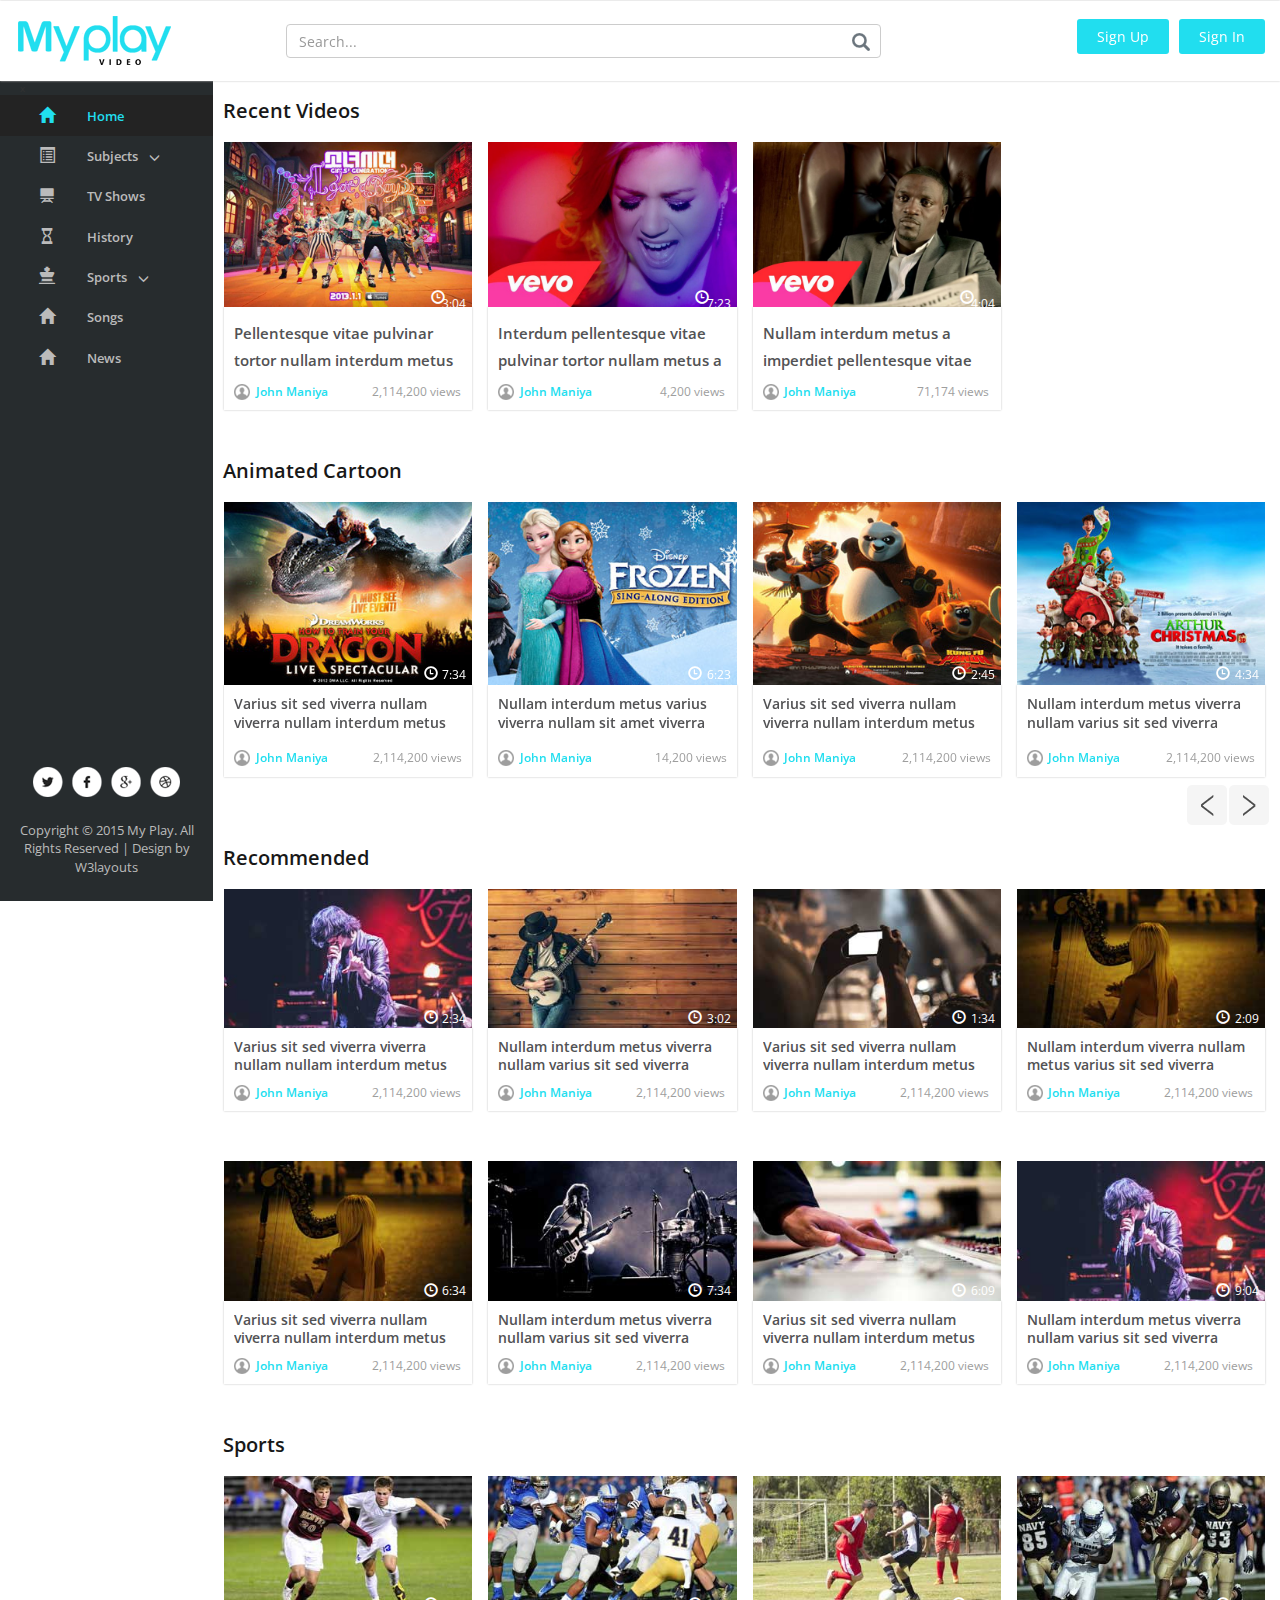
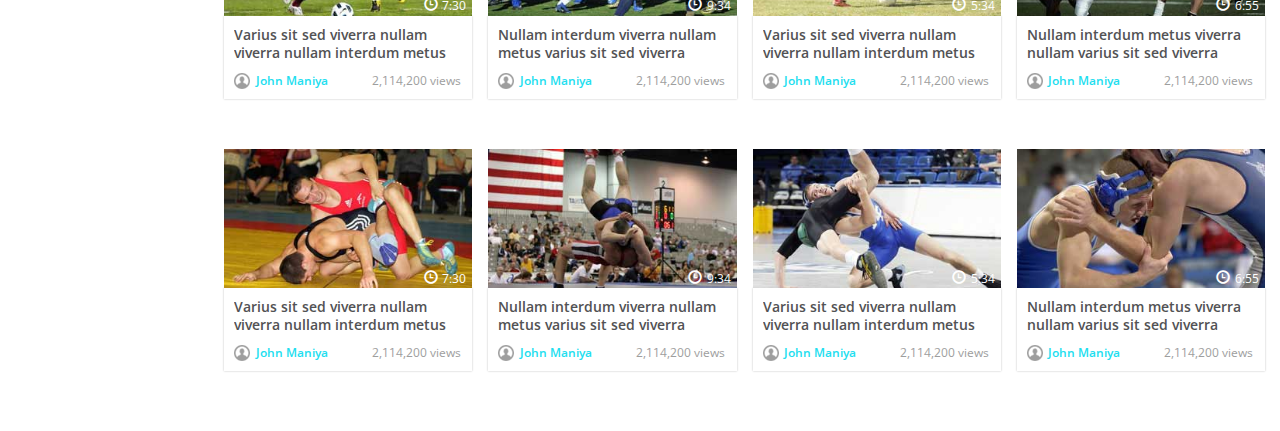
<file: WebContent/index.html>
<!--
Author: W3layouts
Author URL: http://w3layouts.com
License: Creative Commons Attribution 3.0 Unported
License URL: http://creativecommons.org/licenses/by/3.0/
-->
<!DOCTYPE HTML>
<html>
<head>
<title>My Play a Entertainment Category Flat Bootstrap Responsive Website Template | Home :: w3layouts</title>
<meta name="viewport" content="width=device-width, initial-scale=1">
<meta http-equiv="Content-Type" content="text/html; charset=utf-8" />
<meta name="keywords" content="My Play Responsive web template, Bootstrap Web Templates, Flat Web Templates, Andriod Compatible web template, 
Smartphone Compatible web template, free webdesigns for Nokia, Samsung, LG, SonyErricsson, Motorola web design" />
<script type="application/x-javascript"> addEventListener("load", function() { setTimeout(hideURLbar, 0); }, false); function hideURLbar(){ window.scrollTo(0,1); } </script>
<!-- bootstrap -->
<link href="css/bootstrap.min.css" rel='stylesheet' type='text/css' media="all" />
<!-- //bootstrap -->
<link href="css/dashboard.css" rel="stylesheet">
<!-- Custom Theme files -->
<link href="css/style.css" rel='stylesheet' type='text/css' media="all" />
<script src="js/jquery-1.11.1.min.js"></script>
<!--start-smoth-scrolling-->
<!-- fonts -->
<link href='//fonts.googleapis.com/css?family=Open+Sans:300italic,400italic,600italic,700italic,800italic,400,300,600,700,800' rel='stylesheet' type='text/css'>
<link href='//fonts.googleapis.com/css?family=Poiret+One' rel='stylesheet' type='text/css'>
<!-- //fonts -->
</head>
  <body>
<!-- Upper-nav -->

    <nav class="navbar navbar-inverse navbar-fixed-top">
    	<!-- Home icon button -->
      <div class="container-fluid">
        <div class="navbar-header">
          <button type="button" class="navbar-toggle collapsed" data-toggle="collapse" data-target="#navbar" aria-expanded="false" aria-controls="navbar">
            <span class="sr-only">Toggle navigation</span>
            <span class="icon-bar"></span>
            <span class="icon-bar"></span>
            <span class="icon-bar"></span>
          </button>
          <a class="navbar-brand" href="index.html"><h1><img src="images/logo.png" alt="" /></h1></a>
        </div>
        <!-- //Home icon button -->
            	<!-- Search -->
        <div id="navbar" class="navbar-collapse collapse">
			<div class="top-search">
				<form class="navbar-form navbar-right">
					<input type="text" class="form-control" placeholder="Search...">
					<input type="submit" value=" ">
				</form>
			</div>
			<!-- //Search -->
			<div class="header-top-right">
				<!-- Upload -->
					
				<!-- //Upload -->
				<div class="signin">
					<a href="#small-dialog2" class="play-icon popup-with-zoom-anim">Sign Up</a>
					<!-- pop-up-box -->
									<script type="text/javascript" src="js/modernizr.custom.min.js"></script>    
									<link href="css/popuo-box.css" rel="stylesheet" type="text/css" media="all" />
									<script src="js/jquery.magnific-popup.js" type="text/javascript"></script>
									<!--Sign Up -->
									<!--Sign Up-page-1 -->
									<div id="small-dialog2" class="mfp-hide">
										<h3>Create Account</h3> 
										<div class="social-sits">
											<div class="facebook-button">
												<a href="#">Connect with Facebook</a>
											</div>
											<div class="chrome-button">
												<a href="#">Connect with Google</a>
											</div>
											<div class="button-bottom">
												<p>Already have an account? <a href="#small-dialog" class="play-icon popup-with-zoom-anim">Login</a></p>
											</div>
										</div>
										<div class="signup">
											<form>
												<input type="text" class="email" placeholder="Mobile Number" maxlength="10" pattern="[1-9]{1}\d{9}" title="Enter a valid mobile number" />
											</form>
											<div class="continue-button">
												<a href="#small-dialog3" class="hvr-shutter-out-horizontal play-icon popup-with-zoom-anim">CONTINUE</a>
											</div>
										</div>
										<div class="clearfix"> </div>
									</div>	
									<!--//Sign Up-page-1 -->
									<!--Sign Up-page-2 -->
									<div id="small-dialog3" class="mfp-hide">
										<h3>Create Account</h3> 
										<div class="social-sits">
											<div class="facebook-button">
												<a href="#">Connect with Facebook</a>
											</div>
											<div class="chrome-button">
												<a href="#">Connect with Google</a>
											</div>
											<div class="button-bottom">
												<p>Already have an account? <a href="#small-dialog" class="play-icon popup-with-zoom-anim">Login</a></p>
											</div>
										</div>
										<div class="signup">
											<form>
												<input type="text" class="email" placeholder="Email" required="required" pattern="([\w-\.]+@([\w-]+\.)+[\w-]{2,4})?" title="Enter a valid email"/>
												<input type="password" placeholder="Password" required="required" pattern=".{6,}" title="Minimum 6 characters required" autocomplete="off" />
												<input type="text" class="email" placeholder="Mobile Number" maxlength="10" pattern="[1-9]{1}\d{9}" title="Enter a valid mobile number" />
												<input type="submit"  value="Sign Up"/>
											</form>
										</div>
										<div class="clearfix"> </div>
									</div>	
									<!--//Sign Up-page-2 -->
									<div id="small-dialog7" class="mfp-hide">
										<h3>Create Account</h3> 
										<div class="social-sits">
											<div class="facebook-button">
												<a href="#">Connect with Facebook</a>
											</div>
											<div class="chrome-button">
												<a href="#">Connect with Google</a>
											</div>
											<div class="button-bottom">
												<p>Already have an account? <a href="#small-dialog" class="play-icon popup-with-zoom-anim">Login</a></p>
											</div>
										</div>
										<div class="signup">
											<form action="upload.html">
												<input type="text" class="email" placeholder="Email" required="required" pattern="([\w-\.]+@([\w-]+\.)+[\w-]{2,4})?" title="Enter a valid email"/>
												<input type="password" placeholder="Password" required="required" pattern=".{6,}" title="Minimum 6 characters required" autocomplete="off" />
												<input type="submit"  value="Sign In"/>
											</form>
										</div>
										<div class="clearfix"> </div>
									</div>		
									<div id="small-dialog4" class="mfp-hide">
										<h3>Feedback</h3> 
										<div class="feedback-grids">
											<div class="feedback-grid">
												<p>Suspendisse tristique magna ut urna pellentesque, ut egestas velit faucibus. Nullam mattis lectus ullamcorper dui dignissim, sit amet egestas orci ullamcorper.</p>
											</div>
											<div class="button-bottom">
												<p><a href="#small-dialog" class="play-icon popup-with-zoom-anim">Sign in</a> to get started.</p>
											</div>
										</div>
									</div>
									<div id="small-dialog5" class="mfp-hide">
										<h3>Help</h3> 
											<div class="help-grid">
												<p>Suspendisse tristique magna ut urna pellentesque, ut egestas velit faucibus. Nullam mattis lectus ullamcorper dui dignissim, sit amet egestas orci ullamcorper.</p>
											</div>
											<div class="help-grids">
												<div class="help-button-bottom">
													<p><a href="#small-dialog4" class="play-icon popup-with-zoom-anim">Feedback</a></p>
												</div>
												<div class="help-button-bottom">
													<p><a href="#small-dialog6" class="play-icon popup-with-zoom-anim">Lorem ipsum dolor sit amet</a></p>
												</div>
												<div class="help-button-bottom">
													<p><a href="#small-dialog6" class="play-icon popup-with-zoom-anim">Nunc vitae rutrum enim</a></p>
												</div>
												<div class="help-button-bottom">
													<p><a href="#small-dialog6" class="play-icon popup-with-zoom-anim">Mauris at volutpat leo</a></p>
												</div>
												<div class="help-button-bottom">
													<p><a href="#small-dialog6" class="play-icon popup-with-zoom-anim">Mauris vehicula rutrum velit</a></p>
												</div>
												<div class="help-button-bottom">
													<p><a href="#small-dialog6" class="play-icon popup-with-zoom-anim">Aliquam eget ante non orci fac</a></p>
												</div>
											</div>
									</div>
									<div id="small-dialog6" class="mfp-hide">
										<div class="video-information-text">
											<h4>Video information & settings</h4>
											<p>Suspendisse tristique magna ut urna pellentesque, ut egestas velit faucibus. Nullam mattis lectus ullamcorper dui dignissim, sit amet egestas orci ullamcorper.</p>
											<ol>
												<li>Nunc vitae rutrum enim. Mauris at volutpat leo. Vivamus dapibus mi ut elit fermentum tincidunt.</li>
												<li>Nunc vitae rutrum enim. Mauris at volutpat leo. Vivamus dapibus mi ut elit fermentum tincidunt.</li>
												<li>Nunc vitae rutrum enim. Mauris at volutpat leo. Vivamus dapibus mi ut elit fermentum tincidunt.</li>
												<li>Nunc vitae rutrum enim. Mauris at volutpat leo. Vivamus dapibus mi ut elit fermentum tincidunt.</li>
												<li>Nunc vitae rutrum enim. Mauris at volutpat leo. Vivamus dapibus mi ut elit fermentum tincidunt.</li>
											</ol>
										</div>
									</div>
									<script>
											$(document).ready(function() {
											$('.popup-with-zoom-anim').magnificPopup({
												type: 'inline',
												fixedContentPos: false,
												fixedBgPos: true,
												overflowY: 'auto',
												closeBtnInside: true,
												preloader: false,
												midClick: true,
												removalDelay: 300,
												mainClass: 'my-mfp-zoom-in'
											});
																											
											});
									</script>	
				</div>
				<!--//pop-up-box -->
				<!--Sign In -->
				<div class="signin">
					<a href="#small-dialog" class="play-icon popup-with-zoom-anim">Sign In</a>
					<div id="small-dialog" class="mfp-hide">
						<h3>Login</h3>
						<div class="social-sits">
							<div class="facebook-button">
								<a href="#">Connect with Facebook</a>
							</div>
							<div class="chrome-button">
								<a href="#">Connect with Google</a>
							</div>
							<div class="button-bottom">
								<p>New account? <a href="#small-dialog2" class="play-icon popup-with-zoom-anim">Signup</a></p>
							</div>
						</div>
						<div class="signup">
							<form>
								<input type="text" class="email" placeholder="Enter email / mobile" required="required" pattern="([\w-\.]+@([\w-]+\.)+[\w-]{2,4})?"/>
								<input type="password" placeholder="Password" required="required" pattern=".{6,}" title="Minimum 6 characters required" autocomplete="off" />
								<input type="submit"  value="LOGIN"/>
							</form>
							<div class="forgot">
								<a href="#">Forgot password ?</a>
							</div>
						</div>
						<div class="clearfix"> </div>
					</div>
				</div>
				<div class="clearfix"> </div>
			</div>
			<!--//Sign In -->
        </div>
		<div class="clearfix"> </div>
      </div>
    </nav>
    <!-- //Upper-nav -->

    <!-- sidebar -->	
        <div class="col-sm-3 col-md-2 sidebar">
        	 <!-- Bootstrap-Nav-small-screen -->x
			<div class="top-navigation">
				<div class="t-menu">MENU</div>
				<div class="t-img">
					<img src="images/lines.png" alt="" />
				</div>
				<div class="clearfix"> </div>
			</div>
			 <!-- //Bootstrap-Nav-small-screen -->
				<div class="drop-navigation drop-navigation">
				  <ul class="nav nav-sidebar">
					<li class="active"><a href="index.html" class="home-icon"><span class="glyphicon glyphicon-home" aria-hidden="true"></span>Home</a></li>
					<li><a href="#" class="subjects"><span class="glyphicon glyphicon-list-alt" aria-hidden="true"></span>Subjects<span class="glyphicon glyphicon-menu-down" aria-hidden="true"></span></a></li>
						<ul class="cl-effect-2">
							<li><a href="#">Data Structures</a></li>                                             
							<li><a href="#" class="java">Java Programming<span class="glyphicon glyphicon-menu-down" aria-hidden="true"></span></a></li>
						<ul class="cl-effect-3">
							<li><a href="#">English</a></li>                                             
							<li><a href="h_theo_java.html">Hindi</a></li>
						</ul>
						<!-- script-for-menu -->
						<script>
							$( "li a.java" ).click(function() {
							$( "ul.cl-effect-3" ).slideToggle( 300, function() {
							// Animation complete.
							});
							});
						</script>
						
							<li><a href="#">C Programming</a></li> 
							<li><a href="#">Database Management System</a></li>
						</ul>
						<!-- script-for-menu -->
						<script>
							$( "li a.subjects" ).click(function() {
							$( "ul.cl-effect-2" ).slideToggle( 300, function() {
							// Animation complete.
							});
							});
						</script>
					<li><a href="shows.html" class="user-icon"><span class="glyphicon glyphicon-home glyphicon-blackboard" aria-hidden="true"></span>TV Shows</a></li>
					<li><a href="history.html" class="sub-icon"><span class="glyphicon glyphicon-home glyphicon-hourglass" aria-hidden="true"></span>History</a></li>
					
					<li><a href="#" class="menu"><span class="glyphicon glyphicon-film glyphicon-king" aria-hidden="true"></span>Sports<span class="glyphicon glyphicon-menu-down" aria-hidden="true"></span></a></li>
						<ul class="cl-effect-1">
							<li><a href="sports.html">Football</a></li>                                             
							<li><a href="sports.html">Cricket</a></li>
							<li><a href="sports.html">Tennis</a></li> 
							<li><a href="sports.html">Shattil</a></li>  
						</ul>
						<!-- script-for-menu -->
						<script>
							$( "li a.menu" ).click(function() {
							$( "ul.cl-effect-1" ).slideToggle( 300, function() {
							// Animation complete.
							});
							});
						</script>
					<li><a href="movies.html" class="song-icon"><span class="glyphicon glyphicon-home glyphicon-music" aria-hidden="true"></span>Songs</a></li>
					<li><a href="news.html" class="news-icon"><span class="glyphicon glyphicon-home glyphicon-envelope" aria-hidden="true"></span>News</a></li>
				  </ul>
				  <!-- script-for-menu -->
						<script>
							$( ".top-navigation" ).click(function() {
							$( ".drop-navigation" ).slideToggle( 300, function() {
							// Animation complete.
							});
							});
						</script>
					<div class="side-bottom">
						<div class="side-bottom-icons">
							<ul class="nav2">
								<li><a href="#" class="facebook"> </a></li>
								<li><a href="#" class="facebook twitter"> </a></li>
								<li><a href="#" class="facebook chrome"> </a></li>
								<li><a href="#" class="facebook dribbble"> </a></li>
							</ul>
						</div>
				         <!-- copyright -->
						<div class="copyright">
						<p>Copyright © 2015 My Play. All Rights Reserved | Design by <a href="http://w3layouts.com/">W3layouts</a></p>	
						</div>
			         <!-- //copyright -->
					</div>
				</div>
        </div>
            <!-- //sidebar -->	
 			            <!-- main -->


        <div class="col-sm-9 col-sm-offset-3 col-md-10 col-md-offset-2 main">
			<div class="main-grids">
				<div class="top-grids">
					<div class="recommended-info">
						<h3>Recent Videos</h3>
					</div>
					<div class="col-md-3 resent-grid recommended-grid slider-top-grids">
						<div class="resent-grid-img ">
							<a href="single.html"><img src="images/t1.jpg" alt="" /></a>
							<div class="time">
								<p>3:04</p>
							</div>
							<div class="clck">
								<span class="glyphicon glyphicon-time" aria-hidden="true"></span>
							</div>
						</div>
						<div class="resent-grid-info recommended-grid-info">
							<h3><a href="single.html" class="title title-info">Pellentesque vitae pulvinar tortor nullam interdum metus a imperdiet</a></h3>
							<ul>
								<li><p class="author author-info"><a href="#" class="author">John Maniya</a></p></li>
								<li class="right-list"><p class="views views-info">2,114,200 views</p></li>
							</ul>
						</div>
					</div>
					<div class="col-md-3 resent-grid recommended-grid slider-top-grids">
						<div class="resent-grid-img recommended-grid-img">
							<a href="single.html"><img src="images/t2.jpg" alt="" /></a>
							<div class="time">
								<p>7:23</p>
							</div>
							<div class="clck">
								<span class="glyphicon glyphicon-time" aria-hidden="true"></span>
							</div>
						</div>
						<div class="resent-grid-info recommended-grid-info">
							<h3><a href="single.html" class="title title-info">Interdum pellentesque vitae pulvinar tortor nullam metus a imperdiet</a></h3>
							<ul>
								<li><p class="author author-info"><a href="#" class="author">John Maniya</a></p></li>
								<li class="right-list"><p class="views views-info">4,200 views</p></li>
							</ul>
						</div>
					</div>
					<div class="col-md-3 resent-grid recommended-grid slider-top-grids">
						<div class="resent-grid-img recommended-grid-img">
							<a href="single.html"><img src="images/t3.jpg" alt="" /></a>
							<div class="time">
								<p>4:04</p>
							</div>
							<div class="clck">
								<span class="glyphicon glyphicon-time" aria-hidden="true"></span>
							</div>
						</div>
						<div class="resent-grid-info recommended-grid-info">
							<h3><a href="single.html" class="title title-info">Nullam interdum metus a imperdiet pellentesque vitae pulvinar tortor</a></h3>
							<ul>
								<li><p class="author author-info"><a href="#" class="author">John Maniya</a></p></li>
								<li class="right-list"><p class="views views-info">71,174 views</p></li>
							</ul>
						</div>
					</div>
					<div class="clearfix"> </div>
				</div>
				<div class="recommended">
					<div class="recommended-grids">
						<div class="recommended-info">
							<h3>Animated Cartoon</h3>
						</div>
						<script src="js/responsiveslides.min.js"></script>
						 <script>
							// You can also use "$(window).load(function() {"
							$(function () {
							  // Slideshow 4
							  $("#slider3").responsiveSlides({
								auto: true,
								pager: false,
								nav: true,
								speed: 500,
								namespace: "callbacks",
								before: function () {
								  $('.events').append("<li>before event fired.</li>");
								},
								after: function () {
								  $('.events').append("<li>after event fired.</li>");
								}
							  });
						
							});
						  </script>
						<div  id="top" class="callbacks_container">
							<ul class="rslides" id="slider3">
								<li>
									<div class="animated-grids">
										<div class="col-md-3 resent-grid recommended-grid slider-first">
											<div class="resent-grid-img recommended-grid-img">
												<a href="single.html"><img src="images/c.jpg" alt="" /></a>
												<div class="time small-time slider-time">
													<p>7:34</p>
												</div>
												<div class="clck small-clck">
													<span class="glyphicon glyphicon-time" aria-hidden="true"></span>
												</div>
											</div>
											<div class="resent-grid-info recommended-grid-info">
												<h5><a href="single.html" class="title">Varius sit sed viverra nullam viverra nullam interdum metus</a></h5>
												<div class="slid-bottom-grids">
													<div class="slid-bottom-grid">
														<p class="author author-info"><a href="#" class="author">John Maniya</a></p>
													</div>
													<div class="slid-bottom-grid slid-bottom-right">
														<p class="views views-info">2,114,200 views</p>
													</div>
													<div class="clearfix"> </div>
												</div>
											</div>
										</div>
										<div class="col-md-3 resent-grid recommended-grid slider-first">
											<div class="resent-grid-img recommended-grid-img">
												<a href="single.html"><img src="images/c1.jpg" alt="" /></a>
												<div class="time small-time slider-time">
													<p>6:23</p>
												</div>
												<div class="clck small-clck">
													<span class="glyphicon glyphicon-time" aria-hidden="true"></span>
												</div>
											</div>
											<div class="resent-grid-info recommended-grid-info">
												<h5><a href="single.html" class="title">Nullam interdum metus varius viverra nullam sit amet viverra</a></h5>
												<div class="slid-bottom-grids">
													<div class="slid-bottom-grid">
														<p class="author author-info"><a href="#" class="author">John Maniya</a></p>
													</div>
													<div class="slid-bottom-grid slid-bottom-right">
														<p class="views views-info">14,200 views</p>
													</div>
													<div class="clearfix"> </div>
												</div>
											</div>
										</div>
										<div class="col-md-3 resent-grid recommended-grid slider-first">
											<div class="resent-grid-img recommended-grid-img">
												<a href="single.html"><img src="images/c2.jpg" alt="" /></a>
												<div class="time small-time slider-time">
													<p>2:45</p>
												</div>
												<div class="clck small-clck">
													<span class="glyphicon glyphicon-time" aria-hidden="true"></span>
												</div>
											</div>
											<div class="resent-grid-info recommended-grid-info">
												<h5><a href="single.html" class="title">Varius sit sed viverra nullam viverra nullam interdum metus</a></h5>
												<div class="slid-bottom-grids">
													<div class="slid-bottom-grid">
														<p class="author author-info"><a href="#" class="author">John Maniya</a></p>
													</div>
													<div class="slid-bottom-grid slid-bottom-right">
														<p class="views views-info">2,114,200 views</p>
													</div>
													<div class="clearfix"> </div>
												</div>
											</div>
										</div>
										<div class="col-md-3 resent-grid recommended-grid slider-first">
											<div class="resent-grid-img recommended-grid-img">
												<a href="single.html"><img src="images/c3.jpg" alt="" /></a>
												<div class="time small-time slider-time">
													<p>4:34</p>
												</div>
												<div class="clck small-clck">
													<span class="glyphicon glyphicon-time" aria-hidden="true"></span>
												</div>
											</div>
											<div class="resent-grid-info recommended-grid-info">
												<h5><a href="single.html" class="title">Nullam interdum metus viverra nullam varius sit sed viverra</a></h5>
												<div class="slid-bottom-grids">
													<div class="slid-bottom-grid">
														<p class="author author-info"><a href="#" class="author">John Maniya</a></p>
													</div>
													<div class="slid-bottom-grid slid-bottom-right">
														<p class="views views-info">2,114,200 views</p>
													</div>
													<div class="clearfix"> </div>
												</div>
											</div>
										</div>
										<div class="clearfix"> </div>
									</div>
								</li>
								<li>
									<div class="animated-grids">
										<div class="col-md-3 resent-grid recommended-grid slider-first">
											<div class="resent-grid-img recommended-grid-img">
												<a href="single.html"><img src="images/c1.jpg" alt="" /></a>
												<div class="time small-time slider-time">
													<p>4:42</p>
												</div>
												<div class="clck small-clck">
													<span class="glyphicon glyphicon-time" aria-hidden="true"></span>
												</div>
											</div>
											<div class="resent-grid-info recommended-grid-info">
												<h5><a href="single.html" class="title">Varius sit sed viverra viverra nullam nullam interdum metus</a></h5>
												<div class="slid-bottom-grids">
													<div class="slid-bottom-grid">
														<p class="author author-info"><a href="#" class="author">John Maniya</a></p>
													</div>
													<div class="slid-bottom-grid slid-bottom-right">
														<p class="views views-info">2,114,200 views</p>
													</div>
													<div class="clearfix"> </div>
												</div>
											</div>
										</div>
										<div class="col-md-3 resent-grid recommended-grid slider-first">
											<div class="resent-grid-img recommended-grid-img">
												<a href="single.html"><img src="images/c2.jpg" alt="" /></a>
												<div class="time small-time slider-time">
													<p>6:14</p>
												</div>
												<div class="clck small-clck">
													<span class="glyphicon glyphicon-time" aria-hidden="true"></span>
												</div>
											</div>
											<div class="resent-grid-info recommended-grid-info">
												<h5><a href="single.html" class="title">Nullam interdum metus viverra nullam varius sit sed viverra</a></h5>
												<div class="slid-bottom-grids">
													<div class="slid-bottom-grid">
														<p class="author author-info"><a href="#" class="author">John Maniya</a></p>
													</div>
													<div class="slid-bottom-grid slid-bottom-right">
														<p class="views views-info">2,114,200 views</p>
													</div>
													<div class="clearfix"> </div>
												</div>
											</div>
										</div>
										<div class="col-md-3 resent-grid recommended-grid slider-first">
											<div class="resent-grid-img recommended-grid-img">
												<a href="single.html"><img src="images/c3.jpg" alt="" /></a>
												<div class="time small-time slider-time">
													<p>2:34</p>
												</div>
												<div class="clck small-clck">
													<span class="glyphicon glyphicon-time" aria-hidden="true"></span>
												</div>
											</div>
											<div class="resent-grid-info recommended-grid-info">
												<h5><a href="single.html" class="title">varius sit sed viverra viverra nullam Nullam interdum metus</a></h5>
												<div class="slid-bottom-grids">
													<div class="slid-bottom-grid">
														<p class="author author-info"><a href="#" class="author">John Maniya</a></p>
													</div>
													<div class="slid-bottom-grid slid-bottom-right">
														<p class="views views-info">2,114,200 views</p>
													</div>
													<div class="clearfix"> </div>
												</div>
											</div>
										</div>
										<div class="col-md-3 resent-grid recommended-grid slider-first">
											<div class="resent-grid-img recommended-grid-img">
												<a href="single.html"><img src="images/c.jpg" alt="" /></a>
												<div class="time small-time slider-time">
													<p>5:12</p>
												</div>
												<div class="clck small-clck">
													<span class="glyphicon glyphicon-time" aria-hidden="true"></span>
												</div>
											</div>
											<div class="resent-grid-info recommended-grid-info">
												<h5><a href="single.html" class="title">Nullam interdum metus viverra nullam varius sit sed viverra</a></h5>
												<div class="slid-bottom-grids">
													<div class="slid-bottom-grid">
														<p class="author author-info"><a href="#" class="author">John Maniya</a></p>
													</div>
													<div class="slid-bottom-grid slid-bottom-right">
														<p class="views views-info">1,14,200 views</p>
													</div>
													<div class="clearfix"> </div>
												</div>
											</div>
										</div>
										<div class="clearfix"> </div>
									</div>
								</li>
								<li>
									<div class="animated-grids">
										<div class="col-md-3 resent-grid recommended-grid slider-first">
											<div class="resent-grid-img recommended-grid-img">
												<a href="single.html"><img src="images/c2.jpg" alt="" /></a>
												<div class="time small-time slider-time">
													<p>4:42</p>
												</div>
												<div class="clck small-clck">
													<span class="glyphicon glyphicon-time" aria-hidden="true"></span>
												</div>
											</div>
											<div class="resent-grid-info recommended-grid-info">
												<h5><a href="single.html" class="title">Varius sit sed viverra viverra nullam nullam interdum metus</a></h5>
												<div class="slid-bottom-grids">
													<div class="slid-bottom-grid">
														<p class="author author-info"><a href="#" class="author">John Maniya</a></p>
													</div>
													<div class="slid-bottom-grid slid-bottom-right">
														<p class="views views-info">2,114,200 views</p>
													</div>
													<div class="clearfix"> </div>
												</div>
											</div>
										</div>
										<div class="col-md-3 resent-grid recommended-grid slider-first">
											<div class="resent-grid-img recommended-grid-img">
												<a href="single.html"><img src="images/c3.jpg" alt="" /></a>
												<div class="time small-time slider-time">
													<p>6:14</p>
												</div>
												<div class="clck small-clck">
													<span class="glyphicon glyphicon-time" aria-hidden="true"></span>
												</div>
											</div>
											<div class="resent-grid-info recommended-grid-info">
												<h5><a href="single.html" class="title">Nullam interdum metus viverra nullam varius sit sed viverra</a></h5>
												<div class="slid-bottom-grids">
													<div class="slid-bottom-grid">
														<p class="author author-info"><a href="#" class="author">John Maniya</a></p>
													</div>
													<div class="slid-bottom-grid slid-bottom-right">
														<p class="views views-info">2,114,200 views</p>
													</div>
													<div class="clearfix"> </div>
												</div>
											</div>
										</div>
										<div class="col-md-3 resent-grid recommended-grid slider-first">
											<div class="resent-grid-img recommended-grid-img">
												<a href="single.html"><img src="images/c.jpg" alt="" /></a>
												<div class="time small-time slider-time">
													<p>2:34</p>
												</div>
												<div class="clck small-clck">
													<span class="glyphicon glyphicon-time" aria-hidden="true"></span>
												</div>
											</div>
											<div class="resent-grid-info recommended-grid-info">
												<h5><a href="single.html" class="title">varius sit sed viverra viverra nullam Nullam interdum metus</a></h5>
												<div class="slid-bottom-grids">
													<div class="slid-bottom-grid">
														<p class="author author-info"><a href="#" class="author">John Maniya</a></p>
													</div>
													<div class="slid-bottom-grid slid-bottom-right">
														<p class="views views-info">2,114,200 views</p>
													</div>
													<div class="clearfix"> </div>
												</div>
											</div>
										</div>
										<div class="col-md-3 resent-grid recommended-grid slider-first">
											<div class="resent-grid-img recommended-grid-img">
												<a href="single.html"><img src="images/c3.jpg" alt="" /></a>
												<div class="time small-time slider-time">
													<p>5:12</p>
												</div>
												<div class="clck small-clck">
													<span class="glyphicon glyphicon-time" aria-hidden="true"></span>
												</div>
											</div>
											<div class="resent-grid-info recommended-grid-info">
												<h5><a href="single.html" class="title">Nullam interdum metus viverra nullam varius sit sed viverra</a></h5>
												<div class="slid-bottom-grids">
													<div class="slid-bottom-grid">
														<p class="author author-info"><a href="#" class="author">John Maniya</a></p>
													</div>
													<div class="slid-bottom-grid slid-bottom-right">
														<p class="views views-info">1,14,200 views</p>
													</div>
													<div class="clearfix"> </div>
												</div>
											</div>
										</div>
										<div class="clearfix"> </div>
									</div>
								</li>
								<li>
									<div class="animated-grids">
										<div class="col-md-3 resent-grid recommended-grid slider-first">
											<div class="resent-grid-img recommended-grid-img">
												<a href="single.html"><img src="images/c3.jpg" alt="" /></a>
												<div class="time small-time slider-time">
													<p>4:42</p>
												</div>
												<div class="clck small-clck">
													<span class="glyphicon glyphicon-time" aria-hidden="true"></span>
												</div>
											</div>
											<div class="resent-grid-info recommended-grid-info">
												<h5><a href="single.html" class="title">Varius sit sed viverra viverra nullam nullam interdum metus</a></h5>
												<div class="slid-bottom-grids">
													<div class="slid-bottom-grid">
														<p class="author author-info"><a href="#" class="author">John Maniya</a></p>
													</div>
													<div class="slid-bottom-grid slid-bottom-right">
														<p class="views views-info">2,114,200 views</p>
													</div>
													<div class="clearfix"> </div>
												</div>
											</div>
										</div>
										<div class="col-md-3 resent-grid recommended-grid slider-first">
											<div class="resent-grid-img recommended-grid-img">
												<a href="single.html"><img src="images/c.jpg" alt="" /></a>
												<div class="time small-time slider-time">
													<p>6:14</p>
												</div>
												<div class="clck small-clck">
													<span class="glyphicon glyphicon-time" aria-hidden="true"></span>
												</div>
											</div>
											<div class="resent-grid-info recommended-grid-info">
												<h5><a href="single.html" class="title">Nullam interdum metus viverra nullam varius sit sed viverra</a></h5>
												<div class="slid-bottom-grids">
													<div class="slid-bottom-grid">
														<p class="author author-info"><a href="#" class="author">John Maniya</a></p>
													</div>
													<div class="slid-bottom-grid slid-bottom-right">
														<p class="views views-info">2,114,200 views</p>
													</div>
													<div class="clearfix"> </div>
												</div>
											</div>
										</div>
										<div class="col-md-3 resent-grid recommended-grid slider-first">
											<div class="resent-grid-img recommended-grid-img">
												<a href="single.html"><img src="images/c1.jpg" alt="" /></a>
												<div class="time small-time slider-time">
													<p>2:34</p>
												</div>
												<div class="clck small-clck">
													<span class="glyphicon glyphicon-time" aria-hidden="true"></span>
												</div>
											</div>
											<div class="resent-grid-info recommended-grid-info">
												<h5><a href="single.html" class="title">varius sit sed viverra viverra nullam Nullam interdum metus</a></h5>
												<div class="slid-bottom-grids">
													<div class="slid-bottom-grid">
														<p class="author author-info"><a href="#" class="author">John Maniya</a></p>
													</div>
													<div class="slid-bottom-grid slid-bottom-right">
														<p class="views views-info">2,114,200 views</p>
													</div>
													<div class="clearfix"> </div>
												</div>
											</div>
										</div>
										<div class="col-md-3 resent-grid recommended-grid slider-first">
											<div class="resent-grid-img recommended-grid-img">
												<a href="single.html"><img src="images/c2.jpg" alt="" /></a>
												<div class="time small-time slider-time">
													<p>5:12</p>
												</div>
												<div class="clck small-clck">
													<span class="glyphicon glyphicon-time" aria-hidden="true"></span>
												</div>
											</div>
											<div class="resent-grid-info recommended-grid-info">
												<h5><a href="single.html" class="title">Nullam interdum metus viverra nullam varius sit sed viverra</a></h5>
												<div class="slid-bottom-grids">
													<div class="slid-bottom-grid">
														<p class="author author-info"><a href="#" class="author">John Maniya</a></p>
													</div>
													<div class="slid-bottom-grid slid-bottom-right">
														<p class="views views-info">1,14,200 views</p>
													</div>
													<div class="clearfix"> </div>
												</div>
											</div>
										</div>
										<div class="clearfix"> </div>
									</div>
								</li>
							</ul>
						</div>
					</div>
				</div>
				<div class="recommended">
					<div class="recommended-grids">
						<div class="recommended-info">
							<h3>Recommended</h3>
						</div>
						<div class="col-md-3 resent-grid recommended-grid">
							<div class="resent-grid-img recommended-grid-img">
								<a href="single.html"><img src="images/r1.jpg" alt="" /></a>
								<div class="time small-time">
									<p>2:34</p>
								</div>
								<div class="clck small-clck">
									<span class="glyphicon glyphicon-time" aria-hidden="true"></span>
								</div>
							</div>
							<div class="resent-grid-info recommended-grid-info video-info-grid">
								<h5><a href="single.html" class="title">Varius sit sed viverra viverra nullam nullam interdum metus</a></h5>
								<ul>
									<li><p class="author author-info"><a href="#" class="author">John Maniya</a></p></li>
									<li class="right-list"><p class="views views-info">2,114,200 views</p></li>
								</ul>
							</div>
						</div>
						<div class="col-md-3 resent-grid recommended-grid">
							<div class="resent-grid-img recommended-grid-img">
								<a href="single.html"><img src="images/r2.jpg" alt="" /></a>
								<div class="time small-time">
									<p>3:02</p>
								</div>
								<div class="clck small-clck">
									<span class="glyphicon glyphicon-time" aria-hidden="true"></span>
								</div>
							</div>
							<div class="resent-grid-info recommended-grid-info video-info-grid">
								<h5><a href="single.html" class="title">Nullam interdum metus viverra nullam varius sit sed viverra</a></h5>
								<ul>
									<li><p class="author author-info"><a href="#" class="author">John Maniya</a></p></li>
									<li class="right-list"><p class="views views-info">2,114,200 views</p></li>
								</ul>
							</div>
						</div>
						<div class="col-md-3 resent-grid recommended-grid">
							<div class="resent-grid-img recommended-grid-img">
								<a href="single.html"><img src="images/r3.jpg" alt="" /></a>
								<div class="time small-time">
									<p>1:34</p>
								</div>
								<div class="clck small-clck">
									<span class="glyphicon glyphicon-time" aria-hidden="true"></span>
								</div>
							</div>
							<div class="resent-grid-info recommended-grid-info video-info-grid">
								<h5><a href="single.html" class="title">Varius sit sed viverra nullam viverra nullam interdum metus</a></h5>
								<ul>
									<li><p class="author author-info"><a href="#" class="author">John Maniya</a></p></li>
									<li class="right-list"><p class="views views-info">2,114,200 views</p></li>
								</ul>
							</div>
						</div>
						<div class="col-md-3 resent-grid recommended-grid">
							<div class="resent-grid-img recommended-grid-img">
								<a href="single.html"><img src="images/r4.jpg" alt="" /></a>
								<div class="time small-time">
									<p>2:09</p>
								</div>
								<div class="clck small-clck">
									<span class="glyphicon glyphicon-time" aria-hidden="true"></span>
								</div>
							</div>
							<div class="resent-grid-info recommended-grid-info video-info-grid">
								<h5><a href="single.html" class="title">Nullam interdum viverra nullam metus varius sit sed viverra</a></h5>
								<ul>
									<li><p class="author author-info"><a href="#" class="author">John Maniya</a></p></li>
									<li class="right-list"><p class="views views-info">2,114,200 views</p></li>
								</ul>
							</div>
						</div>
						<div class="clearfix"> </div>
					</div>
					<div class="recommended-grids">
						<div class="col-md-3 resent-grid recommended-grid">
							<div class="resent-grid-img recommended-grid-img">
								<a href="single.html"><img src="images/r4.jpg" alt="" /></a>
								<div class="time small-time">
									<p>6:34</p>
								</div>
								<div class="clck small-clck">
									<span class="glyphicon glyphicon-time" aria-hidden="true"></span>
								</div>
							</div>
							<div class="resent-grid-info recommended-grid-info video-info-grid">
								<h5><a href="single.html" class="title">Varius sit sed viverra nullam viverra nullam interdum metus</a></h5>
								<ul>
									<li><p class="author author-info"><a href="#" class="author">John Maniya</a></p></li>
									<li class="right-list"><p class="views views-info">2,114,200 views</p></li>
								</ul>
							</div>
						</div>
						<div class="col-md-3 resent-grid recommended-grid">
							<div class="resent-grid-img recommended-grid-img">
								<a href="single.html"><img src="images/r5.jpg" alt="" /></a>
								<div class="time small-time">
									<p>7:34</p>
								</div>
								<div class="clck small-clck">
									<span class="glyphicon glyphicon-time" aria-hidden="true"></span>
								</div>
							</div>
							<div class="resent-grid-info recommended-grid-info video-info-grid">
								<h5><a href="single.html" class="title">Nullam interdum metus viverra nullam varius sit sed viverra</a></h5>
								<ul>
									<li><p class="author author-info"><a href="#" class="author">John Maniya</a></p></li>
									<li class="right-list"><p class="views views-info">2,114,200 views</p></li>
								</ul>
							</div>
						</div>
						<div class="col-md-3 resent-grid recommended-grid">
							<div class="resent-grid-img recommended-grid-img">
								<a href="single.html"><img src="images/r6.jpg" alt="" /></a>
								<div class="time small-time">
									<p>6:09</p>
								</div>
								<div class="clck small-clck">
									<span class="glyphicon glyphicon-time" aria-hidden="true"></span>
								</div>
							</div>
							<div class="resent-grid-info recommended-grid-info video-info-grid">
								<h5><a href="single.html" class="title">Varius sit sed viverra nullam viverra nullam interdum metus</a></h5>
								<ul>
									<li><p class="author author-info"><a href="#" class="author">John Maniya</a></p></li>
									<li class="right-list"><p class="views views-info">2,114,200 views</p></li>
								</ul>
							</div>
						</div>
						<div class="col-md-3 resent-grid recommended-grid">
							<div class="resent-grid-img recommended-grid-img">
								<a href="single.html"><img src="images/r1.jpg" alt="" /></a>
								<div class="time small-time">
									<p>9:04</p>
								</div>
								<div class="clck small-clck">
									<span class="glyphicon glyphicon-time" aria-hidden="true"></span>
								</div>
							</div>
							<div class="resent-grid-info recommended-grid-info video-info-grid">
								<h5><a href="single.html" class="title">Nullam interdum metus viverra nullam varius sit sed viverra</a></h5>
								<ul>
									<li><p class="author author-info"><a href="#" class="author">John Maniya</a></p></li>
									<li class="right-list"><p class="views views-info">2,114,200 views</p></li>
								</ul>
							</div>
						</div>
						<div class="clearfix"> </div>
					</div>
				</div>
				<div class="recommended">
					<div class="recommended-grids">
						<div class="recommended-info">
							<h3>Sports</h3>
						</div>
						<div class="col-md-3 resent-grid recommended-grid">
							<div class="resent-grid-img recommended-grid-img">
								<a href="single.html"><img src="images/g.jpg" alt="" /></a>
								<div class="time small-time">
									<p>7:30</p>
								</div>
								<div class="clck small-clck">
									<span class="glyphicon glyphicon-time" aria-hidden="true"></span>
								</div>
							</div>
							<div class="resent-grid-info recommended-grid-info video-info-grid">
								<h5><a href="single.html" class="title">Varius sit sed viverra nullam viverra nullam interdum metus</a></h5>
								<ul>
									<li><p class="author author-info"><a href="#" class="author">John Maniya</a></p></li>
									<li class="right-list"><p class="views views-info">2,114,200 views</p></li>
								</ul>
							</div>
						</div>
						<div class="col-md-3 resent-grid recommended-grid">
							<div class="resent-grid-img recommended-grid-img">
								<a href="single.html"><img src="images/g1.jpg" alt="" /></a>
								<div class="time small-time">
									<p>9:34</p>
								</div>
								<div class="clck small-clck">
									<span class="glyphicon glyphicon-time" aria-hidden="true"></span>
								</div>
							</div>
							<div class="resent-grid-info recommended-grid-info video-info-grid">
								<h5><a href="single.html" class="title">Nullam interdum viverra nullam metus varius sit sed viverra</a></h5>
								<ul>
									<li><p class="author author-info"><a href="#" class="author">John Maniya</a></p></li>
									<li class="right-list"><p class="views views-info">2,114,200 views</p></li>
								</ul>
							</div>
						</div>
						<div class="col-md-3 resent-grid recommended-grid">
							<div class="resent-grid-img recommended-grid-img">
								<a href="single.html"><img src="images/g2.jpg" alt="" /></a>
								<div class="time small-time">
									<p>5:34</p>
								</div>
								<div class="clck small-clck">
									<span class="glyphicon glyphicon-time" aria-hidden="true"></span>
								</div>
							</div>
							<div class="resent-grid-info recommended-grid-info video-info-grid">
								<h5><a href="single.html" class="title">Varius sit sed viverra nullam viverra nullam interdum metus</a></h5>
								<ul>
									<li><p class="author author-info"><a href="#" class="author">John Maniya</a></p></li>
									<li class="right-list"><p class="views views-info">2,114,200 views</p></li>
								</ul>
							</div>
						</div>
						<div class="col-md-3 resent-grid recommended-grid">
							<div class="resent-grid-img recommended-grid-img">
								<a href="single.html"><img src="images/g3.jpg" alt="" /></a>
								<div class="time small-time">
									<p>6:55</p>
								</div>
								<div class="clck small-clck">
									<span class="glyphicon glyphicon-time" aria-hidden="true"></span>
								</div>
							</div>
							<div class="resent-grid-info recommended-grid-info video-info-grid">
								<h5><a href="single.html" class="title">Nullam interdum metus viverra nullam varius sit sed viverra</a></h5>
								<ul>
									<li><p class="author author-info"><a href="#" class="author">John Maniya</a></p></li>
									<li class="right-list"><p class="views views-info">2,114,200 views</p></li>
								</ul>
							</div>
						</div>
						<div class="clearfix"> </div>
					</div>
					<div class="recommended-grids">
						<div class="col-md-3 resent-grid recommended-grid">
							<div class="resent-grid-img recommended-grid-img">
								<a href="single.html"><img src="images/we2.jpg" alt=""></a>
								<div class="time small-time">
									<p>7:30</p>
								</div>
								<div class="clck small-clck">
									<span class="glyphicon glyphicon-time" aria-hidden="true"></span>
								</div>
							</div>
							<div class="resent-grid-info recommended-grid-info video-info-grid">
								<h5><a href="single.html" class="title">Varius sit sed viverra nullam viverra nullam interdum metus</a></h5>
								<ul>
									<li><p class="author author-info"><a href="#" class="author">John Maniya</a></p></li>
									<li class="right-list"><p class="views views-info">2,114,200 views</p></li>
								</ul>
							</div>
						</div>
						<div class="col-md-3 resent-grid recommended-grid">
							<div class="resent-grid-img recommended-grid-img">
								<a href="single.html"><img src="images/we1.jpg" alt=""></a>
								<div class="time small-time">
									<p>9:34</p>
								</div>
								<div class="clck small-clck">
									<span class="glyphicon glyphicon-time" aria-hidden="true"></span>
								</div>
							</div>
							<div class="resent-grid-info recommended-grid-info video-info-grid">
								<h5><a href="single.html" class="title">Nullam interdum viverra nullam metus varius sit sed viverra</a></h5>
								<ul>
									<li><p class="author author-info"><a href="#" class="author">John Maniya</a></p></li>
									<li class="right-list"><p class="views views-info">2,114,200 views</p></li>
								</ul>
							</div>
						</div>
						<div class="col-md-3 resent-grid recommended-grid">
							<div class="resent-grid-img recommended-grid-img">
								<a href="single.html"><img src="images/we4.jpg" alt=""></a>
								<div class="time small-time">
									<p>5:34</p>
								</div>
								<div class="clck small-clck">
									<span class="glyphicon glyphicon-time" aria-hidden="true"></span>
								</div>
							</div>
							<div class="resent-grid-info recommended-grid-info video-info-grid">
								<h5><a href="single.html" class="title">Varius sit sed viverra nullam viverra nullam interdum metus</a></h5>
								<ul>
									<li><p class="author author-info"><a href="#" class="author">John Maniya</a></p></li>
									<li class="right-list"><p class="views views-info">2,114,200 views</p></li>
								</ul>
							</div>
						</div>
						<div class="col-md-3 resent-grid recommended-grid">
							<div class="resent-grid-img recommended-grid-img">
								<a href="single.html"><img src="images/we3.jpg" alt=""></a>
								<div class="time small-time">
									<p>6:55</p>
								</div>
								<div class="clck small-clck">
									<span class="glyphicon glyphicon-time" aria-hidden="true"></span>
								</div>
							</div>
							<div class="resent-grid-info recommended-grid-info video-info-grid">
								<h5><a href="single.html" class="title">Nullam interdum metus viverra nullam varius sit sed viverra</a></h5>
								<ul>
									<li><p class="author author-info"><a href="#" class="author">John Maniya</a></p></li>
									<li class="right-list"><p class="views views-info">2,114,200 views</p></li>
								</ul>
							</div>
						</div>
						<div class="clearfix"> </div>
					</div>
				</div>
			</div>
			<!-- footer -->
			
			<!-- //footer -->
		</div>
		<div class="clearfix"> </div>
 			            <!-- main -->	           		
	<div class="drop-menu">
		<ul class="dropdown-menu" role="menu" aria-labelledby="dropdownMenu4">
		  <li role="presentation"><a role="menuitem" tabindex="-1" href="#">Regular link</a></li>
		  <li role="presentation" class="disabled"><a role="menuitem" tabindex="-1" href="#">Disabled link</a></li>
		  <li role="presentation"><a role="menuitem" tabindex="-1" href="#">Another link</a></li>
		</ul>
	</div>
    <!-- Bootstrap core JavaScript
    ================================================== -->
    <!-- Placed at the end of the document so the pages load faster -->
    <script src="js/bootstrap.min.js"></script>
    <!-- Just to make our placeholder images work. Don't actually copy the next line! -->
  </body>
</html>
</file>
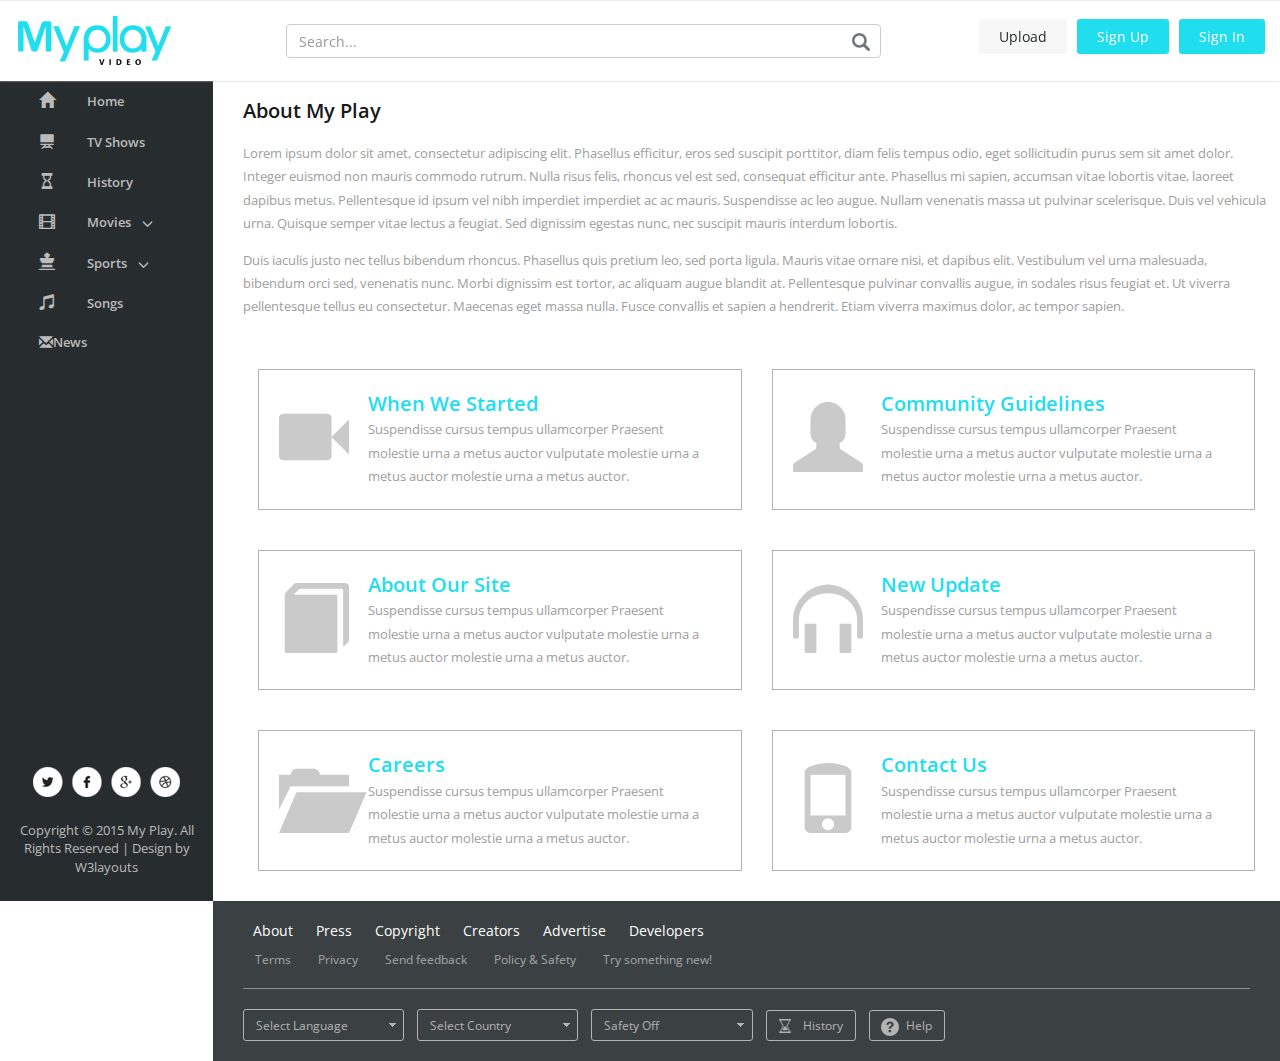
<file: WebContent/about.html>
<!--
Author: W3layouts
Author URL: http://w3layouts.com
License: Creative Commons Attribution 3.0 Unported
License URL: http://creativecommons.org/licenses/by/3.0/
-->
<!DOCTYPE HTML>
<html>
<head>
<title>My Play a Entertainment Category Flat Bootstrap Responsive Website Template | About :: w3layouts</title>
<meta name="viewport" content="width=device-width, initial-scale=1">
<meta http-equiv="Content-Type" content="text/html; charset=utf-8" />
<meta name="keywords" content="My Play Responsive web template, Bootstrap Web Templates, Flat Web Templates, Andriod Compatible web template, 
Smartphone Compatible web template, free webdesigns for Nokia, Samsung, LG, SonyErricsson, Motorola web design" />
<script type="application/x-javascript"> addEventListener("load", function() { setTimeout(hideURLbar, 0); }, false); function hideURLbar(){ window.scrollTo(0,1); } </script>
<!-- bootstrap -->
<link href="css/bootstrap.min.css" rel='stylesheet' type='text/css' media="all" />
<!-- //bootstrap -->
<link href="css/dashboard.css" rel="stylesheet">
<!-- Custom Theme files -->
<link href="css/style.css" rel='stylesheet' type='text/css' media="all" />
<script src="js/jquery-1.11.1.min.js"></script>
<!--start-smoth-scrolling-->
<!-- fonts -->
<link href='//fonts.googleapis.com/css?family=Open+Sans:300italic,400italic,600italic,700italic,800italic,400,300,600,700,800' rel='stylesheet' type='text/css'>
<link href='//fonts.googleapis.com/css?family=Poiret+One' rel='stylesheet' type='text/css'>
<!-- //fonts -->
</head>
  <body>

    <nav class="navbar navbar-inverse navbar-fixed-top">
      <div class="container-fluid">
        <div class="navbar-header">
          <button type="button" class="navbar-toggle collapsed" data-toggle="collapse" data-target="#navbar" aria-expanded="false" aria-controls="navbar">
            <span class="sr-only">Toggle navigation</span>
            <span class="icon-bar"></span>
            <span class="icon-bar"></span>
            <span class="icon-bar"></span>
          </button>
          <a class="navbar-brand" href="index.html"><h1><img src="images/logo.png" alt="" /></h1></a>
        </div>
        <div id="navbar" class="navbar-collapse collapse">
			<div class="top-search">
				<form class="navbar-form navbar-right">
					<input type="text" class="form-control" placeholder="Search...">
					<input type="submit" value=" ">
				</form>
			</div> 
			<div class="header-top-right">
				<div class="file">
					<a href="upload.html">Upload</a>
				</div>	
				<div class="signin">
					<a href="#small-dialog2" class="play-icon popup-with-zoom-anim">Sign Up</a>
					<!-- pop-up-box -->
									<script type="text/javascript" src="js/modernizr.custom.min.js"></script>    
									<link href="css/popuo-box.css" rel="stylesheet" type="text/css" media="all" />
									<script src="js/jquery.magnific-popup.js" type="text/javascript"></script>
									<!--//pop-up-box -->
									<div id="small-dialog2" class="mfp-hide">
										<h3>Create Account</h3> 
										<div class="social-sits">
											<div class="facebook-button">
												<a href="#">Connect with Facebook</a>
											</div>
											<div class="chrome-button">
												<a href="#">Connect with Google</a>
											</div>
											<div class="button-bottom">
												<p>Already have an account? <a href="#small-dialog" class="play-icon popup-with-zoom-anim">Login</a></p>
											</div>
										</div>
										<div class="signup">
											<form>
												<input type="text" class="email" placeholder="Mobile Number" maxlength="10" pattern="[1-9]{1}\d{9}" title="Enter a valid mobile number" />
											</form>
											<div class="continue-button">
												<a href="#small-dialog3" class="hvr-shutter-out-horizontal play-icon popup-with-zoom-anim">CONTINUE</a>
											</div>
										</div>
										<div class="clearfix"> </div>
									</div>	
									<div id="small-dialog3" class="mfp-hide">
										<h3>Create Account</h3> 
										<div class="social-sits">
											<div class="facebook-button">
												<a href="#">Connect with Facebook</a>
											</div>
											<div class="chrome-button">
												<a href="#">Connect with Google</a>
											</div>
											<div class="button-bottom">
												<p>Already have an account? <a href="#small-dialog" class="play-icon popup-with-zoom-anim">Login</a></p>
											</div>
										</div>
										<div class="signup">
											<form>
												<input type="text" class="email" placeholder="Email" required="required" pattern="([\w-\.]+@([\w-]+\.)+[\w-]{2,4})?" title="Enter a valid email"/>
												<input type="password" placeholder="Password" required="required" pattern=".{6,}" title="Minimum 6 characters required" autocomplete="off" />
												<input type="text" class="email" placeholder="Mobile Number" maxlength="10" pattern="[1-9]{1}\d{9}" title="Enter a valid mobile number" />
												<input type="submit"  value="Sign Up"/>
											</form>
										</div>
										<div class="clearfix"> </div>
									</div>	
									<div id="small-dialog7" class="mfp-hide">
										<h3>Create Account</h3> 
										<div class="social-sits">
											<div class="facebook-button">
												<a href="#">Connect with Facebook</a>
											</div>
											<div class="chrome-button">
												<a href="#">Connect with Google</a>
											</div>
											<div class="button-bottom">
												<p>Already have an account? <a href="#small-dialog" class="play-icon popup-with-zoom-anim">Login</a></p>
											</div>
										</div>
										<div class="signup">
											<form action="upload.html">
												<input type="text" class="email" placeholder="Email" required="required" pattern="([\w-\.]+@([\w-]+\.)+[\w-]{2,4})?" title="Enter a valid email"/>
												<input type="password" placeholder="Password" required="required" pattern=".{6,}" title="Minimum 6 characters required" autocomplete="off" />
												<input type="submit"  value="Sign In"/>
											</form>
										</div>
										<div class="clearfix"> </div>
									</div>		
									<div id="small-dialog4" class="mfp-hide">
										<h3>Feedback</h3> 
										<div class="feedback-grids">
											<div class="feedback-grid">
												<p>Suspendisse tristique magna ut urna pellentesque, ut egestas velit faucibus. Nullam mattis lectus ullamcorper dui dignissim, sit amet egestas orci ullamcorper.</p>
											</div>
											<div class="button-bottom">
												<p><a href="#small-dialog" class="play-icon popup-with-zoom-anim">Sign in</a> to get started.</p>
											</div>
										</div>
									</div>
									<div id="small-dialog5" class="mfp-hide">
										<h3>Help</h3> 
											<div class="help-grid">
												<p>Suspendisse tristique magna ut urna pellentesque, ut egestas velit faucibus. Nullam mattis lectus ullamcorper dui dignissim, sit amet egestas orci ullamcorper.</p>
											</div>
											<div class="help-grids">
												<div class="help-button-bottom">
													<p><a href="#small-dialog4" class="play-icon popup-with-zoom-anim">Feedback</a></p>
												</div>
												<div class="help-button-bottom">
													<p><a href="#small-dialog6" class="play-icon popup-with-zoom-anim">Lorem ipsum dolor sit amet</a></p>
												</div>
												<div class="help-button-bottom">
													<p><a href="#small-dialog6" class="play-icon popup-with-zoom-anim">Nunc vitae rutrum enim</a></p>
												</div>
												<div class="help-button-bottom">
													<p><a href="#small-dialog6" class="play-icon popup-with-zoom-anim">Mauris at volutpat leo</a></p>
												</div>
												<div class="help-button-bottom">
													<p><a href="#small-dialog6" class="play-icon popup-with-zoom-anim">Mauris vehicula rutrum velit</a></p>
												</div>
												<div class="help-button-bottom">
													<p><a href="#small-dialog6" class="play-icon popup-with-zoom-anim">Aliquam eget ante non orci fac</a></p>
												</div>
											</div>
									</div>
									<div id="small-dialog6" class="mfp-hide">
										<div class="video-information-text">
											<h4>Video information & settings</h4>
											<p>Suspendisse tristique magna ut urna pellentesque, ut egestas velit faucibus. Nullam mattis lectus ullamcorper dui dignissim, sit amet egestas orci ullamcorper.</p>
											<ol>
												<li>Nunc vitae rutrum enim. Mauris at volutpat leo. Vivamus dapibus mi ut elit fermentum tincidunt.</li>
												<li>Nunc vitae rutrum enim. Mauris at volutpat leo. Vivamus dapibus mi ut elit fermentum tincidunt.</li>
												<li>Nunc vitae rutrum enim. Mauris at volutpat leo. Vivamus dapibus mi ut elit fermentum tincidunt.</li>
												<li>Nunc vitae rutrum enim. Mauris at volutpat leo. Vivamus dapibus mi ut elit fermentum tincidunt.</li>
												<li>Nunc vitae rutrum enim. Mauris at volutpat leo. Vivamus dapibus mi ut elit fermentum tincidunt.</li>
											</ol>
										</div>
									</div>
									<script>
											$(document).ready(function() {
											$('.popup-with-zoom-anim').magnificPopup({
												type: 'inline',
												fixedContentPos: false,
												fixedBgPos: true,
												overflowY: 'auto',
												closeBtnInside: true,
												preloader: false,
												midClick: true,
												removalDelay: 300,
												mainClass: 'my-mfp-zoom-in'
											});
																											
											});
									</script>	
				</div>
				<div class="signin">
					<a href="#small-dialog" class="play-icon popup-with-zoom-anim">Sign In</a>
					<div id="small-dialog" class="mfp-hide">
						<h3>Login</h3>
						<div class="social-sits">
							<div class="facebook-button">
								<a href="#">Connect with Facebook</a>
							</div>
							<div class="chrome-button">
								<a href="#">Connect with Google</a>
							</div>
							<div class="button-bottom">
								<p>New account? <a href="#small-dialog2" class="play-icon popup-with-zoom-anim">Signup</a></p>
							</div>
						</div>
						<div class="signup">
							<form>
								<input type="text" class="email" placeholder="Enter email / mobile" required="required" pattern="([\w-\.]+@([\w-]+\.)+[\w-]{2,4})?"/>
								<input type="password" placeholder="Password" required="required" pattern=".{6,}" title="Minimum 6 characters required" autocomplete="off" />
								<input type="submit"  value="LOGIN"/>
							</form>
							<div class="forgot">
								<a href="#">Forgot password ?</a>
							</div>
						</div>
						<div class="clearfix"> </div>
					</div>
				</div>
				<div class="clearfix"> </div>
			</div>
        </div>
		<div class="clearfix"> </div>
      </div>
    </nav>
        <div class="col-sm-3 col-md-2 sidebar">
			<div class="top-navigation">
				<div class="t-menu">MENU</div>
				<div class="t-img">
					<img src="images/lines.png" alt="" />
				</div>
				<div class="clearfix"> </div>
			</div>
				<div class="drop-navigation drop-navigation">
				  <ul class="nav nav-sidebar">
					<li><a href="index.html" class="home-icon"><span class="glyphicon glyphicon-home" aria-hidden="true"></span>Home</a></li>
					<li><a href="shows.html" class="user-icon"><span class="glyphicon glyphicon-home glyphicon-blackboard" aria-hidden="true"></span>TV Shows</a></li>
					<li><a href="history.html" class="sub-icon"><span class="glyphicon glyphicon-home glyphicon-hourglass" aria-hidden="true"></span>History</a></li>
					<li><a href="#" class="menu1"><span class="glyphicon glyphicon-film" aria-hidden="true"></span>Movies<span class="glyphicon glyphicon-menu-down" aria-hidden="true"></span></a></li>
						<ul class="cl-effect-2">
							<li><a href="movies.html">English</a></li>                                             
							<li><a href="movies.html">Chinese</a></li>
							<li><a href="movies.html">Hindi</a></li> 
						</ul>
						<!-- script-for-menu -->
						<script>
							$( "li a.menu1" ).click(function() {
							$( "ul.cl-effect-2" ).slideToggle( 300, function() {
							// Animation complete.
							});
							});
						</script>
					<li><a href="#" class="menu"><span class="glyphicon glyphicon-film glyphicon-king" aria-hidden="true"></span>Sports<span class="glyphicon glyphicon-menu-down" aria-hidden="true"></span></a></li>
						<ul class="cl-effect-1">
							<li><a href="sports.html">Football</a></li>                                             
							<li><a href="sports.html">Cricket</a></li>
							<li><a href="sports.html">Tennis</a></li> 
							<li><a href="sports.html">Shattil</a></li>  
						</ul>
						<!-- script-for-menu -->
						<script>
							$( "li a.menu" ).click(function() {
							$( "ul.cl-effect-1" ).slideToggle( 300, function() {
							// Animation complete.
							});
							});
						</script>
					<li><a href="movies.html" class="song-icon"><span class="glyphicon glyphicon-music" aria-hidden="true"></span>Songs</a></li>
					<li><a href="news.html" class="news-icon"><span class="glyphicon glyphicon-envelope" aria-hidden="true"></span>News</a></li>
				  </ul>
				  <!-- script-for-menu -->
						<script>
							$( ".top-navigation" ).click(function() {
							$( ".drop-navigation" ).slideToggle( 300, function() {
							// Animation complete.
							});
							});
						</script>
					<div class="side-bottom">
						<div class="side-bottom-icons">
							<ul class="nav2">
								<li><a href="#" class="facebook"> </a></li>
								<li><a href="#" class="facebook twitter"> </a></li>
								<li><a href="#" class="facebook chrome"> </a></li>
								<li><a href="#" class="facebook dribbble"> </a></li>
							</ul>
						</div>
						<div class="copyright">
							<p>Copyright © 2015 My Play. All Rights Reserved | Design by <a href="http://w3layouts.com/">W3layouts</a></p>
						</div>
					</div>
				</div>
        </div>
        <div class="col-sm-9 col-sm-offset-3 col-md-10 col-md-offset-2 main">
			<div class="show-top-grids">
				<div class="main-grids about-main-grids">
					<div class="recommended-info">
						<h3>About My Play</h3>
						<p class="history-text">Lorem ipsum dolor sit amet, consectetur adipiscing elit. Phasellus efficitur, eros 
							sed suscipit porttitor, diam felis tempus odio, eget sollicitudin purus sem sit amet dolor. Integer euismod 
							non mauris commodo rutrum. Nulla risus felis, rhoncus vel est sed, consequat efficitur ante. Phasellus mi 
							sapien, accumsan vitae lobortis vitae, laoreet dapibus metus. Pellentesque id ipsum vel nibh imperdiet 
							imperdiet ac ac mauris. Suspendisse ac leo augue. Nullam venenatis massa ut pulvinar scelerisque. Duis vel 
							vehicula urna. Quisque semper vitae lectus a feugiat. Sed dignissim egestas nunc, nec suscipit mauris 
							interdum lobortis.
							<span>Duis iaculis justo nec tellus bibendum rhoncus. Phasellus quis pretium leo, sed porta ligula. Mauris 
							vitae ornare nisi, et dapibus elit. Vestibulum vel urna malesuada, bibendum orci sed, venenatis nunc. Morbi 
							dignissim est tortor, ac aliquam augue blandit at. Pellentesque pulvinar convallis augue, in sodales risus 
							feugiat et. Ut viverra pellentesque tellus eu consectetur. Maecenas eget massa nulla. Fusce convallis et 
							sapien a hendrerit. Etiam viverra maximus dolor, ac tempor sapien.
							</span>
						</p>
						<div class="about-grids">
							<div class="about-bottom-grids">
								<div class="col-sm-6 about-left">
									<div class="about-left-grids">
										<div class="col-md-2 about-left-img">
											<span class="glyphicon glyphicon-user glyphicon-facetime-video" aria-hidden="true"></span>
										</div>
										<div class="col-md-10 about-left-info">
											<a href="#">When We Started</a>
											<p>Suspendisse cursus tempus ullamcorper Praesent molestie urna a metus auctor vulputate molestie urna a metus auctor molestie urna a metus auctor.</p>
										</div>
										<div class="clearfix"> </div>
									</div>
								</div>
								<div class="col-sm-6 about-right">
									<div class="about-left-grids">
										<div class="col-md-2 about-left-img">
											<span class="glyphicon glyphicon-user" aria-hidden="true"></span>
										</div>
										<div class="col-md-10 about-left-info">
											<a href="#">Community Guidelines</a>
											<p>Suspendisse cursus tempus ullamcorper Praesent molestie urna a metus auctor vulputate molestie urna a metus auctor molestie urna a metus auctor.</p>
										</div>
										<div class="clearfix"> </div>
									</div>
								</div>
								<div class="clearfix"> </div>
							</div>
							<div class="about-bottom-grids">
								<div class="col-sm-6 about-left">
									<div class="about-left-grids">
										<div class="col-md-2 about-left-img">
											<span class="glyphicon glyphicon-user glyphicon-book" aria-hidden="true"></span>
										</div>
										<div class="col-md-10 about-left-info">
											<a href="#">About Our Site</a>
											<p>Suspendisse cursus tempus ullamcorper Praesent molestie urna a metus auctor vulputate molestie urna a metus auctor molestie urna a metus auctor.</p>
										</div>
										<div class="clearfix"> </div>
									</div>
								</div>
								<div class="col-sm-6 about-right">
									<div class="about-left-grids">
										<div class="col-md-2 about-left-img">
											<span class="glyphicon glyphicon-user glyphicon-headphones" aria-hidden="true"></span>
										</div>
										<div class="col-md-10 about-left-info">
											<a href="#">New Update</a>
											<p>Suspendisse cursus tempus ullamcorper Praesent molestie urna a metus auctor vulputate molestie urna a metus auctor molestie urna a metus auctor.</p>
										</div>
										<div class="clearfix"> </div>
									</div>
								</div>
								<div class="clearfix"> </div>
							</div>
							<div class="about-bottom-grids">
								<div class="col-sm-6 about-left">
									<div class="about-left-grids">
										<div class="col-md-2 about-left-img">
											<span class="glyphicon glyphicon-user glyphicon-folder-open" aria-hidden="true"></span>
										</div>
										<div class="col-md-10 about-left-info">
											<a href="#">Careers</a>
											<p>Suspendisse cursus tempus ullamcorper Praesent molestie urna a metus auctor vulputate molestie urna a metus auctor molestie urna a metus auctor.</p>
										</div>
										<div class="clearfix"> </div>
									</div>
								</div>
								<div class="col-sm-6 about-right">
									<div class="about-left-grids">
										<div class="col-md-2 about-left-img">
											<span class="glyphicon glyphicon-user glyphicon-phone" aria-hidden="true"></span>
										</div>
										<div class="col-md-10 about-left-info">
											<a href="#">Contact Us</a>
											<p>Suspendisse cursus tempus ullamcorper Praesent molestie urna a metus auctor vulputate molestie urna a metus auctor molestie urna a metus auctor.</p>
										</div>
										<div class="clearfix"> </div>
									</div>
								</div>
								<div class="clearfix"> </div>
							</div>
						</div>
					</div>
				</div>
			</div>
			<!-- footer -->
			<div class="footer">
				<div class="footer-grids">
					<div class="footer-top">
						<div class="footer-top-nav">
							<ul>
								<li><a href="about.html">About</a></li>
								<li><a href="press.html">Press</a></li>
								<li><a href="copyright.html">Copyright</a></li>
								<li><a href="creators.html">Creators</a></li>
								<li><a href="#">Advertise</a></li>
								<li><a href="developers.html">Developers</a></li>
							</ul>
						</div>
						<div class="footer-bottom-nav">
							<ul>
								<li><a href="terms.html">Terms</a></li>
								<li><a href="privacy.html">Privacy</a></li>
								<li><a href="#small-dialog4" class="play-icon popup-with-zoom-anim">Send feedback</a></li>
								<li><a href="privacy.html">Policy & Safety </a></li>
								<li><a href="try.html">Try something new!</a></li>
							</ul>
						</div>
					</div>
					<div class="footer-bottom">
						<ul>
							<li class="languages">
								<select class="form-control bfh-countries" data-country="US">
									<option value="">Select Language</option>
									<option>Spanish</option>
									<option>French</option>
									<option>German</option>
									<option>Italian</option>
									<option>Chinese</option>
									<option>Tagalog</option>
									<option>Polish</option>
									<option>Korean</option>
									<option>Vietnamese</option>
									<option>Portuguese</option>
									<option>Japanese</option>
									<option>Greek</option>
									<option>Arabic</option>
									<option>Hindi (urdu)</option>
									<option>Russian</option>
									<option>Yiddish</option>
									<option>Thai (laotian)</option>
									<option>Persian</option>
									<option>French Creole</option>
									<option>Armenian</option>
									<option>Navaho</option>
									<option>Hungarian</option>
									<option>Hebrew</option>
									<option>Dutch</option>
									<option>Mon-khmer (cambodian)</option>
									<option>Gujarathi</option>
									<option>Ukrainian</option>
									<option>Czech</option>
									<option>Pennsylvania Dutch</option>
									<option>Miao (hmong)</option>
									<option>Norwegian</option>
									<option>Slovak</option>
									<option>Swedish</option>
									<option>Serbocroatian</option>
									<option>Kru</option>
									<option>Rumanian</option>
									<option>Lithuanian</option>
									<option>Finnish</option>
									<option>Panjabi</option>
									<option>Formosan</option>
									<option>Croatian</option>
									<option>Turkish</option>
									<option>Ilocano</option>
									<option>Bengali</option>
									<option>Danish</option>
									<option>Syriac</option>
									<option>Samoan</option>
									<option>Malayalam</option>
									<option>Cajun</option>
									<option>Amharic</option>
								</select>
							</li>
							<li class="languages">
								<select class="form-control bfh-countries">
									<option value="">Select Country</option>
									<option value="AFG">Afghanistan</option>
									<option value="ALA">Åland Islands</option>
									<option value="ALB">Albania</option>
									<option value="DZA">Algeria</option>
									<option value="ASM">American Samoa</option>
									<option value="AND">Andorra</option>
									<option value="AGO">Angola</option>
									<option value="AIA">Anguilla</option>
									<option value="ATA">Antarctica</option>
									<option value="ATG">Antigua and Barbuda</option>
									<option value="ARG">Argentina</option>
									<option value="ARM">Armenia</option>
									<option value="ABW">Aruba</option>
									<option value="AUS">Australia</option>
									<option value="AUT">Austria</option>
									<option value="AZE">Azerbaijan</option>
									<option value="BHS">Bahamas</option>
									<option value="BHR">Bahrain</option>
									<option value="BGD">Bangladesh</option>
									<option value="BRB">Barbados</option>
									<option value="BLR">Belarus</option>
									<option value="BEL">Belgium</option>
									<option value="BLZ">Belize</option>
									<option value="BEN">Benin</option>
									<option value="BMU">Bermuda</option>
									<option value="BTN">Bhutan</option>
									<option value="BOL">Bolivia, Plurinational State of</option>
									<option value="BES">Bonaire, Sint Eustatius and Saba</option>
									<option value="BIH">Bosnia and Herzegovina</option>
									<option value="BWA">Botswana</option>
									<option value="BVT">Bouvet Island</option>
									<option value="BRA">Brazil</option>
									<option value="IOT">British Indian Ocean Territory</option>
									<option value="BRN">Brunei Darussalam</option>
									<option value="BGR">Bulgaria</option>
									<option value="BFA">Burkina Faso</option>
									<option value="BDI">Burundi</option>
									<option value="KHM">Cambodia</option>
									<option value="CMR">Cameroon</option>
									<option value="CAN">Canada</option>
									<option value="CPV">Cape Verde</option>
									<option value="CYM">Cayman Islands</option>
									<option value="CAF">Central African Republic</option>
									<option value="TCD">Chad</option>
									<option value="CHL">Chile</option>
									<option value="CHN">China</option>
									<option value="CXR">Christmas Island</option>
									<option value="CCK">Cocos (Keeling) Islands</option>
									<option value="COL">Colombia</option>
									<option value="COM">Comoros</option>
									<option value="COG">Congo</option>
									<option value="COD">Congo, the Democratic Republic of the</option>
									<option value="COK">Cook Islands</option>
									<option value="CRI">Costa Rica</option>
									<option value="CIV">Côte d'Ivoire</option>
									<option value="HRV">Croatia</option>
									<option value="CUB">Cuba</option>
									<option value="CUW">Curaçao</option>
									<option value="CYP">Cyprus</option>
									<option value="CZE">Czech Republic</option>
									<option value="DNK">Denmark</option>
									<option value="DJI">Djibouti</option>
									<option value="DMA">Dominica</option>
									<option value="DOM">Dominican Republic</option>
									<option value="ECU">Ecuador</option>
									<option value="EGY">Egypt</option>
									<option value="SLV">El Salvador</option>
									<option value="GNQ">Equatorial Guinea</option>
									<option value="ERI">Eritrea</option>
									<option value="EST">Estonia</option>
									<option value="ETH">Ethiopia</option>
									<option value="FLK">Falkland Islands (Malvinas)</option>
									<option value="FRO">Faroe Islands</option>
									<option value="FJI">Fiji</option>
									<option value="FIN">Finland</option>
									<option value="FRA">France</option>
									<option value="GUF">French Guiana</option>
									<option value="PYF">French Polynesia</option>
									<option value="ATF">French Southern Territories</option>
									<option value="GAB">Gabon</option>
									<option value="GMB">Gambia</option>
									<option value="GEO">Georgia</option>
									<option value="DEU">Germany</option>
									<option value="GHA">Ghana</option>
									<option value="GIB">Gibraltar</option>
									<option value="GRC">Greece</option>
									<option value="GRL">Greenland</option>
									<option value="GRD">Grenada</option>
									<option value="GLP">Guadeloupe</option>
									<option value="GUM">Guam</option>
									<option value="GTM">Guatemala</option>
									<option value="GGY">Guernsey</option>
									<option value="GIN">Guinea</option>
									<option value="GNB">Guinea-Bissau</option>
									<option value="GUY">Guyana</option>
									<option value="HTI">Haiti</option>
									<option value="HMD">Heard Island and McDonald Islands</option>
									<option value="VAT">Holy See (Vatican City State)</option>
									<option value="HND">Honduras</option>
									<option value="HKG">Hong Kong</option>
									<option value="HUN">Hungary</option>
									<option value="ISL">Iceland</option>
									<option value="IND">India</option>
									<option value="IDN">Indonesia</option>
									<option value="IRN">Iran, Islamic Republic of</option>
									<option value="IRQ">Iraq</option>
									<option value="IRL">Ireland</option>
									<option value="IMN">Isle of Man</option>
									<option value="ISR">Israel</option>
									<option value="ITA">Italy</option>
									<option value="JAM">Jamaica</option>
									<option value="JPN">Japan</option>
									<option value="JEY">Jersey</option>
									<option value="JOR">Jordan</option>
									<option value="KAZ">Kazakhstan</option>
									<option value="KEN">Kenya</option>
									<option value="KIR">Kiribati</option>
									<option value="PRK">Korea, Democratic People's Republic of</option>
									<option value="KOR">Korea, Republic of</option>
									<option value="KWT">Kuwait</option>
									<option value="KGZ">Kyrgyzstan</option>
									<option value="LAO">Lao People's Democratic Republic</option>
									<option value="LVA">Latvia</option>
									<option value="LBN">Lebanon</option>
									<option value="LSO">Lesotho</option>
									<option value="LBR">Liberia</option>
									<option value="LBY">Libya</option>
									<option value="LIE">Liechtenstein</option>
									<option value="LTU">Lithuania</option>
									<option value="LUX">Luxembourg</option>
									<option value="MAC">Macao</option>
									<option value="MKD">Macedonia, the former Yugoslav Republic of</option>
									<option value="MDG">Madagascar</option>
									<option value="MWI">Malawi</option>
									<option value="MYS">Malaysia</option>
									<option value="MDV">Maldives</option>
									<option value="MLI">Mali</option>
									<option value="MLT">Malta</option>
									<option value="MHL">Marshall Islands</option>
									<option value="MTQ">Martinique</option>
									<option value="MRT">Mauritania</option>
									<option value="MUS">Mauritius</option>
									<option value="MYT">Mayotte</option>
									<option value="MEX">Mexico</option>
									<option value="FSM">Micronesia, Federated States of</option>
									<option value="MDA">Moldova, Republic of</option>
									<option value="MCO">Monaco</option>
									<option value="MNG">Mongolia</option>
									<option value="MNE">Montenegro</option>
									<option value="MSR">Montserrat</option>
									<option value="MAR">Morocco</option>
									<option value="MOZ">Mozambique</option>
									<option value="MMR">Myanmar</option>
									<option value="NAM">Namibia</option>
									<option value="NRU">Nauru</option>
									<option value="NPL">Nepal</option>
									<option value="NLD">Netherlands</option>
									<option value="NCL">New Caledonia</option>
									<option value="NZL">New Zealand</option>
									<option value="NIC">Nicaragua</option>
									<option value="NER">Niger</option>
									<option value="NGA">Nigeria</option>
									<option value="NIU">Niue</option>
									<option value="NFK">Norfolk Island</option>
									<option value="MNP">Northern Mariana Islands</option>
									<option value="NOR">Norway</option>
									<option value="OMN">Oman</option>
									<option value="PAK">Pakistan</option>
									<option value="PLW">Palau</option>
									<option value="PSE">Palestinian Territory, Occupied</option>
									<option value="PAN">Panama</option>
									<option value="PNG">Papua New Guinea</option>
									<option value="PRY">Paraguay</option>
									<option value="PER">Peru</option>
									<option value="PHL">Philippines</option>
									<option value="PCN">Pitcairn</option>
									<option value="POL">Poland</option>
									<option value="PRT">Portugal</option>
									<option value="PRI">Puerto Rico</option>
									<option value="QAT">Qatar</option>
									<option value="REU">Réunion</option>
									<option value="ROU">Romania</option>
									<option value="RUS">Russian Federation</option>
									<option value="RWA">Rwanda</option>
									<option value="BLM">Saint Barthélemy</option>
									<option value="SHN">Saint Helena, Ascension and Tristan da Cunha</option>
									<option value="KNA">Saint Kitts and Nevis</option>
									<option value="LCA">Saint Lucia</option>
									<option value="MAF">Saint Martin (French part)</option>
									<option value="SPM">Saint Pierre and Miquelon</option>
									<option value="VCT">Saint Vincent and the Grenadines</option>
									<option value="WSM">Samoa</option>
									<option value="SMR">San Marino</option>
									<option value="STP">Sao Tome and Principe</option>
									<option value="SAU">Saudi Arabia</option>
									<option value="SEN">Senegal</option>
									<option value="SRB">Serbia</option>
									<option value="SYC">Seychelles</option>
									<option value="SLE">Sierra Leone</option>
									<option value="SGP">Singapore</option>
									<option value="SXM">Sint Maarten (Dutch part)</option>
									<option value="SVK">Slovakia</option>
									<option value="SVN">Slovenia</option>
									<option value="SLB">Solomon Islands</option>
									<option value="SOM">Somalia</option>
									<option value="ZAF">South Africa</option>
									<option value="SGS">South Georgia and the South Sandwich Islands</option>
									<option value="SSD">South Sudan</option>
									<option value="ESP">Spain</option>
									<option value="LKA">Sri Lanka</option>
									<option value="SDN">Sudan</option>
									<option value="SUR">Suriname</option>
									<option value="SJM">Svalbard and Jan Mayen</option>
									<option value="SWZ">Swaziland</option>
									<option value="SWE">Sweden</option>
									<option value="CHE">Switzerland</option>
									<option value="SYR">Syrian Arab Republic</option>
									<option value="TWN">Taiwan, Province of China</option>
									<option value="TJK">Tajikistan</option>
									<option value="TZA">Tanzania, United Republic of</option>
									<option value="THA">Thailand</option>
									<option value="TLS">Timor-Leste</option>
									<option value="TGO">Togo</option>
									<option value="TKL">Tokelau</option>
									<option value="TON">Tonga</option>
									<option value="TTO">Trinidad and Tobago</option>
									<option value="TUN">Tunisia</option>
									<option value="TUR">Turkey</option>
									<option value="TKM">Turkmenistan</option>
									<option value="TCA">Turks and Caicos Islands</option>
									<option value="TUV">Tuvalu</option>
									<option value="UGA">Uganda</option>
									<option value="UKR">Ukraine</option>
									<option value="ARE">United Arab Emirates</option>
									<option value="GBR">United Kingdom</option>
									<option value="USA">United States</option>
									<option value="UMI">United States Minor Outlying Islands</option>
									<option value="URY">Uruguay</option>
									<option value="UZB">Uzbekistan</option>
									<option value="VUT">Vanuatu</option>
									<option value="VEN">Venezuela, Bolivarian Republic of</option>
									<option value="VNM">Viet Nam</option>
									<option value="VGB">Virgin Islands, British</option>
									<option value="VIR">Virgin Islands, U.S.</option>
									<option value="WLF">Wallis and Futuna</option>
									<option value="ESH">Western Sahara</option>
									<option value="YEM">Yemen</option>
									<option value="ZMB">Zambia</option>
									<option value="ZWE">Zimbabwe</option>
								</select>
							</li>
							<li class="languages">
								<select class="form-control bfh-countries" data-country="US">
									<option value="">Safety Off</option>
									<option value="">Safety On</option>
								</select>
							</li>
							<li><a href="history.html" class="f-history">History</a></li>
							<li><a href="#small-dialog5" class="play-icon popup-with-zoom-anim f-history f-help">Help</a></li>
						</ul>
					</div>
				</div>
			</div>
			<!-- //footer -->
		</div>
		<div class="clearfix"> </div>
	<div class="drop-menu">
		<ul class="dropdown-menu" role="menu" aria-labelledby="dropdownMenu4">
		  <li role="presentation"><a role="menuitem" tabindex="-1" href="#">Regular link</a></li>
		  <li role="presentation" class="disabled"><a role="menuitem" tabindex="-1" href="#">Disabled link</a></li>
		  <li role="presentation"><a role="menuitem" tabindex="-1" href="#">Another link</a></li>
		</ul>
	</div>
    <!-- Bootstrap core JavaScript
    ================================================== -->
    <!-- Placed at the end of the document so the pages load faster -->
    <script src="js/bootstrap.min.js"></script>
    <!-- Just to make our placeholder images work. Don't actually copy the next line! -->
  </body>
</html>
</file>
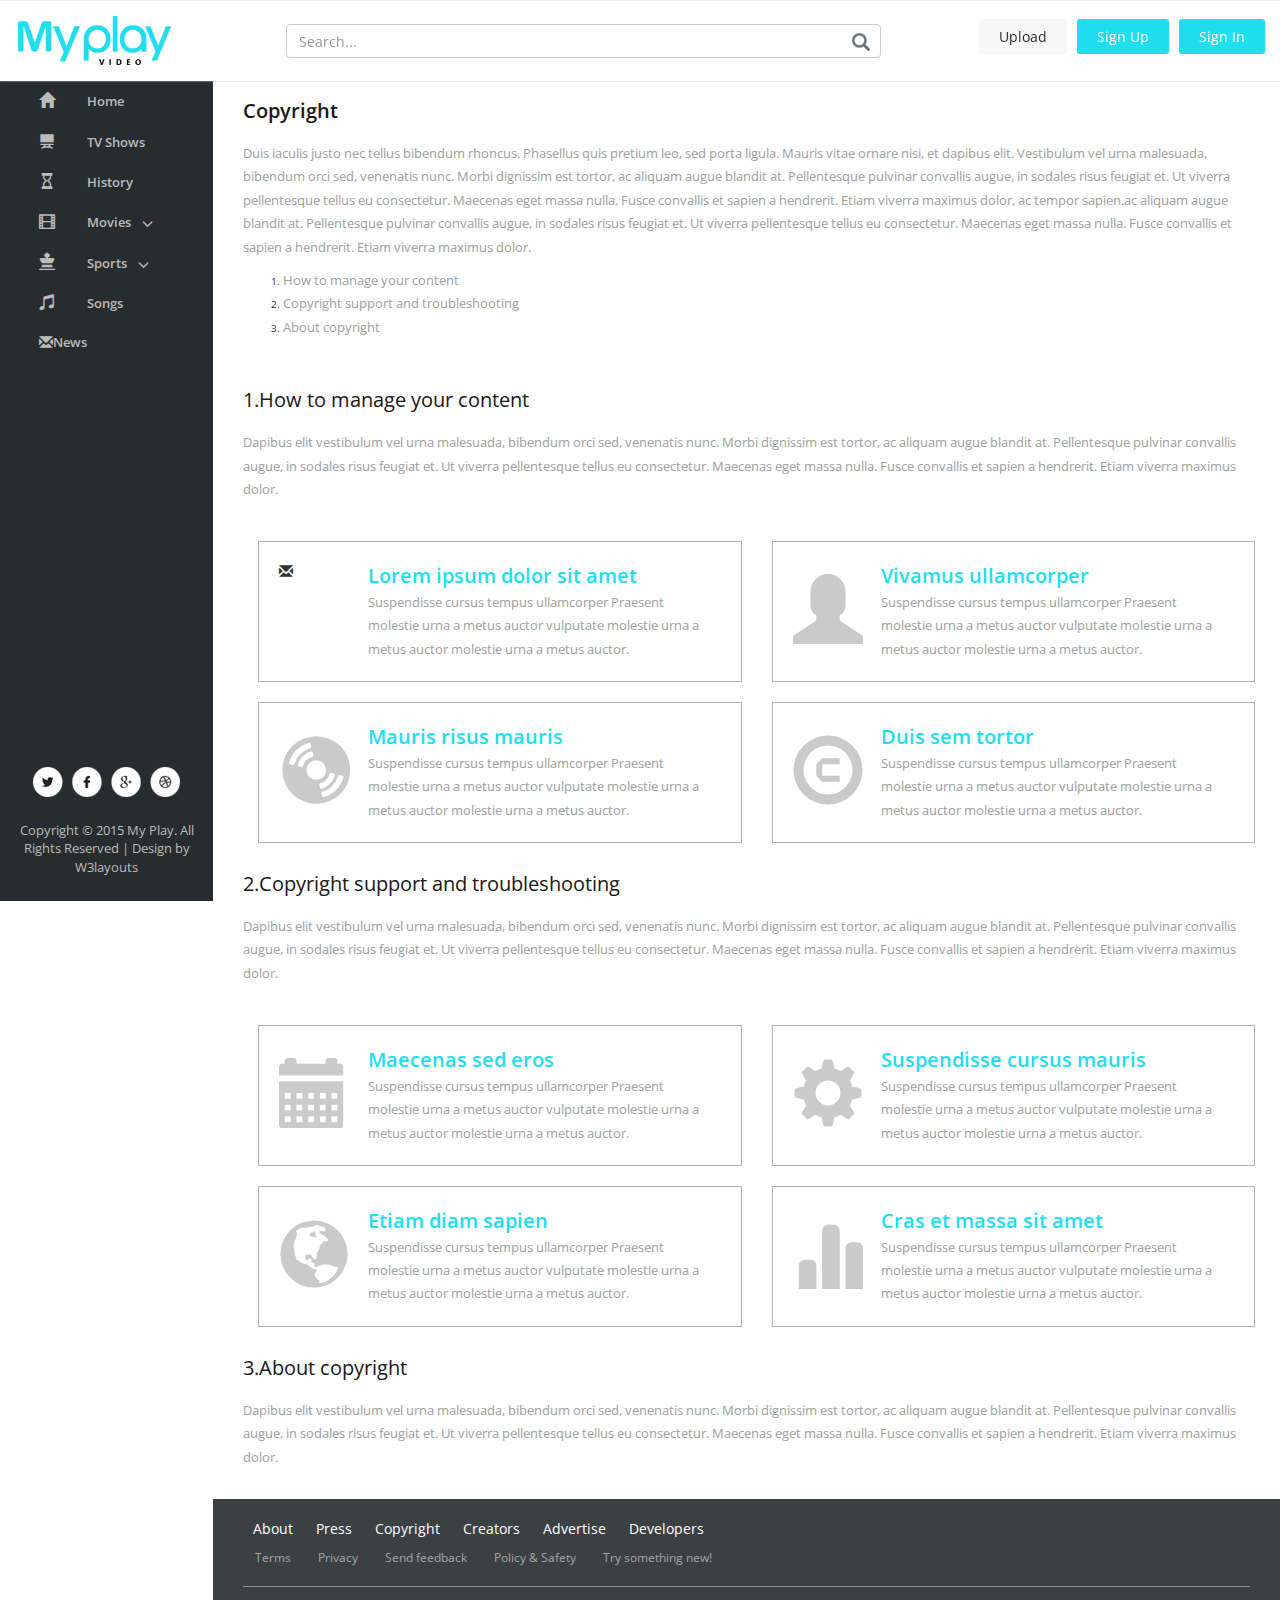
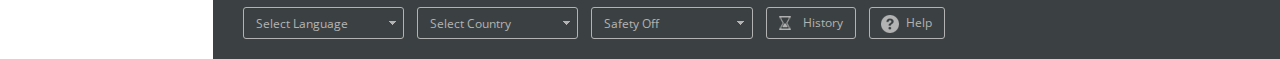
<file: WebContent/copyright.html>
<!--
Author: W3layouts
Author URL: http://w3layouts.com
License: Creative Commons Attribution 3.0 Unported
License URL: http://creativecommons.org/licenses/by/3.0/
-->
<!DOCTYPE HTML>
<html>
<head>
<title>My Play a Entertainment Category Flat Bootstrap Responsive Website Template | Copyright :: w3layouts</title>
<meta name="viewport" content="width=device-width, initial-scale=1">
<meta http-equiv="Content-Type" content="text/html; charset=utf-8" />
<meta name="keywords" content="My Play Responsive web template, Bootstrap Web Templates, Flat Web Templates, Andriod Compatible web template, 
Smartphone Compatible web template, free webdesigns for Nokia, Samsung, LG, SonyErricsson, Motorola web design" />
<script type="application/x-javascript"> addEventListener("load", function() { setTimeout(hideURLbar, 0); }, false); function hideURLbar(){ window.scrollTo(0,1); } </script>
<!-- bootstrap -->
<link href="css/bootstrap.min.css" rel='stylesheet' type='text/css' media="all" />
<!-- //bootstrap -->
<link href="css/dashboard.css" rel="stylesheet">
<!-- Custom Theme files -->
<link href="css/style.css" rel='stylesheet' type='text/css' media="all" />
<script src="js/jquery-1.11.1.min.js"></script>
<!--start-smoth-scrolling-->
<!-- fonts -->
<link href='//fonts.googleapis.com/css?family=Open+Sans:300italic,400italic,600italic,700italic,800italic,400,300,600,700,800' rel='stylesheet' type='text/css'>
<link href='//fonts.googleapis.com/css?family=Poiret+One' rel='stylesheet' type='text/css'>
<!-- //fonts -->
</head>
  <body>

    <nav class="navbar navbar-inverse navbar-fixed-top">
      <div class="container-fluid">
        <div class="navbar-header">
          <button type="button" class="navbar-toggle collapsed" data-toggle="collapse" data-target="#navbar" aria-expanded="false" aria-controls="navbar">
            <span class="sr-only">Toggle navigation</span>
            <span class="icon-bar"></span>
            <span class="icon-bar"></span>
            <span class="icon-bar"></span>
          </button>
          <a class="navbar-brand" href="index.html"><h1><img src="images/logo.png" alt="" /></h1></a>
        </div>
        <div id="navbar" class="navbar-collapse collapse">
			<div class="top-search">
				<form class="navbar-form navbar-right">
					<input type="text" class="form-control" placeholder="Search...">
					<input type="submit" value=" ">
				</form>
			</div>
			<div class="header-top-right">
				<div class="file">
					<a href="upload.html">Upload</a>
				</div>	
				<div class="signin">
					<a href="#small-dialog2" class="play-icon popup-with-zoom-anim">Sign Up</a>
					<!-- pop-up-box -->
									<script type="text/javascript" src="js/modernizr.custom.min.js"></script>    
									<link href="css/popuo-box.css" rel="stylesheet" type="text/css" media="all" />
									<script src="js/jquery.magnific-popup.js" type="text/javascript"></script>
									<!--//pop-up-box -->
									<div id="small-dialog2" class="mfp-hide">
										<h3>Create Account</h3> 
										<div class="social-sits">
											<div class="facebook-button">
												<a href="#">Connect with Facebook</a>
											</div>
											<div class="chrome-button">
												<a href="#">Connect with Google</a>
											</div>
											<div class="button-bottom">
												<p>Already have an account? <a href="#small-dialog" class="play-icon popup-with-zoom-anim">Login</a></p>
											</div>
										</div>
										<div class="signup">
											<form>
												<input type="text" class="email" placeholder="Mobile Number" maxlength="10" pattern="[1-9]{1}\d{9}" title="Enter a valid mobile number" />
											</form>
											<div class="continue-button">
												<a href="#small-dialog3" class="hvr-shutter-out-horizontal play-icon popup-with-zoom-anim">CONTINUE</a>
											</div>
										</div>
										<div class="clearfix"> </div>
									</div>	
									<div id="small-dialog3" class="mfp-hide">
										<h3>Create Account</h3> 
										<div class="social-sits">
											<div class="facebook-button">
												<a href="#">Connect with Facebook</a>
											</div>
											<div class="chrome-button">
												<a href="#">Connect with Google</a>
											</div>
											<div class="button-bottom">
												<p>Already have an account? <a href="#small-dialog" class="play-icon popup-with-zoom-anim">Login</a></p>
											</div>
										</div>
										<div class="signup">
											<form>
												<input type="text" class="email" placeholder="Email" required="required" pattern="([\w-\.]+@([\w-]+\.)+[\w-]{2,4})?" title="Enter a valid email"/>
												<input type="password" placeholder="Password" required="required" pattern=".{6,}" title="Minimum 6 characters required" autocomplete="off" />
												<input type="text" class="email" placeholder="Mobile Number" maxlength="10" pattern="[1-9]{1}\d{9}" title="Enter a valid mobile number" />
												<input type="submit"  value="Sign Up"/>
											</form>
										</div>
										<div class="clearfix"> </div>
									</div>	
									<div id="small-dialog7" class="mfp-hide">
										<h3>Create Account</h3> 
										<div class="social-sits">
											<div class="facebook-button">
												<a href="#">Connect with Facebook</a>
											</div>
											<div class="chrome-button">
												<a href="#">Connect with Google</a>
											</div>
											<div class="button-bottom">
												<p>Already have an account? <a href="#small-dialog" class="play-icon popup-with-zoom-anim">Login</a></p>
											</div>
										</div>
										<div class="signup">
											<form action="upload.html">
												<input type="text" class="email" placeholder="Email" required="required" pattern="([\w-\.]+@([\w-]+\.)+[\w-]{2,4})?" title="Enter a valid email"/>
												<input type="password" placeholder="Password" required="required" pattern=".{6,}" title="Minimum 6 characters required" autocomplete="off" />
												<input type="submit"  value="Sign In"/>
											</form>
										</div>
										<div class="clearfix"> </div>
									</div>	
									<div id="small-dialog4" class="mfp-hide">
										<h3>Feedback</h3> 
										<div class="feedback-grids">
											<div class="feedback-grid">
												<p>Suspendisse tristique magna ut urna pellentesque, ut egestas velit faucibus. Nullam mattis lectus ullamcorper dui dignissim, sit amet egestas orci ullamcorper.</p>
											</div>
											<div class="button-bottom">
												<p><a href="#small-dialog" class="play-icon popup-with-zoom-anim">Sign in</a> to get started.</p>
											</div>
										</div>
									</div>
									<div id="small-dialog5" class="mfp-hide">
										<h3>Help</h3> 
											<div class="help-grid">
												<p>Suspendisse tristique magna ut urna pellentesque, ut egestas velit faucibus. Nullam mattis lectus ullamcorper dui dignissim, sit amet egestas orci ullamcorper.</p>
											</div>
											<div class="help-grids">
												<div class="help-button-bottom">
													<p><a href="#small-dialog4" class="play-icon popup-with-zoom-anim">Feedback</a></p>
												</div>
												<div class="help-button-bottom">
													<p><a href="#small-dialog6" class="play-icon popup-with-zoom-anim">Lorem ipsum dolor sit amet</a></p>
												</div>
												<div class="help-button-bottom">
													<p><a href="#small-dialog6" class="play-icon popup-with-zoom-anim">Nunc vitae rutrum enim</a></p>
												</div>
												<div class="help-button-bottom">
													<p><a href="#small-dialog6" class="play-icon popup-with-zoom-anim">Mauris at volutpat leo</a></p>
												</div>
												<div class="help-button-bottom">
													<p><a href="#small-dialog6" class="play-icon popup-with-zoom-anim">Mauris vehicula rutrum velit</a></p>
												</div>
												<div class="help-button-bottom">
													<p><a href="#small-dialog6" class="play-icon popup-with-zoom-anim">Aliquam eget ante non orci fac</a></p>
												</div>
											</div>
									</div>
									<div id="small-dialog6" class="mfp-hide">
										<div class="video-information-text">
											<h4>Video information & settings</h4>
											<p>Suspendisse tristique magna ut urna pellentesque, ut egestas velit faucibus. Nullam mattis lectus ullamcorper dui dignissim, sit amet egestas orci ullamcorper.</p>
											<ol>
												<li>Nunc vitae rutrum enim. Mauris at volutpat leo. Vivamus dapibus mi ut elit fermentum tincidunt.</li>
												<li>Nunc vitae rutrum enim. Mauris at volutpat leo. Vivamus dapibus mi ut elit fermentum tincidunt.</li>
												<li>Nunc vitae rutrum enim. Mauris at volutpat leo. Vivamus dapibus mi ut elit fermentum tincidunt.</li>
												<li>Nunc vitae rutrum enim. Mauris at volutpat leo. Vivamus dapibus mi ut elit fermentum tincidunt.</li>
												<li>Nunc vitae rutrum enim. Mauris at volutpat leo. Vivamus dapibus mi ut elit fermentum tincidunt.</li>
											</ol>
										</div>
									</div>
									<script>
											$(document).ready(function() {
											$('.popup-with-zoom-anim').magnificPopup({
												type: 'inline',
												fixedContentPos: false,
												fixedBgPos: true,
												overflowY: 'auto',
												closeBtnInside: true,
												preloader: false,
												midClick: true,
												removalDelay: 300,
												mainClass: 'my-mfp-zoom-in'
											});
																											
											});
									</script>	
				</div>
				<div class="signin">
					<a href="#small-dialog" class="play-icon popup-with-zoom-anim">Sign In</a>
					<div id="small-dialog" class="mfp-hide">
						<h3>Login</h3>
						<div class="social-sits">
							<div class="facebook-button">
								<a href="#">Connect with Facebook</a>
							</div>
							<div class="chrome-button">
								<a href="#">Connect with Google</a>
							</div>
							<div class="button-bottom">
								<p>New account? <a href="#small-dialog2" class="play-icon popup-with-zoom-anim">Signup</a></p>
							</div>
						</div>
						<div class="signup">
							<form>
								<input type="text" class="email" placeholder="Enter email / mobile" required="required" pattern="([\w-\.]+@([\w-]+\.)+[\w-]{2,4})?"/>
								<input type="password" placeholder="Password" required="required" pattern=".{6,}" title="Minimum 6 characters required" autocomplete="off" />
								<input type="submit"  value="LOGIN"/>
							</form>
							<div class="forgot">
								<a href="#">Forgot password ?</a>
							</div>
						</div>
						<div class="clearfix"> </div>
					</div>
				</div>
				<div class="clearfix"> </div>
			</div>
        </div>
		<div class="clearfix"> </div>
      </div>
    </nav>
        <div class="col-sm-3 col-md-2 sidebar">
			<div class="top-navigation">
				<div class="t-menu">MENU</div>
				<div class="t-img">
					<img src="images/lines.png" alt="" />
				</div>
				<div class="clearfix"> </div>
			</div>
				<div class="drop-navigation drop-navigation">
				  <ul class="nav nav-sidebar">
					<li><a href="index.html" class="home-icon"><span class="glyphicon glyphicon-home" aria-hidden="true"></span>Home</a></li>
					<li><a href="shows.html" class="user-icon"><span class="glyphicon glyphicon-home glyphicon-blackboard" aria-hidden="true"></span>TV Shows</a></li>
					<li><a href="history.html" class="sub-icon"><span class="glyphicon glyphicon-home glyphicon-hourglass" aria-hidden="true"></span>History</a></li>
					<li><a href="#" class="menu1"><span class="glyphicon glyphicon-film" aria-hidden="true"></span>Movies<span class="glyphicon glyphicon-menu-down" aria-hidden="true"></span></a></li>
						<ul class="cl-effect-2">
							<li><a href="movies.html">English</a></li>                                             
							<li><a href="movies.html">Chinese</a></li>
							<li><a href="movies.html">Hindi</a></li> 
						</ul>
						<!-- script-for-menu -->
						<script>
							$( "li a.menu1" ).click(function() {
							$( "ul.cl-effect-2" ).slideToggle( 300, function() {
							// Animation complete.
							});
							});
						</script>
					<li><a href="#" class="menu"><span class="glyphicon glyphicon-film glyphicon-king" aria-hidden="true"></span>Sports<span class="glyphicon glyphicon-menu-down" aria-hidden="true"></span></a></li>
						<ul class="cl-effect-1">
							<li><a href="sports.html">Football</a></li>                                             
							<li><a href="sports.html">Cricket</a></li>
							<li><a href="sports.html">Tennis</a></li> 
							<li><a href="sports.html">Shattil</a></li>  
						</ul>
						<!-- script-for-menu -->
						<script>
							$( "li a.menu" ).click(function() {
							$( "ul.cl-effect-1" ).slideToggle( 300, function() {
							// Animation complete.
							});
							});
						</script>
					<li><a href="movies.html" class="song-icon"><span class="glyphicon glyphicon-music" aria-hidden="true"></span>Songs</a></li>
					<li><a href="news.html" class="news-icon"><span class="glyphicon glyphicon-envelope" aria-hidden="true"></span>News</a></li>
				  </ul>
				  <!-- script-for-menu -->
						<script>
							$( ".top-navigation" ).click(function() {
							$( ".drop-navigation" ).slideToggle( 300, function() {
							// Animation complete.
							});
							});
						</script>
					<div class="side-bottom">
						<div class="side-bottom-icons">
							<ul class="nav2">
								<li><a href="#" class="facebook"> </a></li>
								<li><a href="#" class="facebook twitter"> </a></li>
								<li><a href="#" class="facebook chrome"> </a></li>
								<li><a href="#" class="facebook dribbble"> </a></li>
							</ul>
						</div>
						<div class="copyright">
							<p>Copyright © 2015 My Play. All Rights Reserved | Design by <a href="http://w3layouts.com/">W3layouts</a></p>
						</div>
					</div>
				</div>
        </div>
        <div class="col-sm-9 col-sm-offset-3 col-md-10 col-md-offset-2 main">
			<div class="show-top-grids">
				<div class="main-grids news-main-grids">
					<div class="recommended-info copy-info">
						<h3>Copyright</h3>
						<p class="history-text">Duis iaculis justo nec tellus bibendum rhoncus. Phasellus quis pretium leo, sed porta ligula. Mauris 
							vitae ornare nisi, et dapibus elit. Vestibulum vel urna malesuada, bibendum orci sed, venenatis nunc. Morbi 
							dignissim est tortor, ac aliquam augue blandit at. Pellentesque pulvinar convallis augue, in sodales risus 
							feugiat et. Ut viverra pellentesque tellus eu consectetur. Maecenas eget massa nulla. Fusce convallis et 
							sapien a hendrerit. Etiam viverra maximus dolor, ac tempor sapien.ac aliquam augue blandit at. Pellentesque pulvinar convallis augue, in sodales risus 
							feugiat et. Ut viverra pellentesque tellus eu consectetur. Maecenas eget massa nulla. Fusce convallis et 
							sapien a hendrerit. Etiam viverra maximus dolor.
						</p>
						<ol>
							<li><a href="#">How to manage your content</a></li>
							<li><a href="#">Copyright support and troubleshooting</a></li>
							<li><a href="#">About copyright</a></li>
						</ol>
						<div class="about-grids copy-grids">
							<div class="copy-grid">
								<h4>1.How to manage your content</h4>
								<p>Dapibus elit vestibulum vel urna malesuada, bibendum orci sed, venenatis nunc. Morbi 
									dignissim est tortor, ac aliquam augue blandit at. Pellentesque pulvinar convallis augue, in sodales risus 
									feugiat et. Ut viverra pellentesque tellus eu consectetur. Maecenas eget massa nulla. Fusce convallis et 
									sapien a hendrerit. Etiam viverra maximus dolor.
								</p>
								<div class="about-bottom-grids">
									<div class="col-sm-6 about-left">
										<div class="about-left-grids">
											<div class="col-md-2 about-left-img">
												<span class="glyphicon glyphicon-envelope" aria-hidden="true"></span>
											</div>
											<div class="col-md-10 about-left-info">
												<a href="#">Lorem ipsum dolor sit amet</a>
												<p>Suspendisse cursus tempus ullamcorper Praesent molestie urna a metus auctor vulputate molestie urna a metus auctor molestie urna a metus auctor.</p>
											</div>
											<div class="clearfix"> </div>
										</div>
									</div>
									<div class="col-sm-6 about-right">
										<div class="about-left-grids">
											<div class="col-md-2 about-left-img">
												<span class="glyphicon glyphicon-user" aria-hidden="true"></span>
											</div>
											<div class="col-md-10 about-left-info">
												<a href="#">Vivamus ullamcorper</a>
												<p>Suspendisse cursus tempus ullamcorper Praesent molestie urna a metus auctor vulputate molestie urna a metus auctor molestie urna a metus auctor.</p>
											</div>
											<div class="clearfix"> </div>
										</div>
									</div>
									<div class="clearfix"> </div>
								</div>
								<div class="about-bottom-grids">
									<div class="col-sm-6 about-left">
										<div class="about-left-grids">
											<div class="col-md-2 about-left-img">
												<span class="glyphicon glyphicon-user glyphicon-cd" aria-hidden="true"></span>
											</div>
											<div class="col-md-10 about-left-info">
												<a href="#">Mauris risus mauris</a>
												<p>Suspendisse cursus tempus ullamcorper Praesent molestie urna a metus auctor vulputate molestie urna a metus auctor molestie urna a metus auctor.</p>
											</div>
											<div class="clearfix"> </div>
										</div>
									</div>
									<div class="col-sm-6 about-right">
										<div class="about-left-grids">
											<div class="col-md-2 about-left-img">
												<span class="glyphicon glyphicon-user glyphicon-copyright-mark" aria-hidden="true"></span>
											</div>
											<div class="col-md-10 about-left-info">
												<a href="#">Duis sem tortor</a>
												<p>Suspendisse cursus tempus ullamcorper Praesent molestie urna a metus auctor vulputate molestie urna a metus auctor molestie urna a metus auctor.</p>
											</div>
											<div class="clearfix"> </div>
										</div>
									</div>
									<div class="clearfix"> </div>
								</div>
							</div>
							<div class="copy-grid">
								<h4>2.Copyright support and troubleshooting</h4>
								<p>Dapibus elit vestibulum vel urna malesuada, bibendum orci sed, venenatis nunc. Morbi 
									dignissim est tortor, ac aliquam augue blandit at. Pellentesque pulvinar convallis augue, in sodales risus 
									feugiat et. Ut viverra pellentesque tellus eu consectetur. Maecenas eget massa nulla. Fusce convallis et 
									sapien a hendrerit. Etiam viverra maximus dolor.
								</p>
								<div class="about-bottom-grids">
									<div class="col-sm-6 about-left">
										<div class="about-left-grids">
											<div class="col-md-2 about-left-img">
												<span class="glyphicon glyphicon-user glyphicon-calendar" aria-hidden="true"></span>
											</div>
											<div class="col-md-10 about-left-info">
												<a href="#">Maecenas sed eros</a>
												<p>Suspendisse cursus tempus ullamcorper Praesent molestie urna a metus auctor vulputate molestie urna a metus auctor molestie urna a metus auctor.</p>
											</div>
											<div class="clearfix"> </div>
										</div>
									</div>
									<div class="col-sm-6 about-right">
										<div class="about-left-grids">
											<div class="col-md-2 about-left-img">
												<span class="glyphicon glyphicon-user glyphicon-cog" aria-hidden="true"></span>
											</div>
											<div class="col-md-10 about-left-info">
												<a href="#">Suspendisse cursus mauris</a>
												<p>Suspendisse cursus tempus ullamcorper Praesent molestie urna a metus auctor vulputate molestie urna a metus auctor molestie urna a metus auctor.</p>
											</div>
											<div class="clearfix"> </div>
										</div>
									</div>
									<div class="clearfix"> </div>
								</div>
								<div class="about-bottom-grids">
									<div class="col-sm-6 about-left">
										<div class="about-left-grids">
											<div class="col-md-2 about-left-img">
												<span class="glyphicon glyphicon-user glyphicon-globe" aria-hidden="true"></span>
											</div>
											<div class="col-md-10 about-left-info">
												<a href="#">Etiam diam sapien</a>
												<p>Suspendisse cursus tempus ullamcorper Praesent molestie urna a metus auctor vulputate molestie urna a metus auctor molestie urna a metus auctor.</p>
											</div>
											<div class="clearfix"> </div>
										</div>
									</div>
									<div class="col-sm-6 about-right">
										<div class="about-left-grids">
											<div class="col-md-2 about-left-img">
												<span class="glyphicon glyphicon-user glyphicon-stats" aria-hidden="true"></span>
											</div>
											<div class="col-md-10 about-left-info">
												<a href="#">Cras et massa sit amet</a>
												<p>Suspendisse cursus tempus ullamcorper Praesent molestie urna a metus auctor vulputate molestie urna a metus auctor molestie urna a metus auctor.</p>
											</div>
											<div class="clearfix"> </div>
										</div>
									</div>
									<div class="clearfix"> </div>
								</div>
							</div>
							<div class="copy-grid">
								<h4>3.About copyright</h4>
								<p>Dapibus elit vestibulum vel urna malesuada, bibendum orci sed, venenatis nunc. Morbi 
									dignissim est tortor, ac aliquam augue blandit at. Pellentesque pulvinar convallis augue, in sodales risus 
									feugiat et. Ut viverra pellentesque tellus eu consectetur. Maecenas eget massa nulla. Fusce convallis et 
									sapien a hendrerit. Etiam viverra maximus dolor.
								</p>
							</div>
						</div>
					</div>
				</div>
			</div>
			<!-- footer -->
			<div class="footer">
				<div class="footer-grids">
					<div class="footer-top">
						<div class="footer-top-nav">
							<ul>
								<li><a href="about.html">About</a></li>
								<li><a href="press.html">Press</a></li>
								<li><a href="copyright.html">Copyright</a></li>
								<li><a href="creators.html">Creators</a></li>
								<li><a href="#">Advertise</a></li>
								<li><a href="developers.html">Developers</a></li>
							</ul>
						</div>
						<div class="footer-bottom-nav">
							<ul>
								<li><a href="terms.html">Terms</a></li>
								<li><a href="privacy.html">Privacy</a></li>
								<li><a href="#small-dialog4" class="play-icon popup-with-zoom-anim">Send feedback</a></li>
								<li><a href="privacy.html">Policy & Safety </a></li>
								<li><a href="try.html">Try something new!</a></li>
							</ul>
						</div>
					</div>
					<div class="footer-bottom">
						<ul>
							<li class="languages">
								<select class="form-control bfh-countries" data-country="US">
									<option value="">Select Language</option>
									<option>Spanish</option>
									<option>French</option>
									<option>German</option>
									<option>Italian</option>
									<option>Chinese</option>
									<option>Tagalog</option>
									<option>Polish</option>
									<option>Korean</option>
									<option>Vietnamese</option>
									<option>Portuguese</option>
									<option>Japanese</option>
									<option>Greek</option>
									<option>Arabic</option>
									<option>Hindi (urdu)</option>
									<option>Russian</option>
									<option>Yiddish</option>
									<option>Thai (laotian)</option>
									<option>Persian</option>
									<option>French Creole</option>
									<option>Armenian</option>
									<option>Navaho</option>
									<option>Hungarian</option>
									<option>Hebrew</option>
									<option>Dutch</option>
									<option>Mon-khmer (cambodian)</option>
									<option>Gujarathi</option>
									<option>Ukrainian</option>
									<option>Czech</option>
									<option>Pennsylvania Dutch</option>
									<option>Miao (hmong)</option>
									<option>Norwegian</option>
									<option>Slovak</option>
									<option>Swedish</option>
									<option>Serbocroatian</option>
									<option>Kru</option>
									<option>Rumanian</option>
									<option>Lithuanian</option>
									<option>Finnish</option>
									<option>Panjabi</option>
									<option>Formosan</option>
									<option>Croatian</option>
									<option>Turkish</option>
									<option>Ilocano</option>
									<option>Bengali</option>
									<option>Danish</option>
									<option>Syriac</option>
									<option>Samoan</option>
									<option>Malayalam</option>
									<option>Cajun</option>
									<option>Amharic</option>
								</select>
							</li>
							<li class="languages">
								<select class="form-control bfh-countries">
									<option value="">Select Country</option>
									<option value="AFG">Afghanistan</option>
									<option value="ALA">Åland Islands</option>
									<option value="ALB">Albania</option>
									<option value="DZA">Algeria</option>
									<option value="ASM">American Samoa</option>
									<option value="AND">Andorra</option>
									<option value="AGO">Angola</option>
									<option value="AIA">Anguilla</option>
									<option value="ATA">Antarctica</option>
									<option value="ATG">Antigua and Barbuda</option>
									<option value="ARG">Argentina</option>
									<option value="ARM">Armenia</option>
									<option value="ABW">Aruba</option>
									<option value="AUS">Australia</option>
									<option value="AUT">Austria</option>
									<option value="AZE">Azerbaijan</option>
									<option value="BHS">Bahamas</option>
									<option value="BHR">Bahrain</option>
									<option value="BGD">Bangladesh</option>
									<option value="BRB">Barbados</option>
									<option value="BLR">Belarus</option>
									<option value="BEL">Belgium</option>
									<option value="BLZ">Belize</option>
									<option value="BEN">Benin</option>
									<option value="BMU">Bermuda</option>
									<option value="BTN">Bhutan</option>
									<option value="BOL">Bolivia, Plurinational State of</option>
									<option value="BES">Bonaire, Sint Eustatius and Saba</option>
									<option value="BIH">Bosnia and Herzegovina</option>
									<option value="BWA">Botswana</option>
									<option value="BVT">Bouvet Island</option>
									<option value="BRA">Brazil</option>
									<option value="IOT">British Indian Ocean Territory</option>
									<option value="BRN">Brunei Darussalam</option>
									<option value="BGR">Bulgaria</option>
									<option value="BFA">Burkina Faso</option>
									<option value="BDI">Burundi</option>
									<option value="KHM">Cambodia</option>
									<option value="CMR">Cameroon</option>
									<option value="CAN">Canada</option>
									<option value="CPV">Cape Verde</option>
									<option value="CYM">Cayman Islands</option>
									<option value="CAF">Central African Republic</option>
									<option value="TCD">Chad</option>
									<option value="CHL">Chile</option>
									<option value="CHN">China</option>
									<option value="CXR">Christmas Island</option>
									<option value="CCK">Cocos (Keeling) Islands</option>
									<option value="COL">Colombia</option>
									<option value="COM">Comoros</option>
									<option value="COG">Congo</option>
									<option value="COD">Congo, the Democratic Republic of the</option>
									<option value="COK">Cook Islands</option>
									<option value="CRI">Costa Rica</option>
									<option value="CIV">Côte d'Ivoire</option>
									<option value="HRV">Croatia</option>
									<option value="CUB">Cuba</option>
									<option value="CUW">Curaçao</option>
									<option value="CYP">Cyprus</option>
									<option value="CZE">Czech Republic</option>
									<option value="DNK">Denmark</option>
									<option value="DJI">Djibouti</option>
									<option value="DMA">Dominica</option>
									<option value="DOM">Dominican Republic</option>
									<option value="ECU">Ecuador</option>
									<option value="EGY">Egypt</option>
									<option value="SLV">El Salvador</option>
									<option value="GNQ">Equatorial Guinea</option>
									<option value="ERI">Eritrea</option>
									<option value="EST">Estonia</option>
									<option value="ETH">Ethiopia</option>
									<option value="FLK">Falkland Islands (Malvinas)</option>
									<option value="FRO">Faroe Islands</option>
									<option value="FJI">Fiji</option>
									<option value="FIN">Finland</option>
									<option value="FRA">France</option>
									<option value="GUF">French Guiana</option>
									<option value="PYF">French Polynesia</option>
									<option value="ATF">French Southern Territories</option>
									<option value="GAB">Gabon</option>
									<option value="GMB">Gambia</option>
									<option value="GEO">Georgia</option>
									<option value="DEU">Germany</option>
									<option value="GHA">Ghana</option>
									<option value="GIB">Gibraltar</option>
									<option value="GRC">Greece</option>
									<option value="GRL">Greenland</option>
									<option value="GRD">Grenada</option>
									<option value="GLP">Guadeloupe</option>
									<option value="GUM">Guam</option>
									<option value="GTM">Guatemala</option>
									<option value="GGY">Guernsey</option>
									<option value="GIN">Guinea</option>
									<option value="GNB">Guinea-Bissau</option>
									<option value="GUY">Guyana</option>
									<option value="HTI">Haiti</option>
									<option value="HMD">Heard Island and McDonald Islands</option>
									<option value="VAT">Holy See (Vatican City State)</option>
									<option value="HND">Honduras</option>
									<option value="HKG">Hong Kong</option>
									<option value="HUN">Hungary</option>
									<option value="ISL">Iceland</option>
									<option value="IND">India</option>
									<option value="IDN">Indonesia</option>
									<option value="IRN">Iran, Islamic Republic of</option>
									<option value="IRQ">Iraq</option>
									<option value="IRL">Ireland</option>
									<option value="IMN">Isle of Man</option>
									<option value="ISR">Israel</option>
									<option value="ITA">Italy</option>
									<option value="JAM">Jamaica</option>
									<option value="JPN">Japan</option>
									<option value="JEY">Jersey</option>
									<option value="JOR">Jordan</option>
									<option value="KAZ">Kazakhstan</option>
									<option value="KEN">Kenya</option>
									<option value="KIR">Kiribati</option>
									<option value="PRK">Korea, Democratic People's Republic of</option>
									<option value="KOR">Korea, Republic of</option>
									<option value="KWT">Kuwait</option>
									<option value="KGZ">Kyrgyzstan</option>
									<option value="LAO">Lao People's Democratic Republic</option>
									<option value="LVA">Latvia</option>
									<option value="LBN">Lebanon</option>
									<option value="LSO">Lesotho</option>
									<option value="LBR">Liberia</option>
									<option value="LBY">Libya</option>
									<option value="LIE">Liechtenstein</option>
									<option value="LTU">Lithuania</option>
									<option value="LUX">Luxembourg</option>
									<option value="MAC">Macao</option>
									<option value="MKD">Macedonia, the former Yugoslav Republic of</option>
									<option value="MDG">Madagascar</option>
									<option value="MWI">Malawi</option>
									<option value="MYS">Malaysia</option>
									<option value="MDV">Maldives</option>
									<option value="MLI">Mali</option>
									<option value="MLT">Malta</option>
									<option value="MHL">Marshall Islands</option>
									<option value="MTQ">Martinique</option>
									<option value="MRT">Mauritania</option>
									<option value="MUS">Mauritius</option>
									<option value="MYT">Mayotte</option>
									<option value="MEX">Mexico</option>
									<option value="FSM">Micronesia, Federated States of</option>
									<option value="MDA">Moldova, Republic of</option>
									<option value="MCO">Monaco</option>
									<option value="MNG">Mongolia</option>
									<option value="MNE">Montenegro</option>
									<option value="MSR">Montserrat</option>
									<option value="MAR">Morocco</option>
									<option value="MOZ">Mozambique</option>
									<option value="MMR">Myanmar</option>
									<option value="NAM">Namibia</option>
									<option value="NRU">Nauru</option>
									<option value="NPL">Nepal</option>
									<option value="NLD">Netherlands</option>
									<option value="NCL">New Caledonia</option>
									<option value="NZL">New Zealand</option>
									<option value="NIC">Nicaragua</option>
									<option value="NER">Niger</option>
									<option value="NGA">Nigeria</option>
									<option value="NIU">Niue</option>
									<option value="NFK">Norfolk Island</option>
									<option value="MNP">Northern Mariana Islands</option>
									<option value="NOR">Norway</option>
									<option value="OMN">Oman</option>
									<option value="PAK">Pakistan</option>
									<option value="PLW">Palau</option>
									<option value="PSE">Palestinian Territory, Occupied</option>
									<option value="PAN">Panama</option>
									<option value="PNG">Papua New Guinea</option>
									<option value="PRY">Paraguay</option>
									<option value="PER">Peru</option>
									<option value="PHL">Philippines</option>
									<option value="PCN">Pitcairn</option>
									<option value="POL">Poland</option>
									<option value="PRT">Portugal</option>
									<option value="PRI">Puerto Rico</option>
									<option value="QAT">Qatar</option>
									<option value="REU">Réunion</option>
									<option value="ROU">Romania</option>
									<option value="RUS">Russian Federation</option>
									<option value="RWA">Rwanda</option>
									<option value="BLM">Saint Barthélemy</option>
									<option value="SHN">Saint Helena, Ascension and Tristan da Cunha</option>
									<option value="KNA">Saint Kitts and Nevis</option>
									<option value="LCA">Saint Lucia</option>
									<option value="MAF">Saint Martin (French part)</option>
									<option value="SPM">Saint Pierre and Miquelon</option>
									<option value="VCT">Saint Vincent and the Grenadines</option>
									<option value="WSM">Samoa</option>
									<option value="SMR">San Marino</option>
									<option value="STP">Sao Tome and Principe</option>
									<option value="SAU">Saudi Arabia</option>
									<option value="SEN">Senegal</option>
									<option value="SRB">Serbia</option>
									<option value="SYC">Seychelles</option>
									<option value="SLE">Sierra Leone</option>
									<option value="SGP">Singapore</option>
									<option value="SXM">Sint Maarten (Dutch part)</option>
									<option value="SVK">Slovakia</option>
									<option value="SVN">Slovenia</option>
									<option value="SLB">Solomon Islands</option>
									<option value="SOM">Somalia</option>
									<option value="ZAF">South Africa</option>
									<option value="SGS">South Georgia and the South Sandwich Islands</option>
									<option value="SSD">South Sudan</option>
									<option value="ESP">Spain</option>
									<option value="LKA">Sri Lanka</option>
									<option value="SDN">Sudan</option>
									<option value="SUR">Suriname</option>
									<option value="SJM">Svalbard and Jan Mayen</option>
									<option value="SWZ">Swaziland</option>
									<option value="SWE">Sweden</option>
									<option value="CHE">Switzerland</option>
									<option value="SYR">Syrian Arab Republic</option>
									<option value="TWN">Taiwan, Province of China</option>
									<option value="TJK">Tajikistan</option>
									<option value="TZA">Tanzania, United Republic of</option>
									<option value="THA">Thailand</option>
									<option value="TLS">Timor-Leste</option>
									<option value="TGO">Togo</option>
									<option value="TKL">Tokelau</option>
									<option value="TON">Tonga</option>
									<option value="TTO">Trinidad and Tobago</option>
									<option value="TUN">Tunisia</option>
									<option value="TUR">Turkey</option>
									<option value="TKM">Turkmenistan</option>
									<option value="TCA">Turks and Caicos Islands</option>
									<option value="TUV">Tuvalu</option>
									<option value="UGA">Uganda</option>
									<option value="UKR">Ukraine</option>
									<option value="ARE">United Arab Emirates</option>
									<option value="GBR">United Kingdom</option>
									<option value="USA">United States</option>
									<option value="UMI">United States Minor Outlying Islands</option>
									<option value="URY">Uruguay</option>
									<option value="UZB">Uzbekistan</option>
									<option value="VUT">Vanuatu</option>
									<option value="VEN">Venezuela, Bolivarian Republic of</option>
									<option value="VNM">Viet Nam</option>
									<option value="VGB">Virgin Islands, British</option>
									<option value="VIR">Virgin Islands, U.S.</option>
									<option value="WLF">Wallis and Futuna</option>
									<option value="ESH">Western Sahara</option>
									<option value="YEM">Yemen</option>
									<option value="ZMB">Zambia</option>
									<option value="ZWE">Zimbabwe</option>
								</select>
							</li>
							<li class="languages">
								<select class="form-control bfh-countries" data-country="US">
									<option value="">Safety Off</option>
									<option value="">Safety On</option>
								</select>
							</li>
							<li><a href="history.html" class="f-history">History</a></li>
							<li><a href="#small-dialog5" class="play-icon popup-with-zoom-anim f-history f-help">Help</a></li>
						</ul>
					</div>
				</div>
			</div>
			<!-- //footer -->
		</div>
		<div class="clearfix"> </div>
	<div class="drop-menu">
		<ul class="dropdown-menu" role="menu" aria-labelledby="dropdownMenu4">
		  <li role="presentation"><a role="menuitem" tabindex="-1" href="#">Regular link</a></li>
		  <li role="presentation" class="disabled"><a role="menuitem" tabindex="-1" href="#">Disabled link</a></li>
		  <li role="presentation"><a role="menuitem" tabindex="-1" href="#">Another link</a></li>
		</ul>
	</div>
    <!-- Bootstrap core JavaScript
    ================================================== -->
    <!-- Placed at the end of the document so the pages load faster -->
    <script src="js/bootstrap.min.js"></script>
    <!-- Just to make our placeholder images work. Don't actually copy the next line! -->
  </body>
</html>
</file>
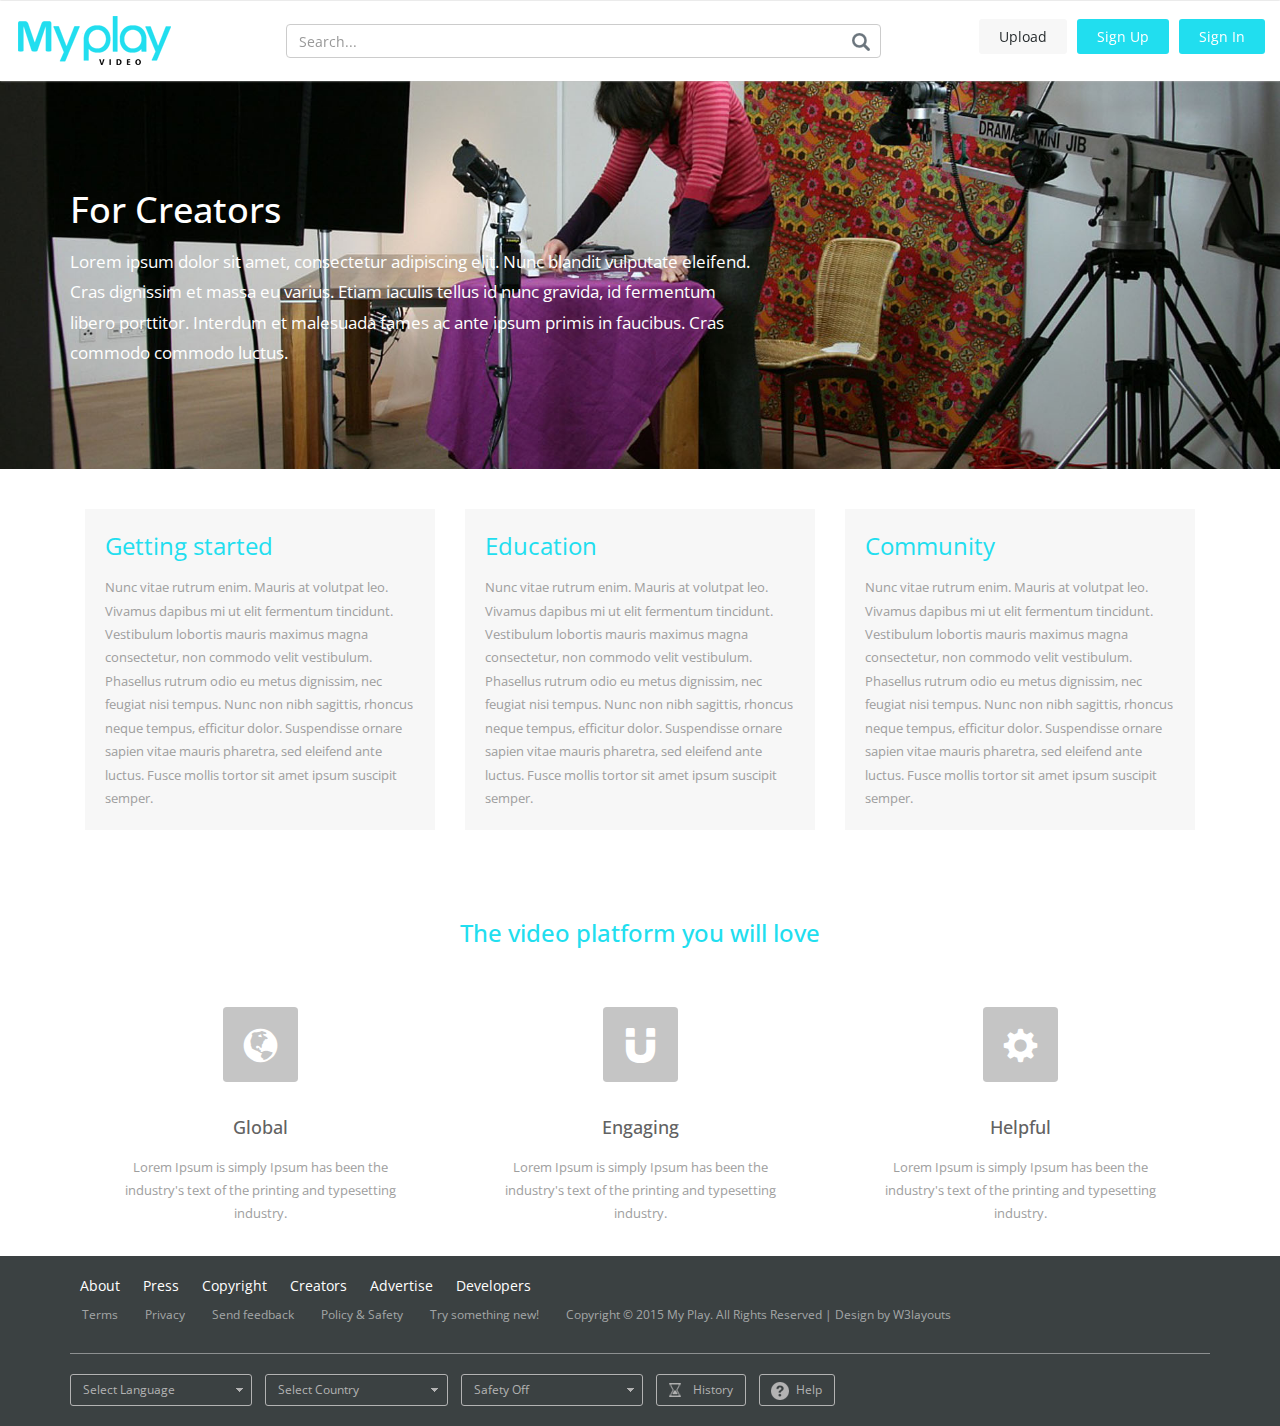
<file: WebContent/creators.html>
<!--
Author: W3layouts
Author URL: http://w3layouts.com
License: Creative Commons Attribution 3.0 Unported
License URL: http://creativecommons.org/licenses/by/3.0/
-->
<!DOCTYPE HTML>
<html>
<head>
<title>My Play a Entertainment Category Flat Bootstrap Responsive Website Template | Creators :: w3layouts</title>
<meta name="viewport" content="width=device-width, initial-scale=1">
<meta http-equiv="Content-Type" content="text/html; charset=utf-8" />
<meta name="keywords" content="My Play Responsive web template, Bootstrap Web Templates, Flat Web Templates, Andriod Compatible web template, 
Smartphone Compatible web template, free webdesigns for Nokia, Samsung, LG, SonyErricsson, Motorola web design" />
<script type="application/x-javascript"> addEventListener("load", function() { setTimeout(hideURLbar, 0); }, false); function hideURLbar(){ window.scrollTo(0,1); } </script>
<!-- bootstrap -->
<link href="css/bootstrap.min.css" rel='stylesheet' type='text/css' media="all" />
<!-- //bootstrap -->
<link href="css/dashboard.css" rel="stylesheet">
<!-- Custom Theme files -->
<link href="css/style.css" rel='stylesheet' type='text/css' media="all" />
<script src="js/jquery-1.11.1.min.js"></script>
<!--start-smoth-scrolling-->
<!-- fonts -->
<link href='//fonts.googleapis.com/css?family=Open+Sans:300italic,400italic,600italic,700italic,800italic,400,300,600,700,800' rel='stylesheet' type='text/css'>
<link href='//fonts.googleapis.com/css?family=Poiret+One' rel='stylesheet' type='text/css'>
<!-- //fonts -->
</head>
  <body>

    <nav class="navbar navbar-inverse navbar-fixed-top">
      <div class="container-fluid">
        <div class="navbar-header">
          <button type="button" class="navbar-toggle collapsed" data-toggle="collapse" data-target="#navbar" aria-expanded="false" aria-controls="navbar">
            <span class="sr-only">Toggle navigation</span>
            <span class="icon-bar"></span>
            <span class="icon-bar"></span>
            <span class="icon-bar"></span>
          </button>
          <a class="navbar-brand" href="index.html"><h1><img src="images/logo.png" alt="" /></h1></a>
        </div>
        <div id="navbar" class="navbar-collapse collapse">
			<div class="top-search">
				<form class="navbar-form navbar-right">
					<input type="text" class="form-control" placeholder="Search...">
					<input type="submit" value=" ">
				</form>
			</div>  
			<div class="header-top-right">
				<div class="file">
					<a href="upload.html">Upload</a>
				</div>	
				<div class="signin">
					<a href="#small-dialog2" class="play-icon popup-with-zoom-anim">Sign Up</a>
					<!-- pop-up-box -->
									<script type="text/javascript" src="js/modernizr.custom.min.js"></script>    
									<link href="css/popuo-box.css" rel="stylesheet" type="text/css" media="all" />
									<script src="js/jquery.magnific-popup.js" type="text/javascript"></script>
									<!--//pop-up-box -->
									<div id="small-dialog2" class="mfp-hide">
										<h3>Create Account</h3> 
										<div class="social-sits">
											<div class="facebook-button">
												<a href="#">Connect with Facebook</a>
											</div>
											<div class="chrome-button">
												<a href="#">Connect with Google</a>
											</div>
											<div class="button-bottom">
												<p>Already have an account? <a href="#small-dialog" class="play-icon popup-with-zoom-anim">Login</a></p>
											</div>
										</div>
										<div class="signup">
											<form>
												<input type="text" class="email" placeholder="Mobile Number" maxlength="10" pattern="[1-9]{1}\d{9}" title="Enter a valid mobile number" />
											</form>
											<div class="continue-button">
												<a href="#small-dialog3" class="hvr-shutter-out-horizontal play-icon popup-with-zoom-anim">CONTINUE</a>
											</div>
										</div>
										<div class="clearfix"> </div>
									</div>	
									<div id="small-dialog3" class="mfp-hide">
										<h3>Create Account</h3> 
										<div class="social-sits">
											<div class="facebook-button">
												<a href="#">Connect with Facebook</a>
											</div>
											<div class="chrome-button">
												<a href="#">Connect with Google</a>
											</div>
											<div class="button-bottom">
												<p>Already have an account? <a href="#small-dialog" class="play-icon popup-with-zoom-anim">Login</a></p>
											</div>
										</div>
										<div class="signup">
											<form>
												<input type="text" class="email" placeholder="Email" required="required" pattern="([\w-\.]+@([\w-]+\.)+[\w-]{2,4})?" title="Enter a valid email"/>
												<input type="password" placeholder="Password" required="required" pattern=".{6,}" title="Minimum 6 characters required" autocomplete="off" />
												<input type="text" class="email" placeholder="Mobile Number" maxlength="10" pattern="[1-9]{1}\d{9}" title="Enter a valid mobile number" />
												<input type="submit"  value="Sign Up"/>
											</form>
										</div>
										<div class="clearfix"> </div>
									</div>	
									<div id="small-dialog7" class="mfp-hide">
										<h3>Create Account</h3> 
										<div class="social-sits">
											<div class="facebook-button">
												<a href="#">Connect with Facebook</a>
											</div>
											<div class="chrome-button">
												<a href="#">Connect with Google</a>
											</div>
											<div class="button-bottom">
												<p>Already have an account? <a href="#small-dialog" class="play-icon popup-with-zoom-anim">Login</a></p>
											</div>
										</div>
										<div class="signup">
											<form action="upload.html">
												<input type="text" class="email" placeholder="Email" required="required" pattern="([\w-\.]+@([\w-]+\.)+[\w-]{2,4})?" title="Enter a valid email"/>
												<input type="password" placeholder="Password" required="required" pattern=".{6,}" title="Minimum 6 characters required" autocomplete="off" />
												<input type="submit"  value="Sign In"/>
											</form>
										</div>
										<div class="clearfix"> </div>
									</div>	
									<div id="small-dialog4" class="mfp-hide">
										<h3>Feedback</h3> 
										<div class="feedback-grids">
											<div class="feedback-grid">
												<p>Suspendisse tristique magna ut urna pellentesque, ut egestas velit faucibus. Nullam mattis lectus ullamcorper dui dignissim, sit amet egestas orci ullamcorper.</p>
											</div>
											<div class="button-bottom">
												<p><a href="#small-dialog" class="play-icon popup-with-zoom-anim">Sign in</a> to get started.</p>
											</div>
										</div>
									</div>
									<div id="small-dialog5" class="mfp-hide">
										<h3>Help</h3> 
											<div class="help-grid">
												<p>Suspendisse tristique magna ut urna pellentesque, ut egestas velit faucibus. Nullam mattis lectus ullamcorper dui dignissim, sit amet egestas orci ullamcorper.</p>
											</div>
											<div class="help-grids">
												<div class="help-button-bottom">
													<p><a href="#small-dialog4" class="play-icon popup-with-zoom-anim">Feedback</a></p>
												</div>
												<div class="help-button-bottom">
													<p><a href="#small-dialog6" class="play-icon popup-with-zoom-anim">Lorem ipsum dolor sit amet</a></p>
												</div>
												<div class="help-button-bottom">
													<p><a href="#small-dialog6" class="play-icon popup-with-zoom-anim">Nunc vitae rutrum enim</a></p>
												</div>
												<div class="help-button-bottom">
													<p><a href="#small-dialog6" class="play-icon popup-with-zoom-anim">Mauris at volutpat leo</a></p>
												</div>
												<div class="help-button-bottom">
													<p><a href="#small-dialog6" class="play-icon popup-with-zoom-anim">Mauris vehicula rutrum velit</a></p>
												</div>
												<div class="help-button-bottom">
													<p><a href="#small-dialog6" class="play-icon popup-with-zoom-anim">Aliquam eget ante non orci fac</a></p>
												</div>
											</div>
									</div>
									<div id="small-dialog6" class="mfp-hide">
										<div class="video-information-text">
											<h4>Video information & settings</h4>
											<p>Suspendisse tristique magna ut urna pellentesque, ut egestas velit faucibus. Nullam mattis lectus ullamcorper dui dignissim, sit amet egestas orci ullamcorper.</p>
											<ol>
												<li>Nunc vitae rutrum enim. Mauris at volutpat leo. Vivamus dapibus mi ut elit fermentum tincidunt.</li>
												<li>Nunc vitae rutrum enim. Mauris at volutpat leo. Vivamus dapibus mi ut elit fermentum tincidunt.</li>
												<li>Nunc vitae rutrum enim. Mauris at volutpat leo. Vivamus dapibus mi ut elit fermentum tincidunt.</li>
												<li>Nunc vitae rutrum enim. Mauris at volutpat leo. Vivamus dapibus mi ut elit fermentum tincidunt.</li>
												<li>Nunc vitae rutrum enim. Mauris at volutpat leo. Vivamus dapibus mi ut elit fermentum tincidunt.</li>
											</ol>
										</div>
									</div>
									<script>
											$(document).ready(function() {
											$('.popup-with-zoom-anim').magnificPopup({
												type: 'inline',
												fixedContentPos: false,
												fixedBgPos: true,
												overflowY: 'auto',
												closeBtnInside: true,
												preloader: false,
												midClick: true,
												removalDelay: 300,
												mainClass: 'my-mfp-zoom-in'
											});
																											
											});
									</script>	
				</div>
				<div class="signin">
					<a href="#small-dialog" class="play-icon popup-with-zoom-anim">Sign In</a>
					<div id="small-dialog" class="mfp-hide">
						<h3>Login</h3>
						<div class="social-sits">
							<div class="facebook-button">
								<a href="#">Connect with Facebook</a>
							</div>
							<div class="chrome-button">
								<a href="#">Connect with Google</a>
							</div>
							<div class="button-bottom">
								<p>New account? <a href="#small-dialog2" class="play-icon popup-with-zoom-anim">Signup</a></p>
							</div>
						</div>
						<div class="signup">
							<form>
								<input type="text" class="email" placeholder="Enter email / mobile" required="required" pattern="([\w-\.]+@([\w-]+\.)+[\w-]{2,4})?"/>
								<input type="password" placeholder="Password" required="required" pattern=".{6,}" title="Minimum 6 characters required" autocomplete="off" />
								<input type="submit"  value="LOGIN"/>
							</form>
							<div class="forgot">
								<a href="#">Forgot password ?</a>
							</div>
						</div>
						<div class="clearfix"> </div>
					</div>
				</div>
				<div class="clearfix"> </div>
			</div>
        </div>
		<div class="clearfix"> </div>
      </div>
    </nav>
		<div class="developers">
			<div class="developers-banner creators-banner">
				<!-- container -->
				<div class="container">
					<div class="developers-info">
						<h3>For Creators</h3>
						<p>Lorem ipsum dolor sit amet, consectetur adipiscing elit. Nunc blandit vulputate eleifend. Cras dignissim et massa eu varius. Etiam iaculis tellus id nunc gravida, id fermentum libero porttitor. Interdum et malesuada fames ac ante ipsum primis in faucibus. Cras commodo commodo luctus.</p>
					</div>
				</div>
				<!-- //container -->
			</div>
			<div class="creators-grids">
				<!-- container -->
				<div class="container">
					<div class="col-md-4 creators-top-grid">
						<div class="creators-grid">
							<a href="single.html">Getting started</a>
							<p>Nunc vitae rutrum enim. Mauris at volutpat leo. Vivamus dapibus mi ut elit fermentum tincidunt. Vestibulum lobortis mauris maximus magna consectetur, non commodo velit vestibulum. Phasellus rutrum odio eu metus dignissim, nec feugiat nisi tempus. Nunc non nibh sagittis, rhoncus neque tempus, efficitur dolor. Suspendisse ornare sapien vitae mauris pharetra, sed eleifend ante luctus. Fusce mollis tortor sit amet ipsum suscipit semper.</p>
						</div>
					</div>
					<div class="col-md-4 creators-top-grid">
						<div class="creators-grid">
							<a href="single.html">Education</a>
							<p>Nunc vitae rutrum enim. Mauris at volutpat leo. Vivamus dapibus mi ut elit fermentum tincidunt. Vestibulum lobortis mauris maximus magna consectetur, non commodo velit vestibulum. Phasellus rutrum odio eu metus dignissim, nec feugiat nisi tempus. Nunc non nibh sagittis, rhoncus neque tempus, efficitur dolor. Suspendisse ornare sapien vitae mauris pharetra, sed eleifend ante luctus. Fusce mollis tortor sit amet ipsum suscipit semper.</p>
						</div>
					</div>
					<div class="col-md-4 creators-top-grid">
						<div class="creators-grid">
							<a href="single.html">Community</a>
							<p>Nunc vitae rutrum enim. Mauris at volutpat leo. Vivamus dapibus mi ut elit fermentum tincidunt. Vestibulum lobortis mauris maximus magna consectetur, non commodo velit vestibulum. Phasellus rutrum odio eu metus dignissim, nec feugiat nisi tempus. Nunc non nibh sagittis, rhoncus neque tempus, efficitur dolor. Suspendisse ornare sapien vitae mauris pharetra, sed eleifend ante luctus. Fusce mollis tortor sit amet ipsum suscipit semper.</p>
						</div>
					</div>
					<div class="clearfix"> </div>
				</div>
				<!-- //container -->
			</div>
			<div class="creators-bottom">
				<!-- container -->
				<div class="container">
					<div class="creators-bottom-grids-info">
						<h3>The video platform you will love</h3>
					</div>
					<div class="creators-bottom-grids">
						<div class="col-md-4 creators-bottom-grid">
							<div class="services-icon">
								<span class="glyphicon glyphicon-globe" aria-hidden="true"></span>
							</div>
							<h4>Global</h4>
							<p>Lorem Ipsum is simply Ipsum has been the industry's text of the printing and typesetting industry. </p>
						</div>
						<div class="col-md-4 creators-bottom-grid green">
							<div class="services-icon">
								<span class="glyphicon glyphicon-magnet" aria-hidden="true"></span>
							</div>
							<h4>Engaging</h4>
							<p>Lorem Ipsum is simply Ipsum has been the industry's text of the printing and typesetting industry. </p>
						</div>
						<div class="col-md-4 creators-bottom-grid red">
							<div class="services-icon">
								<span class="glyphicon glyphicon-cog" aria-hidden="true"></span>
							</div>
							<h4>Helpful</h4>
							<p>Lorem Ipsum is simply Ipsum has been the industry's text of the printing and typesetting industry. </p>
						</div>
						<div class="clearfix"> </div>
					</div>
				</div>
				<!-- //container -->
			</div>
		</div>
			<!-- footer -->
			<div class="footer">
				<div class="container">
					<div class="footer-top">
						<div class="footer-top-nav">
							<ul>
								<li><a href="about.html">About</a></li>
								<li><a href="press.html">Press</a></li>
								<li><a href="copyright.html">Copyright</a></li>
								<li><a href="creators.html">Creators</a></li>
								<li><a href="#">Advertise</a></li>
								<li><a href="developers.html">Developers</a></li>
							</ul>
						</div>
						<div class="footer-bottom-nav">
							<ul>
								<li><a href="terms.html">Terms</a></li>
								<li><a href="privacy.html">Privacy</a></li>
								<li><a href="#small-dialog4" class="play-icon popup-with-zoom-anim">Send feedback</a></li>
								<li><a href="privacy.html">Policy & Safety </a></li>
								<li><a href="try.html">Try something new!</a></li>
								<li><p>Copyright © 2015 My Play. All Rights Reserved | Design by <a href="http://w3layouts.com/">W3layouts</a></p></li>
							</ul>
						</div>
					</div>
					<div class="footer-bottom">
						<ul>
							<li class="languages">
								<select class="form-control bfh-countries" data-country="US">
									<option value="">Select Language</option>
									<option>Spanish</option>
									<option>French</option>
									<option>German</option>
									<option>Italian</option>
									<option>Chinese</option>
									<option>Tagalog</option>
									<option>Polish</option>
									<option>Korean</option>
									<option>Vietnamese</option>
									<option>Portuguese</option>
									<option>Japanese</option>
									<option>Greek</option>
									<option>Arabic</option>
									<option>Hindi (urdu)</option>
									<option>Russian</option>
									<option>Yiddish</option>
									<option>Thai (laotian)</option>
									<option>Persian</option>
									<option>French Creole</option>
									<option>Armenian</option>
									<option>Navaho</option>
									<option>Hungarian</option>
									<option>Hebrew</option>
									<option>Dutch</option>
									<option>Mon-khmer (cambodian)</option>
									<option>Gujarathi</option>
									<option>Ukrainian</option>
									<option>Czech</option>
									<option>Pennsylvania Dutch</option>
									<option>Miao (hmong)</option>
									<option>Norwegian</option>
									<option>Slovak</option>
									<option>Swedish</option>
									<option>Serbocroatian</option>
									<option>Kru</option>
									<option>Rumanian</option>
									<option>Lithuanian</option>
									<option>Finnish</option>
									<option>Panjabi</option>
									<option>Formosan</option>
									<option>Croatian</option>
									<option>Turkish</option>
									<option>Ilocano</option>
									<option>Bengali</option>
									<option>Danish</option>
									<option>Syriac</option>
									<option>Samoan</option>
									<option>Malayalam</option>
									<option>Cajun</option>
									<option>Amharic</option>
								</select>
							</li>
							<li class="languages">
								<select class="form-control bfh-countries">
									<option value="">Select Country</option>
									<option value="AFG">Afghanistan</option>
									<option value="ALA">Åland Islands</option>
									<option value="ALB">Albania</option>
									<option value="DZA">Algeria</option>
									<option value="ASM">American Samoa</option>
									<option value="AND">Andorra</option>
									<option value="AGO">Angola</option>
									<option value="AIA">Anguilla</option>
									<option value="ATA">Antarctica</option>
									<option value="ATG">Antigua and Barbuda</option>
									<option value="ARG">Argentina</option>
									<option value="ARM">Armenia</option>
									<option value="ABW">Aruba</option>
									<option value="AUS">Australia</option>
									<option value="AUT">Austria</option>
									<option value="AZE">Azerbaijan</option>
									<option value="BHS">Bahamas</option>
									<option value="BHR">Bahrain</option>
									<option value="BGD">Bangladesh</option>
									<option value="BRB">Barbados</option>
									<option value="BLR">Belarus</option>
									<option value="BEL">Belgium</option>
									<option value="BLZ">Belize</option>
									<option value="BEN">Benin</option>
									<option value="BMU">Bermuda</option>
									<option value="BTN">Bhutan</option>
									<option value="BOL">Bolivia, Plurinational State of</option>
									<option value="BES">Bonaire, Sint Eustatius and Saba</option>
									<option value="BIH">Bosnia and Herzegovina</option>
									<option value="BWA">Botswana</option>
									<option value="BVT">Bouvet Island</option>
									<option value="BRA">Brazil</option>
									<option value="IOT">British Indian Ocean Territory</option>
									<option value="BRN">Brunei Darussalam</option>
									<option value="BGR">Bulgaria</option>
									<option value="BFA">Burkina Faso</option>
									<option value="BDI">Burundi</option>
									<option value="KHM">Cambodia</option>
									<option value="CMR">Cameroon</option>
									<option value="CAN">Canada</option>
									<option value="CPV">Cape Verde</option>
									<option value="CYM">Cayman Islands</option>
									<option value="CAF">Central African Republic</option>
									<option value="TCD">Chad</option>
									<option value="CHL">Chile</option>
									<option value="CHN">China</option>
									<option value="CXR">Christmas Island</option>
									<option value="CCK">Cocos (Keeling) Islands</option>
									<option value="COL">Colombia</option>
									<option value="COM">Comoros</option>
									<option value="COG">Congo</option>
									<option value="COD">Congo, the Democratic Republic of the</option>
									<option value="COK">Cook Islands</option>
									<option value="CRI">Costa Rica</option>
									<option value="CIV">Côte d'Ivoire</option>
									<option value="HRV">Croatia</option>
									<option value="CUB">Cuba</option>
									<option value="CUW">Curaçao</option>
									<option value="CYP">Cyprus</option>
									<option value="CZE">Czech Republic</option>
									<option value="DNK">Denmark</option>
									<option value="DJI">Djibouti</option>
									<option value="DMA">Dominica</option>
									<option value="DOM">Dominican Republic</option>
									<option value="ECU">Ecuador</option>
									<option value="EGY">Egypt</option>
									<option value="SLV">El Salvador</option>
									<option value="GNQ">Equatorial Guinea</option>
									<option value="ERI">Eritrea</option>
									<option value="EST">Estonia</option>
									<option value="ETH">Ethiopia</option>
									<option value="FLK">Falkland Islands (Malvinas)</option>
									<option value="FRO">Faroe Islands</option>
									<option value="FJI">Fiji</option>
									<option value="FIN">Finland</option>
									<option value="FRA">France</option>
									<option value="GUF">French Guiana</option>
									<option value="PYF">French Polynesia</option>
									<option value="ATF">French Southern Territories</option>
									<option value="GAB">Gabon</option>
									<option value="GMB">Gambia</option>
									<option value="GEO">Georgia</option>
									<option value="DEU">Germany</option>
									<option value="GHA">Ghana</option>
									<option value="GIB">Gibraltar</option>
									<option value="GRC">Greece</option>
									<option value="GRL">Greenland</option>
									<option value="GRD">Grenada</option>
									<option value="GLP">Guadeloupe</option>
									<option value="GUM">Guam</option>
									<option value="GTM">Guatemala</option>
									<option value="GGY">Guernsey</option>
									<option value="GIN">Guinea</option>
									<option value="GNB">Guinea-Bissau</option>
									<option value="GUY">Guyana</option>
									<option value="HTI">Haiti</option>
									<option value="HMD">Heard Island and McDonald Islands</option>
									<option value="VAT">Holy See (Vatican City State)</option>
									<option value="HND">Honduras</option>
									<option value="HKG">Hong Kong</option>
									<option value="HUN">Hungary</option>
									<option value="ISL">Iceland</option>
									<option value="IND">India</option>
									<option value="IDN">Indonesia</option>
									<option value="IRN">Iran, Islamic Republic of</option>
									<option value="IRQ">Iraq</option>
									<option value="IRL">Ireland</option>
									<option value="IMN">Isle of Man</option>
									<option value="ISR">Israel</option>
									<option value="ITA">Italy</option>
									<option value="JAM">Jamaica</option>
									<option value="JPN">Japan</option>
									<option value="JEY">Jersey</option>
									<option value="JOR">Jordan</option>
									<option value="KAZ">Kazakhstan</option>
									<option value="KEN">Kenya</option>
									<option value="KIR">Kiribati</option>
									<option value="PRK">Korea, Democratic People's Republic of</option>
									<option value="KOR">Korea, Republic of</option>
									<option value="KWT">Kuwait</option>
									<option value="KGZ">Kyrgyzstan</option>
									<option value="LAO">Lao People's Democratic Republic</option>
									<option value="LVA">Latvia</option>
									<option value="LBN">Lebanon</option>
									<option value="LSO">Lesotho</option>
									<option value="LBR">Liberia</option>
									<option value="LBY">Libya</option>
									<option value="LIE">Liechtenstein</option>
									<option value="LTU">Lithuania</option>
									<option value="LUX">Luxembourg</option>
									<option value="MAC">Macao</option>
									<option value="MKD">Macedonia, the former Yugoslav Republic of</option>
									<option value="MDG">Madagascar</option>
									<option value="MWI">Malawi</option>
									<option value="MYS">Malaysia</option>
									<option value="MDV">Maldives</option>
									<option value="MLI">Mali</option>
									<option value="MLT">Malta</option>
									<option value="MHL">Marshall Islands</option>
									<option value="MTQ">Martinique</option>
									<option value="MRT">Mauritania</option>
									<option value="MUS">Mauritius</option>
									<option value="MYT">Mayotte</option>
									<option value="MEX">Mexico</option>
									<option value="FSM">Micronesia, Federated States of</option>
									<option value="MDA">Moldova, Republic of</option>
									<option value="MCO">Monaco</option>
									<option value="MNG">Mongolia</option>
									<option value="MNE">Montenegro</option>
									<option value="MSR">Montserrat</option>
									<option value="MAR">Morocco</option>
									<option value="MOZ">Mozambique</option>
									<option value="MMR">Myanmar</option>
									<option value="NAM">Namibia</option>
									<option value="NRU">Nauru</option>
									<option value="NPL">Nepal</option>
									<option value="NLD">Netherlands</option>
									<option value="NCL">New Caledonia</option>
									<option value="NZL">New Zealand</option>
									<option value="NIC">Nicaragua</option>
									<option value="NER">Niger</option>
									<option value="NGA">Nigeria</option>
									<option value="NIU">Niue</option>
									<option value="NFK">Norfolk Island</option>
									<option value="MNP">Northern Mariana Islands</option>
									<option value="NOR">Norway</option>
									<option value="OMN">Oman</option>
									<option value="PAK">Pakistan</option>
									<option value="PLW">Palau</option>
									<option value="PSE">Palestinian Territory, Occupied</option>
									<option value="PAN">Panama</option>
									<option value="PNG">Papua New Guinea</option>
									<option value="PRY">Paraguay</option>
									<option value="PER">Peru</option>
									<option value="PHL">Philippines</option>
									<option value="PCN">Pitcairn</option>
									<option value="POL">Poland</option>
									<option value="PRT">Portugal</option>
									<option value="PRI">Puerto Rico</option>
									<option value="QAT">Qatar</option>
									<option value="REU">Réunion</option>
									<option value="ROU">Romania</option>
									<option value="RUS">Russian Federation</option>
									<option value="RWA">Rwanda</option>
									<option value="BLM">Saint Barthélemy</option>
									<option value="SHN">Saint Helena, Ascension and Tristan da Cunha</option>
									<option value="KNA">Saint Kitts and Nevis</option>
									<option value="LCA">Saint Lucia</option>
									<option value="MAF">Saint Martin (French part)</option>
									<option value="SPM">Saint Pierre and Miquelon</option>
									<option value="VCT">Saint Vincent and the Grenadines</option>
									<option value="WSM">Samoa</option>
									<option value="SMR">San Marino</option>
									<option value="STP">Sao Tome and Principe</option>
									<option value="SAU">Saudi Arabia</option>
									<option value="SEN">Senegal</option>
									<option value="SRB">Serbia</option>
									<option value="SYC">Seychelles</option>
									<option value="SLE">Sierra Leone</option>
									<option value="SGP">Singapore</option>
									<option value="SXM">Sint Maarten (Dutch part)</option>
									<option value="SVK">Slovakia</option>
									<option value="SVN">Slovenia</option>
									<option value="SLB">Solomon Islands</option>
									<option value="SOM">Somalia</option>
									<option value="ZAF">South Africa</option>
									<option value="SGS">South Georgia and the South Sandwich Islands</option>
									<option value="SSD">South Sudan</option>
									<option value="ESP">Spain</option>
									<option value="LKA">Sri Lanka</option>
									<option value="SDN">Sudan</option>
									<option value="SUR">Suriname</option>
									<option value="SJM">Svalbard and Jan Mayen</option>
									<option value="SWZ">Swaziland</option>
									<option value="SWE">Sweden</option>
									<option value="CHE">Switzerland</option>
									<option value="SYR">Syrian Arab Republic</option>
									<option value="TWN">Taiwan, Province of China</option>
									<option value="TJK">Tajikistan</option>
									<option value="TZA">Tanzania, United Republic of</option>
									<option value="THA">Thailand</option>
									<option value="TLS">Timor-Leste</option>
									<option value="TGO">Togo</option>
									<option value="TKL">Tokelau</option>
									<option value="TON">Tonga</option>
									<option value="TTO">Trinidad and Tobago</option>
									<option value="TUN">Tunisia</option>
									<option value="TUR">Turkey</option>
									<option value="TKM">Turkmenistan</option>
									<option value="TCA">Turks and Caicos Islands</option>
									<option value="TUV">Tuvalu</option>
									<option value="UGA">Uganda</option>
									<option value="UKR">Ukraine</option>
									<option value="ARE">United Arab Emirates</option>
									<option value="GBR">United Kingdom</option>
									<option value="USA">United States</option>
									<option value="UMI">United States Minor Outlying Islands</option>
									<option value="URY">Uruguay</option>
									<option value="UZB">Uzbekistan</option>
									<option value="VUT">Vanuatu</option>
									<option value="VEN">Venezuela, Bolivarian Republic of</option>
									<option value="VNM">Viet Nam</option>
									<option value="VGB">Virgin Islands, British</option>
									<option value="VIR">Virgin Islands, U.S.</option>
									<option value="WLF">Wallis and Futuna</option>
									<option value="ESH">Western Sahara</option>
									<option value="YEM">Yemen</option>
									<option value="ZMB">Zambia</option>
									<option value="ZWE">Zimbabwe</option>
								</select>
							</li>
							<li class="languages">
								<select class="form-control bfh-countries" data-country="US">
									<option value="">Safety Off</option>
									<option value="">Safety On</option>
								</select>
							</li>
							<li><a href="history.html" class="f-history">History</a></li>
							<li><a href="#small-dialog5" class="play-icon popup-with-zoom-anim f-history f-help">Help</a></li>
						</ul>
					</div>
				</div>
			</div>
			<!-- //footer -->
		<div class="clearfix"> </div>
	<div class="drop-menu">
		<ul class="dropdown-menu" role="menu" aria-labelledby="dropdownMenu4">
		  <li role="presentation"><a role="menuitem" tabindex="-1" href="#">Regular link</a></li>
		  <li role="presentation" class="disabled"><a role="menuitem" tabindex="-1" href="#">Disabled link</a></li>
		  <li role="presentation"><a role="menuitem" tabindex="-1" href="#">Another link</a></li>
		</ul>
	</div>
    <!-- Bootstrap core JavaScript
    ================================================== -->
    <!-- Placed at the end of the document so the pages load faster -->
    <script src="js/bootstrap.min.js"></script>
    <!-- Just to make our placeholder images work. Don't actually copy the next line! -->
  </body>
</html>
</file>
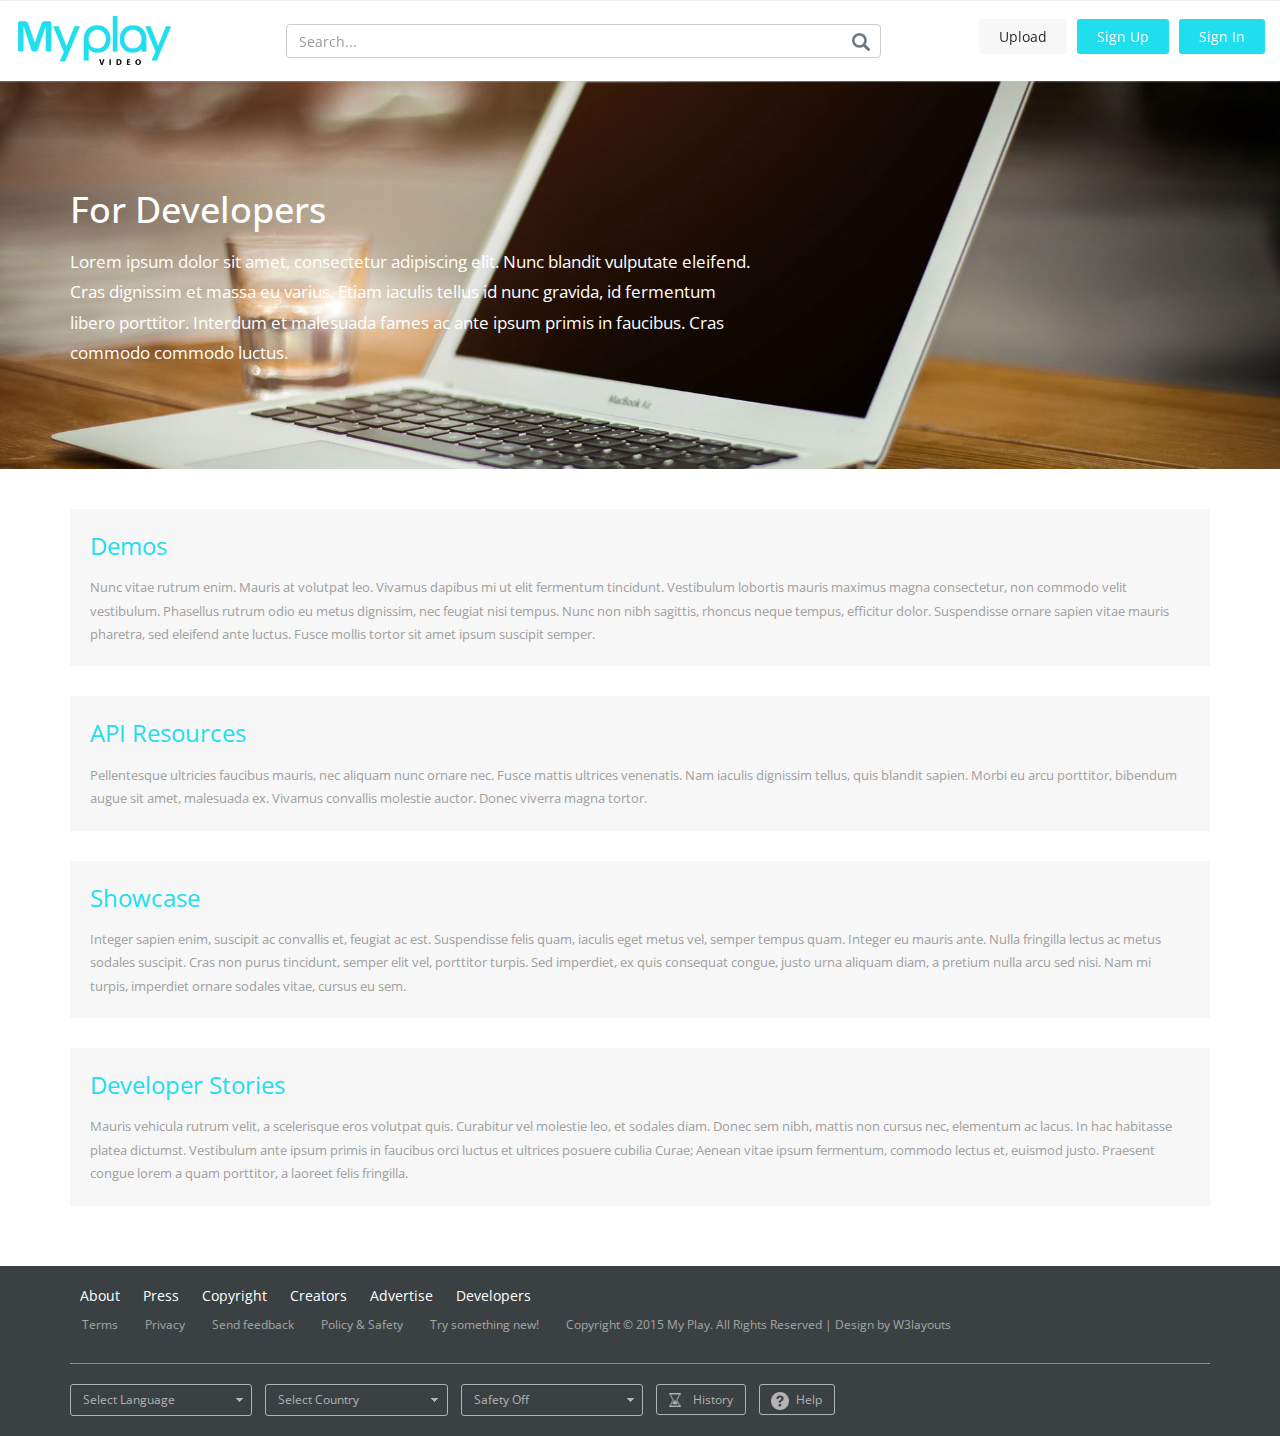
<file: WebContent/developers.html>
<!--
Author: W3layouts
Author URL: http://w3layouts.com
License: Creative Commons Attribution 3.0 Unported
License URL: http://creativecommons.org/licenses/by/3.0/
-->
<!DOCTYPE HTML>
<html>
<head>
<title>My Play a Entertainment Category Flat Bootstrap Responsive Website Template | Developers :: w3layouts</title>
<meta name="viewport" content="width=device-width, initial-scale=1">
<meta http-equiv="Content-Type" content="text/html; charset=utf-8" />
<meta name="keywords" content="My Play Responsive web template, Bootstrap Web Templates, Flat Web Templates, Andriod Compatible web template, 
Smartphone Compatible web template, free webdesigns for Nokia, Samsung, LG, SonyErricsson, Motorola web design" />
<script type="application/x-javascript"> addEventListener("load", function() { setTimeout(hideURLbar, 0); }, false); function hideURLbar(){ window.scrollTo(0,1); } </script>
<!-- bootstrap -->
<link href="css/bootstrap.min.css" rel='stylesheet' type='text/css' media="all" />
<!-- //bootstrap -->
<link href="css/dashboard.css" rel="stylesheet">
<!-- Custom Theme files -->
<link href="css/style.css" rel='stylesheet' type='text/css' media="all" />
<script src="js/jquery-1.11.1.min.js"></script>
<!--start-smoth-scrolling-->
<!-- fonts -->
<link href='//fonts.googleapis.com/css?family=Open+Sans:300italic,400italic,600italic,700italic,800italic,400,300,600,700,800' rel='stylesheet' type='text/css'>
<link href='//fonts.googleapis.com/css?family=Poiret+One' rel='stylesheet' type='text/css'>
<!-- //fonts -->
</head>
  <body>

    <nav class="navbar navbar-inverse navbar-fixed-top">
      <div class="container-fluid">
        <div class="navbar-header">
          <button type="button" class="navbar-toggle collapsed" data-toggle="collapse" data-target="#navbar" aria-expanded="false" aria-controls="navbar">
            <span class="sr-only">Toggle navigation</span>
            <span class="icon-bar"></span>
            <span class="icon-bar"></span>
            <span class="icon-bar"></span>
          </button>
          <a class="navbar-brand" href="index.html"><h1><img src="images/logo.png" alt="" /></h1></a>
        </div>
        <div id="navbar" class="navbar-collapse collapse">
			<div class="top-search">
				<form class="navbar-form navbar-right">
					<input type="text" class="form-control" placeholder="Search...">
					<input type="submit" value=" ">
				</form>
			</div>  
			<div class="header-top-right">
				<div class="file">
					<a href="upload.html">Upload</a>
				</div>	
				<div class="signin">
					<a href="#small-dialog2" class="play-icon popup-with-zoom-anim">Sign Up</a>
					<!-- pop-up-box -->
									<script type="text/javascript" src="js/modernizr.custom.min.js"></script>    
									<link href="css/popuo-box.css" rel="stylesheet" type="text/css" media="all" />
									<script src="js/jquery.magnific-popup.js" type="text/javascript"></script>
									<!--//pop-up-box -->
									<div id="small-dialog2" class="mfp-hide">
										<h3>Create Account</h3> 
										<div class="social-sits">
											<div class="facebook-button">
												<a href="#">Connect with Facebook</a>
											</div>
											<div class="chrome-button">
												<a href="#">Connect with Google</a>
											</div>
											<div class="button-bottom">
												<p>Already have an account? <a href="#small-dialog" class="play-icon popup-with-zoom-anim">Login</a></p>
											</div>
										</div>
										<div class="signup">
											<form>
												<input type="text" class="email" placeholder="Mobile Number" maxlength="10" pattern="[1-9]{1}\d{9}" title="Enter a valid mobile number" />
											</form>
											<div class="continue-button">
												<a href="#small-dialog3" class="hvr-shutter-out-horizontal play-icon popup-with-zoom-anim">CONTINUE</a>
											</div>
										</div>
										<div class="clearfix"> </div>
									</div>	
									<div id="small-dialog3" class="mfp-hide">
										<h3>Create Account</h3> 
										<div class="social-sits">
											<div class="facebook-button">
												<a href="#">Connect with Facebook</a>
											</div>
											<div class="chrome-button">
												<a href="#">Connect with Google</a>
											</div>
											<div class="button-bottom">
												<p>Already have an account? <a href="#small-dialog" class="play-icon popup-with-zoom-anim">Login</a></p>
											</div>
										</div>
										<div class="signup">
											<form>
												<input type="text" class="email" placeholder="Email" required="required" pattern="([\w-\.]+@([\w-]+\.)+[\w-]{2,4})?" title="Enter a valid email"/>
												<input type="password" placeholder="Password" required="required" pattern=".{6,}" title="Minimum 6 characters required" autocomplete="off" />
												<input type="text" class="email" placeholder="Mobile Number" maxlength="10" pattern="[1-9]{1}\d{9}" title="Enter a valid mobile number" />
												<input type="submit"  value="Sign Up"/>
											</form>
										</div>
										<div class="clearfix"> </div>
									</div>	
									<div id="small-dialog7" class="mfp-hide">
										<h3>Create Account</h3> 
										<div class="social-sits">
											<div class="facebook-button">
												<a href="#">Connect with Facebook</a>
											</div>
											<div class="chrome-button">
												<a href="#">Connect with Google</a>
											</div>
											<div class="button-bottom">
												<p>Already have an account? <a href="#small-dialog" class="play-icon popup-with-zoom-anim">Login</a></p>
											</div>
										</div>
										<div class="signup">
											<form action="upload.html">
												<input type="text" class="email" placeholder="Email" required="required" pattern="([\w-\.]+@([\w-]+\.)+[\w-]{2,4})?" title="Enter a valid email"/>
												<input type="password" placeholder="Password" required="required" pattern=".{6,}" title="Minimum 6 characters required" autocomplete="off" />
												<input type="submit"  value="Sign In"/>
											</form>
										</div>
										<div class="clearfix"> </div>
									</div>	
									<div id="small-dialog4" class="mfp-hide">
										<h3>Feedback</h3> 
										<div class="feedback-grids">
											<div class="feedback-grid">
												<p>Suspendisse tristique magna ut urna pellentesque, ut egestas velit faucibus. Nullam mattis lectus ullamcorper dui dignissim, sit amet egestas orci ullamcorper.</p>
											</div>
											<div class="button-bottom">
												<p><a href="#small-dialog" class="play-icon popup-with-zoom-anim">Sign in</a> to get started.</p>
											</div>
										</div>
									</div>
									<div id="small-dialog5" class="mfp-hide">
										<h3>Help</h3> 
											<div class="help-grid">
												<p>Suspendisse tristique magna ut urna pellentesque, ut egestas velit faucibus. Nullam mattis lectus ullamcorper dui dignissim, sit amet egestas orci ullamcorper.</p>
											</div>
											<div class="help-grids">
												<div class="help-button-bottom">
													<p><a href="#small-dialog4" class="play-icon popup-with-zoom-anim">Feedback</a></p>
												</div>
												<div class="help-button-bottom">
													<p><a href="#small-dialog6" class="play-icon popup-with-zoom-anim">Lorem ipsum dolor sit amet</a></p>
												</div>
												<div class="help-button-bottom">
													<p><a href="#small-dialog6" class="play-icon popup-with-zoom-anim">Nunc vitae rutrum enim</a></p>
												</div>
												<div class="help-button-bottom">
													<p><a href="#small-dialog6" class="play-icon popup-with-zoom-anim">Mauris at volutpat leo</a></p>
												</div>
												<div class="help-button-bottom">
													<p><a href="#small-dialog6" class="play-icon popup-with-zoom-anim">Mauris vehicula rutrum velit</a></p>
												</div>
												<div class="help-button-bottom">
													<p><a href="#small-dialog6" class="play-icon popup-with-zoom-anim">Aliquam eget ante non orci fac</a></p>
												</div>
											</div>
									</div>
									<div id="small-dialog6" class="mfp-hide">
										<div class="video-information-text">
											<h4>Video information & settings</h4>
											<p>Suspendisse tristique magna ut urna pellentesque, ut egestas velit faucibus. Nullam mattis lectus ullamcorper dui dignissim, sit amet egestas orci ullamcorper.</p>
											<ol>
												<li>Nunc vitae rutrum enim. Mauris at volutpat leo. Vivamus dapibus mi ut elit fermentum tincidunt.</li>
												<li>Nunc vitae rutrum enim. Mauris at volutpat leo. Vivamus dapibus mi ut elit fermentum tincidunt.</li>
												<li>Nunc vitae rutrum enim. Mauris at volutpat leo. Vivamus dapibus mi ut elit fermentum tincidunt.</li>
												<li>Nunc vitae rutrum enim. Mauris at volutpat leo. Vivamus dapibus mi ut elit fermentum tincidunt.</li>
												<li>Nunc vitae rutrum enim. Mauris at volutpat leo. Vivamus dapibus mi ut elit fermentum tincidunt.</li>
											</ol>
										</div>
									</div>
									<script>
											$(document).ready(function() {
											$('.popup-with-zoom-anim').magnificPopup({
												type: 'inline',
												fixedContentPos: false,
												fixedBgPos: true,
												overflowY: 'auto',
												closeBtnInside: true,
												preloader: false,
												midClick: true,
												removalDelay: 300,
												mainClass: 'my-mfp-zoom-in'
											});
																											
											});
									</script>	
				</div>
				<div class="signin">
					<a href="#small-dialog" class="play-icon popup-with-zoom-anim">Sign In</a>
					<div id="small-dialog" class="mfp-hide">
						<h3>Login</h3>
						<div class="social-sits">
							<div class="facebook-button">
								<a href="#">Connect with Facebook</a>
							</div>
							<div class="chrome-button">
								<a href="#">Connect with Google</a>
							</div>
							<div class="button-bottom">
								<p>New account? <a href="#small-dialog2" class="play-icon popup-with-zoom-anim">Signup</a></p>
							</div>
						</div>
						<div class="signup">
							<form>
								<input type="text" class="email" placeholder="Enter email / mobile" required="required" pattern="([\w-\.]+@([\w-]+\.)+[\w-]{2,4})?"/>
								<input type="password" placeholder="Password" required="required" pattern=".{6,}" title="Minimum 6 characters required" autocomplete="off" />
								<input type="submit"  value="LOGIN"/>
							</form>
							<div class="forgot">
								<a href="#">Forgot password ?</a>
							</div>
						</div>
						<div class="clearfix"> </div>
					</div>
				</div>
				<div class="clearfix"> </div>
			</div>
        </div>
		<div class="clearfix"> </div>
      </div>
    </nav>
		<div class="developers">
			<div class="developers-banner">
				<!-- container -->
				<div class="container">
					<div class="developers-info">
						<h3>For Developers</h3>
						<p>Lorem ipsum dolor sit amet, consectetur adipiscing elit. Nunc blandit vulputate eleifend. Cras dignissim et massa eu varius. Etiam iaculis tellus id nunc gravida, id fermentum libero porttitor. Interdum et malesuada fames ac ante ipsum primis in faucibus. Cras commodo commodo luctus.</p>
					</div>
				</div>
				<!-- //container -->
			</div>
			<div class="developers-grids">
				<!-- container -->
				<div class="container">
					<div class="developers-grid">
						<a href="single.html">Demos</a>
						<p>Nunc vitae rutrum enim. Mauris at volutpat leo. Vivamus dapibus mi ut elit fermentum tincidunt. Vestibulum lobortis mauris maximus magna consectetur, non commodo velit vestibulum. Phasellus rutrum odio eu metus dignissim, nec feugiat nisi tempus. Nunc non nibh sagittis, rhoncus neque tempus, efficitur dolor. Suspendisse ornare sapien vitae mauris pharetra, sed eleifend ante luctus. Fusce mollis tortor sit amet ipsum suscipit semper.</p>
					</div>
					<div class="developers-grid">
						<a href="single.html">API Resources</a>
						<p>Pellentesque ultricies faucibus mauris, nec aliquam nunc ornare nec. Fusce mattis ultrices venenatis. Nam iaculis dignissim tellus, quis blandit sapien. Morbi eu arcu porttitor, bibendum augue sit amet, malesuada ex. Vivamus convallis molestie auctor. Donec viverra magna tortor.</p>
					</div>
					<div class="developers-grid">
						<a href="single.html">Showcase</a>
						<p>Integer sapien enim, suscipit ac convallis et, feugiat ac est. Suspendisse felis quam, iaculis eget metus vel, semper tempus quam. Integer eu mauris ante. Nulla fringilla lectus ac metus sodales suscipit. Cras non purus tincidunt, semper elit vel, porttitor turpis. Sed imperdiet, ex quis consequat congue, justo urna aliquam diam, a pretium nulla arcu sed nisi. Nam mi turpis, imperdiet ornare sodales vitae, cursus eu sem.</p>
					</div>
					<div class="developers-grid">
						<a href="single.html">Developer Stories</a>
						<p>Mauris vehicula rutrum velit, a scelerisque eros volutpat quis. Curabitur vel molestie leo, et sodales diam. Donec sem nibh, mattis non cursus nec, elementum ac lacus. In hac habitasse platea dictumst. Vestibulum ante ipsum primis in faucibus orci luctus et ultrices posuere cubilia Curae; Aenean vitae ipsum fermentum, commodo lectus et, euismod justo. Praesent congue lorem a quam porttitor, a laoreet felis fringilla.</p>
					</div>
				</div>
				<!-- //container -->
			</div>
		</div>
			<!-- footer -->
			<div class="footer">
				<div class="container">
					<div class="footer-top">
						<div class="footer-top-nav">
							<ul>
								<li><a href="about.html">About</a></li>
								<li><a href="press.html">Press</a></li>
								<li><a href="copyright.html">Copyright</a></li>
								<li><a href="creators.html">Creators</a></li>
								<li><a href="#">Advertise</a></li>
								<li><a href="developers.html">Developers</a></li>
							</ul>
						</div>
						<div class="footer-bottom-nav">
							<ul>
								<li><a href="terms.html">Terms</a></li>
								<li><a href="privacy.html">Privacy</a></li>
								<li><a href="#small-dialog4" class="play-icon popup-with-zoom-anim">Send feedback</a></li>
								<li><a href="privacy.html">Policy & Safety </a></li>
								<li><a href="try.html">Try something new!</a></li>
								<li><p>Copyright © 2015 My Play. All Rights Reserved | Design by <a href="http://w3layouts.com/">W3layouts</a></p></li>
							</ul>
						</div>
					</div>
					<div class="footer-bottom">
						<ul>
							<li class="languages">
								<select class="form-control bfh-countries" data-country="US">
									<option value="">Select Language</option>
									<option>Spanish</option>
									<option>French</option>
									<option>German</option>
									<option>Italian</option>
									<option>Chinese</option>
									<option>Tagalog</option>
									<option>Polish</option>
									<option>Korean</option>
									<option>Vietnamese</option>
									<option>Portuguese</option>
									<option>Japanese</option>
									<option>Greek</option>
									<option>Arabic</option>
									<option>Hindi (urdu)</option>
									<option>Russian</option>
									<option>Yiddish</option>
									<option>Thai (laotian)</option>
									<option>Persian</option>
									<option>French Creole</option>
									<option>Armenian</option>
									<option>Navaho</option>
									<option>Hungarian</option>
									<option>Hebrew</option>
									<option>Dutch</option>
									<option>Mon-khmer (cambodian)</option>
									<option>Gujarathi</option>
									<option>Ukrainian</option>
									<option>Czech</option>
									<option>Pennsylvania Dutch</option>
									<option>Miao (hmong)</option>
									<option>Norwegian</option>
									<option>Slovak</option>
									<option>Swedish</option>
									<option>Serbocroatian</option>
									<option>Kru</option>
									<option>Rumanian</option>
									<option>Lithuanian</option>
									<option>Finnish</option>
									<option>Panjabi</option>
									<option>Formosan</option>
									<option>Croatian</option>
									<option>Turkish</option>
									<option>Ilocano</option>
									<option>Bengali</option>
									<option>Danish</option>
									<option>Syriac</option>
									<option>Samoan</option>
									<option>Malayalam</option>
									<option>Cajun</option>
									<option>Amharic</option>
								</select>
							</li>
							<li class="languages">
								<select class="form-control bfh-countries">
									<option value="">Select Country</option>
									<option value="AFG">Afghanistan</option>
									<option value="ALA">Åland Islands</option>
									<option value="ALB">Albania</option>
									<option value="DZA">Algeria</option>
									<option value="ASM">American Samoa</option>
									<option value="AND">Andorra</option>
									<option value="AGO">Angola</option>
									<option value="AIA">Anguilla</option>
									<option value="ATA">Antarctica</option>
									<option value="ATG">Antigua and Barbuda</option>
									<option value="ARG">Argentina</option>
									<option value="ARM">Armenia</option>
									<option value="ABW">Aruba</option>
									<option value="AUS">Australia</option>
									<option value="AUT">Austria</option>
									<option value="AZE">Azerbaijan</option>
									<option value="BHS">Bahamas</option>
									<option value="BHR">Bahrain</option>
									<option value="BGD">Bangladesh</option>
									<option value="BRB">Barbados</option>
									<option value="BLR">Belarus</option>
									<option value="BEL">Belgium</option>
									<option value="BLZ">Belize</option>
									<option value="BEN">Benin</option>
									<option value="BMU">Bermuda</option>
									<option value="BTN">Bhutan</option>
									<option value="BOL">Bolivia, Plurinational State of</option>
									<option value="BES">Bonaire, Sint Eustatius and Saba</option>
									<option value="BIH">Bosnia and Herzegovina</option>
									<option value="BWA">Botswana</option>
									<option value="BVT">Bouvet Island</option>
									<option value="BRA">Brazil</option>
									<option value="IOT">British Indian Ocean Territory</option>
									<option value="BRN">Brunei Darussalam</option>
									<option value="BGR">Bulgaria</option>
									<option value="BFA">Burkina Faso</option>
									<option value="BDI">Burundi</option>
									<option value="KHM">Cambodia</option>
									<option value="CMR">Cameroon</option>
									<option value="CAN">Canada</option>
									<option value="CPV">Cape Verde</option>
									<option value="CYM">Cayman Islands</option>
									<option value="CAF">Central African Republic</option>
									<option value="TCD">Chad</option>
									<option value="CHL">Chile</option>
									<option value="CHN">China</option>
									<option value="CXR">Christmas Island</option>
									<option value="CCK">Cocos (Keeling) Islands</option>
									<option value="COL">Colombia</option>
									<option value="COM">Comoros</option>
									<option value="COG">Congo</option>
									<option value="COD">Congo, the Democratic Republic of the</option>
									<option value="COK">Cook Islands</option>
									<option value="CRI">Costa Rica</option>
									<option value="CIV">Côte d'Ivoire</option>
									<option value="HRV">Croatia</option>
									<option value="CUB">Cuba</option>
									<option value="CUW">Curaçao</option>
									<option value="CYP">Cyprus</option>
									<option value="CZE">Czech Republic</option>
									<option value="DNK">Denmark</option>
									<option value="DJI">Djibouti</option>
									<option value="DMA">Dominica</option>
									<option value="DOM">Dominican Republic</option>
									<option value="ECU">Ecuador</option>
									<option value="EGY">Egypt</option>
									<option value="SLV">El Salvador</option>
									<option value="GNQ">Equatorial Guinea</option>
									<option value="ERI">Eritrea</option>
									<option value="EST">Estonia</option>
									<option value="ETH">Ethiopia</option>
									<option value="FLK">Falkland Islands (Malvinas)</option>
									<option value="FRO">Faroe Islands</option>
									<option value="FJI">Fiji</option>
									<option value="FIN">Finland</option>
									<option value="FRA">France</option>
									<option value="GUF">French Guiana</option>
									<option value="PYF">French Polynesia</option>
									<option value="ATF">French Southern Territories</option>
									<option value="GAB">Gabon</option>
									<option value="GMB">Gambia</option>
									<option value="GEO">Georgia</option>
									<option value="DEU">Germany</option>
									<option value="GHA">Ghana</option>
									<option value="GIB">Gibraltar</option>
									<option value="GRC">Greece</option>
									<option value="GRL">Greenland</option>
									<option value="GRD">Grenada</option>
									<option value="GLP">Guadeloupe</option>
									<option value="GUM">Guam</option>
									<option value="GTM">Guatemala</option>
									<option value="GGY">Guernsey</option>
									<option value="GIN">Guinea</option>
									<option value="GNB">Guinea-Bissau</option>
									<option value="GUY">Guyana</option>
									<option value="HTI">Haiti</option>
									<option value="HMD">Heard Island and McDonald Islands</option>
									<option value="VAT">Holy See (Vatican City State)</option>
									<option value="HND">Honduras</option>
									<option value="HKG">Hong Kong</option>
									<option value="HUN">Hungary</option>
									<option value="ISL">Iceland</option>
									<option value="IND">India</option>
									<option value="IDN">Indonesia</option>
									<option value="IRN">Iran, Islamic Republic of</option>
									<option value="IRQ">Iraq</option>
									<option value="IRL">Ireland</option>
									<option value="IMN">Isle of Man</option>
									<option value="ISR">Israel</option>
									<option value="ITA">Italy</option>
									<option value="JAM">Jamaica</option>
									<option value="JPN">Japan</option>
									<option value="JEY">Jersey</option>
									<option value="JOR">Jordan</option>
									<option value="KAZ">Kazakhstan</option>
									<option value="KEN">Kenya</option>
									<option value="KIR">Kiribati</option>
									<option value="PRK">Korea, Democratic People's Republic of</option>
									<option value="KOR">Korea, Republic of</option>
									<option value="KWT">Kuwait</option>
									<option value="KGZ">Kyrgyzstan</option>
									<option value="LAO">Lao People's Democratic Republic</option>
									<option value="LVA">Latvia</option>
									<option value="LBN">Lebanon</option>
									<option value="LSO">Lesotho</option>
									<option value="LBR">Liberia</option>
									<option value="LBY">Libya</option>
									<option value="LIE">Liechtenstein</option>
									<option value="LTU">Lithuania</option>
									<option value="LUX">Luxembourg</option>
									<option value="MAC">Macao</option>
									<option value="MKD">Macedonia, the former Yugoslav Republic of</option>
									<option value="MDG">Madagascar</option>
									<option value="MWI">Malawi</option>
									<option value="MYS">Malaysia</option>
									<option value="MDV">Maldives</option>
									<option value="MLI">Mali</option>
									<option value="MLT">Malta</option>
									<option value="MHL">Marshall Islands</option>
									<option value="MTQ">Martinique</option>
									<option value="MRT">Mauritania</option>
									<option value="MUS">Mauritius</option>
									<option value="MYT">Mayotte</option>
									<option value="MEX">Mexico</option>
									<option value="FSM">Micronesia, Federated States of</option>
									<option value="MDA">Moldova, Republic of</option>
									<option value="MCO">Monaco</option>
									<option value="MNG">Mongolia</option>
									<option value="MNE">Montenegro</option>
									<option value="MSR">Montserrat</option>
									<option value="MAR">Morocco</option>
									<option value="MOZ">Mozambique</option>
									<option value="MMR">Myanmar</option>
									<option value="NAM">Namibia</option>
									<option value="NRU">Nauru</option>
									<option value="NPL">Nepal</option>
									<option value="NLD">Netherlands</option>
									<option value="NCL">New Caledonia</option>
									<option value="NZL">New Zealand</option>
									<option value="NIC">Nicaragua</option>
									<option value="NER">Niger</option>
									<option value="NGA">Nigeria</option>
									<option value="NIU">Niue</option>
									<option value="NFK">Norfolk Island</option>
									<option value="MNP">Northern Mariana Islands</option>
									<option value="NOR">Norway</option>
									<option value="OMN">Oman</option>
									<option value="PAK">Pakistan</option>
									<option value="PLW">Palau</option>
									<option value="PSE">Palestinian Territory, Occupied</option>
									<option value="PAN">Panama</option>
									<option value="PNG">Papua New Guinea</option>
									<option value="PRY">Paraguay</option>
									<option value="PER">Peru</option>
									<option value="PHL">Philippines</option>
									<option value="PCN">Pitcairn</option>
									<option value="POL">Poland</option>
									<option value="PRT">Portugal</option>
									<option value="PRI">Puerto Rico</option>
									<option value="QAT">Qatar</option>
									<option value="REU">Réunion</option>
									<option value="ROU">Romania</option>
									<option value="RUS">Russian Federation</option>
									<option value="RWA">Rwanda</option>
									<option value="BLM">Saint Barthélemy</option>
									<option value="SHN">Saint Helena, Ascension and Tristan da Cunha</option>
									<option value="KNA">Saint Kitts and Nevis</option>
									<option value="LCA">Saint Lucia</option>
									<option value="MAF">Saint Martin (French part)</option>
									<option value="SPM">Saint Pierre and Miquelon</option>
									<option value="VCT">Saint Vincent and the Grenadines</option>
									<option value="WSM">Samoa</option>
									<option value="SMR">San Marino</option>
									<option value="STP">Sao Tome and Principe</option>
									<option value="SAU">Saudi Arabia</option>
									<option value="SEN">Senegal</option>
									<option value="SRB">Serbia</option>
									<option value="SYC">Seychelles</option>
									<option value="SLE">Sierra Leone</option>
									<option value="SGP">Singapore</option>
									<option value="SXM">Sint Maarten (Dutch part)</option>
									<option value="SVK">Slovakia</option>
									<option value="SVN">Slovenia</option>
									<option value="SLB">Solomon Islands</option>
									<option value="SOM">Somalia</option>
									<option value="ZAF">South Africa</option>
									<option value="SGS">South Georgia and the South Sandwich Islands</option>
									<option value="SSD">South Sudan</option>
									<option value="ESP">Spain</option>
									<option value="LKA">Sri Lanka</option>
									<option value="SDN">Sudan</option>
									<option value="SUR">Suriname</option>
									<option value="SJM">Svalbard and Jan Mayen</option>
									<option value="SWZ">Swaziland</option>
									<option value="SWE">Sweden</option>
									<option value="CHE">Switzerland</option>
									<option value="SYR">Syrian Arab Republic</option>
									<option value="TWN">Taiwan, Province of China</option>
									<option value="TJK">Tajikistan</option>
									<option value="TZA">Tanzania, United Republic of</option>
									<option value="THA">Thailand</option>
									<option value="TLS">Timor-Leste</option>
									<option value="TGO">Togo</option>
									<option value="TKL">Tokelau</option>
									<option value="TON">Tonga</option>
									<option value="TTO">Trinidad and Tobago</option>
									<option value="TUN">Tunisia</option>
									<option value="TUR">Turkey</option>
									<option value="TKM">Turkmenistan</option>
									<option value="TCA">Turks and Caicos Islands</option>
									<option value="TUV">Tuvalu</option>
									<option value="UGA">Uganda</option>
									<option value="UKR">Ukraine</option>
									<option value="ARE">United Arab Emirates</option>
									<option value="GBR">United Kingdom</option>
									<option value="USA">United States</option>
									<option value="UMI">United States Minor Outlying Islands</option>
									<option value="URY">Uruguay</option>
									<option value="UZB">Uzbekistan</option>
									<option value="VUT">Vanuatu</option>
									<option value="VEN">Venezuela, Bolivarian Republic of</option>
									<option value="VNM">Viet Nam</option>
									<option value="VGB">Virgin Islands, British</option>
									<option value="VIR">Virgin Islands, U.S.</option>
									<option value="WLF">Wallis and Futuna</option>
									<option value="ESH">Western Sahara</option>
									<option value="YEM">Yemen</option>
									<option value="ZMB">Zambia</option>
									<option value="ZWE">Zimbabwe</option>
								</select>
							</li>
							<li class="languages">
								<select class="form-control bfh-countries" data-country="US">
									<option value="">Safety Off</option>
									<option value="">Safety On</option>
								</select>
							</li>
							<li><a href="history.html" class="f-history">History</a></li>
							<li><a href="#small-dialog5" class="play-icon popup-with-zoom-anim f-history f-help">Help</a></li>
						</ul>
					</div>
				</div>
			</div>
			<!-- //footer -->
		<div class="clearfix"> </div>
	<div class="drop-menu">
		<ul class="dropdown-menu" role="menu" aria-labelledby="dropdownMenu4">
		  <li role="presentation"><a role="menuitem" tabindex="-1" href="#">Regular link</a></li>
		  <li role="presentation" class="disabled"><a role="menuitem" tabindex="-1" href="#">Disabled link</a></li>
		  <li role="presentation"><a role="menuitem" tabindex="-1" href="#">Another link</a></li>
		</ul>
	</div>
    <!-- Bootstrap core JavaScript
    ================================================== -->
    <!-- Placed at the end of the document so the pages load faster -->
    <script src="js/bootstrap.min.js"></script>
    <!-- Just to make our placeholder images work. Don't actually copy the next line! -->
  </body>
</html>
</file>
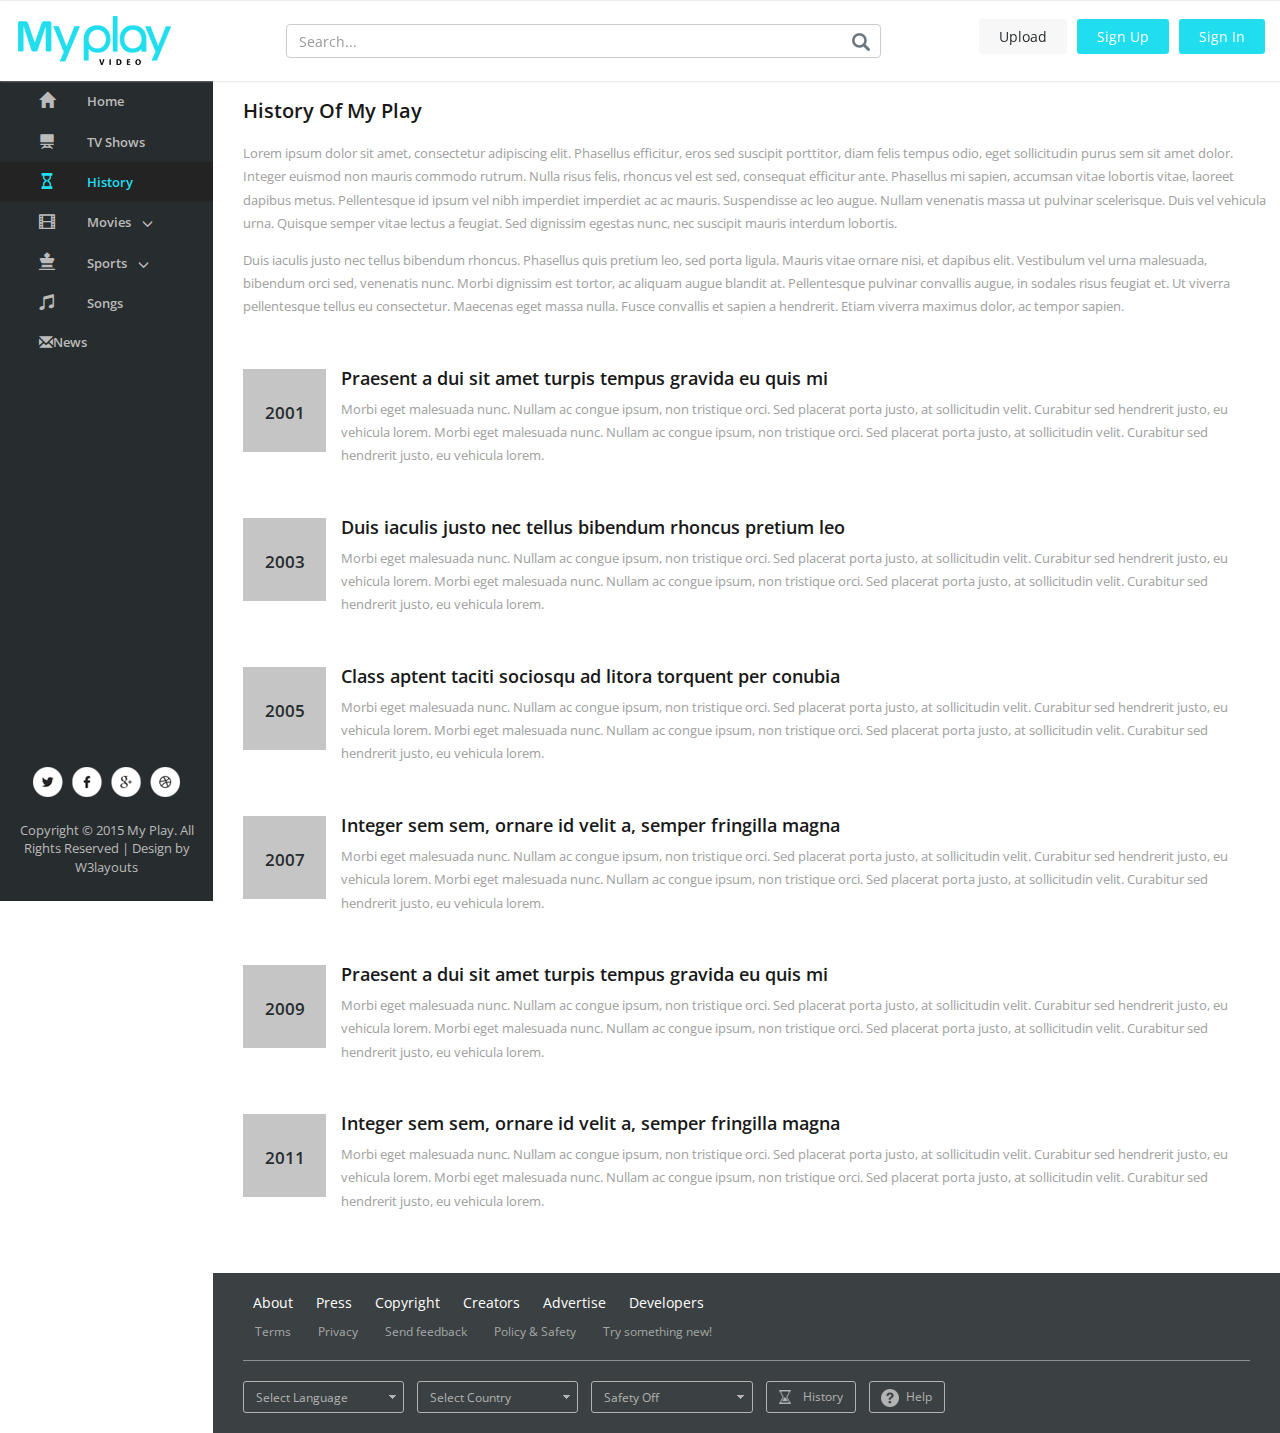
<file: WebContent/history.html>
<!--
Author: W3layouts
Author URL: http://w3layouts.com
License: Creative Commons Attribution 3.0 Unported
License URL: http://creativecommons.org/licenses/by/3.0/
-->
<!DOCTYPE HTML>
<html>
<head>
<title>My Play a Entertainment Category Flat Bootstrap Responsive Website Template | History :: w3layouts</title>
<meta name="viewport" content="width=device-width, initial-scale=1">
<meta http-equiv="Content-Type" content="text/html; charset=utf-8" />
<meta name="keywords" content="My Play Responsive web template, Bootstrap Web Templates, Flat Web Templates, Andriod Compatible web template, 
Smartphone Compatible web template, free webdesigns for Nokia, Samsung, LG, SonyErricsson, Motorola web design" />
<script type="application/x-javascript"> addEventListener("load", function() { setTimeout(hideURLbar, 0); }, false); function hideURLbar(){ window.scrollTo(0,1); } </script>
<!-- bootstrap -->
<link href="css/bootstrap.min.css" rel='stylesheet' type='text/css' media="all" />
<!-- //bootstrap -->
<link href="css/dashboard.css" rel="stylesheet">
<!-- Custom Theme files -->
<link href="css/style.css" rel='stylesheet' type='text/css' media="all" />
<script src="js/jquery-1.11.1.min.js"></script>
<!--start-smoth-scrolling-->
<!-- fonts -->
<link href='//fonts.googleapis.com/css?family=Open+Sans:300italic,400italic,600italic,700italic,800italic,400,300,600,700,800' rel='stylesheet' type='text/css'>
<link href='//fonts.googleapis.com/css?family=Poiret+One' rel='stylesheet' type='text/css'>
<!-- //fonts -->
</head>
  <body>

    <nav class="navbar navbar-inverse navbar-fixed-top">
      <div class="container-fluid">
        <div class="navbar-header">
          <button type="button" class="navbar-toggle collapsed" data-toggle="collapse" data-target="#navbar" aria-expanded="false" aria-controls="navbar">
            <span class="sr-only">Toggle navigation</span>
            <span class="icon-bar"></span>
            <span class="icon-bar"></span>
            <span class="icon-bar"></span>
          </button>
          <a class="navbar-brand" href="index.html"><h1><img src="images/logo.png" alt="" /></h1></a>
        </div>
        <div id="navbar" class="navbar-collapse collapse">
			<div class="top-search">
				<form class="navbar-form navbar-right">
					<input type="text" class="form-control" placeholder="Search...">
					<input type="submit" value=" ">
				</form>
			</div>  
			<div class="header-top-right">
				<div class="file">
					<a href="upload.html">Upload</a>
				</div>	
				<div class="signin">
					<a href="#small-dialog2" class="play-icon popup-with-zoom-anim">Sign Up</a>
					<!-- pop-up-box -->
									<script type="text/javascript" src="js/modernizr.custom.min.js"></script>    
									<link href="css/popuo-box.css" rel="stylesheet" type="text/css" media="all" />
									<script src="js/jquery.magnific-popup.js" type="text/javascript"></script>
									<!--//pop-up-box -->
									<div id="small-dialog2" class="mfp-hide">
										<h3>Create Account</h3> 
										<div class="social-sits">
											<div class="facebook-button">
												<a href="#">Connect with Facebook</a>
											</div>
											<div class="chrome-button">
												<a href="#">Connect with Google</a>
											</div>
											<div class="button-bottom">
												<p>Already have an account? <a href="#small-dialog" class="play-icon popup-with-zoom-anim">Login</a></p>
											</div>
										</div>
										<div class="signup">
											<form>
												<input type="text" class="email" placeholder="Mobile Number" maxlength="10" pattern="[1-9]{1}\d{9}" title="Enter a valid mobile number" />
											</form>
											<div class="continue-button">
												<a href="#small-dialog3" class="hvr-shutter-out-horizontal play-icon popup-with-zoom-anim">CONTINUE</a>
											</div>
										</div>
										<div class="clearfix"> </div>
									</div>	
									<div id="small-dialog3" class="mfp-hide">
										<h3>Create Account</h3> 
										<div class="social-sits">
											<div class="facebook-button">
												<a href="#">Connect with Facebook</a>
											</div>
											<div class="chrome-button">
												<a href="#">Connect with Google</a>
											</div>
											<div class="button-bottom">
												<p>Already have an account? <a href="#small-dialog" class="play-icon popup-with-zoom-anim">Login</a></p>
											</div>
										</div>
										<div class="signup">
											<form>
												<input type="text" class="email" placeholder="Email" required="required" pattern="([\w-\.]+@([\w-]+\.)+[\w-]{2,4})?" title="Enter a valid email"/>
												<input type="password" placeholder="Password" required="required" pattern=".{6,}" title="Minimum 6 characters required" autocomplete="off" />
												<input type="text" class="email" placeholder="Mobile Number" maxlength="10" pattern="[1-9]{1}\d{9}" title="Enter a valid mobile number" />
												<input type="submit"  value="Sign Up"/>
											</form>
										</div>
										<div class="clearfix"> </div>
									</div>	
									<div id="small-dialog7" class="mfp-hide">
										<h3>Create Account</h3> 
										<div class="social-sits">
											<div class="facebook-button">
												<a href="#">Connect with Facebook</a>
											</div>
											<div class="chrome-button">
												<a href="#">Connect with Google</a>
											</div>
											<div class="button-bottom">
												<p>Already have an account? <a href="#small-dialog" class="play-icon popup-with-zoom-anim">Login</a></p>
											</div>
										</div>
										<div class="signup">
											<form action="upload.html">
												<input type="text" class="email" placeholder="Email" required="required" pattern="([\w-\.]+@([\w-]+\.)+[\w-]{2,4})?" title="Enter a valid email"/>
												<input type="password" placeholder="Password" required="required" pattern=".{6,}" title="Minimum 6 characters required" autocomplete="off" />
												<input type="submit"  value="Sign In"/>
											</form>
										</div>
										<div class="clearfix"> </div>
									</div>
									<div id="small-dialog4" class="mfp-hide">
										<h3>Feedback</h3> 
										<div class="feedback-grids">
											<div class="feedback-grid">
												<p>Suspendisse tristique magna ut urna pellentesque, ut egestas velit faucibus. Nullam mattis lectus ullamcorper dui dignissim, sit amet egestas orci ullamcorper.</p>
											</div>
											<div class="button-bottom">
												<p><a href="#small-dialog" class="play-icon popup-with-zoom-anim">Sign in</a> to get started.</p>
											</div>
										</div>
									</div>
									<div id="small-dialog5" class="mfp-hide">
										<h3>Help</h3> 
											<div class="help-grid">
												<p>Suspendisse tristique magna ut urna pellentesque, ut egestas velit faucibus. Nullam mattis lectus ullamcorper dui dignissim, sit amet egestas orci ullamcorper.</p>
											</div>
											<div class="help-grids">
												<div class="help-button-bottom">
													<p><a href="#small-dialog4" class="play-icon popup-with-zoom-anim">Feedback</a></p>
												</div>
												<div class="help-button-bottom">
													<p><a href="#small-dialog6" class="play-icon popup-with-zoom-anim">Lorem ipsum dolor sit amet</a></p>
												</div>
												<div class="help-button-bottom">
													<p><a href="#small-dialog6" class="play-icon popup-with-zoom-anim">Nunc vitae rutrum enim</a></p>
												</div>
												<div class="help-button-bottom">
													<p><a href="#small-dialog6" class="play-icon popup-with-zoom-anim">Mauris at volutpat leo</a></p>
												</div>
												<div class="help-button-bottom">
													<p><a href="#small-dialog6" class="play-icon popup-with-zoom-anim">Mauris vehicula rutrum velit</a></p>
												</div>
												<div class="help-button-bottom">
													<p><a href="#small-dialog6" class="play-icon popup-with-zoom-anim">Aliquam eget ante non orci fac</a></p>
												</div>
											</div>
									</div>
									<div id="small-dialog6" class="mfp-hide">
										<div class="video-information-text">
											<h4>Video information & settings</h4>
											<p>Suspendisse tristique magna ut urna pellentesque, ut egestas velit faucibus. Nullam mattis lectus ullamcorper dui dignissim, sit amet egestas orci ullamcorper.</p>
											<ol>
												<li>Nunc vitae rutrum enim. Mauris at volutpat leo. Vivamus dapibus mi ut elit fermentum tincidunt.</li>
												<li>Nunc vitae rutrum enim. Mauris at volutpat leo. Vivamus dapibus mi ut elit fermentum tincidunt.</li>
												<li>Nunc vitae rutrum enim. Mauris at volutpat leo. Vivamus dapibus mi ut elit fermentum tincidunt.</li>
												<li>Nunc vitae rutrum enim. Mauris at volutpat leo. Vivamus dapibus mi ut elit fermentum tincidunt.</li>
												<li>Nunc vitae rutrum enim. Mauris at volutpat leo. Vivamus dapibus mi ut elit fermentum tincidunt.</li>
											</ol>
										</div>
									</div>
									<script>
											$(document).ready(function() {
											$('.popup-with-zoom-anim').magnificPopup({
												type: 'inline',
												fixedContentPos: false,
												fixedBgPos: true,
												overflowY: 'auto',
												closeBtnInside: true,
												preloader: false,
												midClick: true,
												removalDelay: 300,
												mainClass: 'my-mfp-zoom-in'
											});
																											
											});
									</script>	
				</div>
				<div class="signin">
					<a href="#small-dialog" class="play-icon popup-with-zoom-anim">Sign In</a>
					<div id="small-dialog" class="mfp-hide">
						<h3>Login</h3>
						<div class="social-sits">
							<div class="facebook-button">
								<a href="#">Connect with Facebook</a>
							</div>
							<div class="chrome-button">
								<a href="#">Connect with Google</a>
							</div>
							<div class="button-bottom">
								<p>New account? <a href="#small-dialog2" class="play-icon popup-with-zoom-anim">Signup</a></p>
							</div>
						</div>
						<div class="signup">
							<form>
								<input type="text" class="email" placeholder="Enter email / mobile" required="required" pattern="([\w-\.]+@([\w-]+\.)+[\w-]{2,4})?"/>
								<input type="password" placeholder="Password" required="required" pattern=".{6,}" title="Minimum 6 characters required" autocomplete="off" />
								<input type="submit"  value="LOGIN"/>
							</form>
							<div class="forgot">
								<a href="#">Forgot password ?</a>
							</div>
						</div>
						<div class="clearfix"> </div>
					</div>
				</div>
				<div class="clearfix"> </div>
			</div>
        </div>
		<div class="clearfix"> </div>
      </div>
    </nav>
        <div class="col-sm-3 col-md-2 sidebar">
			<div class="top-navigation">
				<div class="t-menu">MENU</div>
				<div class="t-img">
					<img src="images/lines.png" alt="" />
				</div>
				<div class="clearfix"> </div>
			</div>
				<div class="drop-navigation drop-navigation">
				  <ul class="nav nav-sidebar">
					<li><a href="index.html" class="home-icon"><span class="glyphicon glyphicon-home" aria-hidden="true"></span>Home</a></li>
					<li><a href="shows.html" class="user-icon"><span class="glyphicon glyphicon-home glyphicon-blackboard" aria-hidden="true"></span>TV Shows</a></li>
					<li class="active"><a href="history.html" class="sub-icon"><span class="glyphicon glyphicon-home glyphicon-hourglass" aria-hidden="true"></span>History</a></li>
					<li><a href="#" class="menu1"><span class="glyphicon glyphicon-film" aria-hidden="true"></span>Movies<span class="glyphicon glyphicon-menu-down" aria-hidden="true"></span></a></li>
						<ul class="cl-effect-2">
							<li><a href="movies.html">English</a></li>                                             
							<li><a href="movies.html">Chinese</a></li>
							<li><a href="movies.html">Hindi</a></li> 
						</ul>
						<!-- script-for-menu -->
						<script>
							$( "li a.menu1" ).click(function() {
							$( "ul.cl-effect-2" ).slideToggle( 300, function() {
							// Animation complete.
							});
							});
						</script>
					<li><a href="#" class="menu"><span class="glyphicon glyphicon-film glyphicon-king" aria-hidden="true"></span>Sports<span class="glyphicon glyphicon-menu-down" aria-hidden="true"></span></a></li>
						<ul class="cl-effect-1">
							<li><a href="sports.html">Football</a></li>                                             
							<li><a href="sports.html">Cricket</a></li>
							<li><a href="sports.html">Tennis</a></li> 
							<li><a href="sports.html">Shattil</a></li>  
						</ul>
						<!-- script-for-menu -->
						<script>
							$( "li a.menu" ).click(function() {
							$( "ul.cl-effect-1" ).slideToggle( 300, function() {
							// Animation complete.
							});
							});
						</script>
					<li><a href="movies.html" class="song-icon"><span class="glyphicon glyphicon-music" aria-hidden="true"></span>Songs</a></li>
					<li><a href="news.html" class="news-icon"><span class="glyphicon glyphicon-envelope" aria-hidden="true"></span>News</a></li>
				  </ul>
				  <!-- script-for-menu -->
						<script>
							$( ".top-navigation" ).click(function() {
							$( ".drop-navigation" ).slideToggle( 300, function() {
							// Animation complete.
							});
							});
						</script>
					<div class="side-bottom">
						<div class="side-bottom-icons">
							<ul class="nav2">
								<li><a href="#" class="facebook"> </a></li>
								<li><a href="#" class="facebook twitter"> </a></li>
								<li><a href="#" class="facebook chrome"> </a></li>
								<li><a href="#" class="facebook dribbble"> </a></li>
							</ul>
						</div>
						<div class="copyright">
							<p>Copyright © 2015 My Play. All Rights Reserved | Design by <a href="http://w3layouts.com/">W3layouts</a></p>
						</div>
					</div>
				</div>
        </div>
        <div class="col-sm-9 col-sm-offset-3 col-md-10 col-md-offset-2 main">
			<div class="show-top-grids">
				<div class="main-grids news-main-grids">
					<div class="recommended-info">
						<h3>History Of My Play</h3>
						<p class="history-text">Lorem ipsum dolor sit amet, consectetur adipiscing elit. Phasellus efficitur, eros 
							sed suscipit porttitor, diam felis tempus odio, eget sollicitudin purus sem sit amet dolor. Integer euismod 
							non mauris commodo rutrum. Nulla risus felis, rhoncus vel est sed, consequat efficitur ante. Phasellus mi 
							sapien, accumsan vitae lobortis vitae, laoreet dapibus metus. Pellentesque id ipsum vel nibh imperdiet 
							imperdiet ac ac mauris. Suspendisse ac leo augue. Nullam venenatis massa ut pulvinar scelerisque. Duis vel 
							vehicula urna. Quisque semper vitae lectus a feugiat. Sed dignissim egestas nunc, nec suscipit mauris 
							interdum lobortis.
							<span>Duis iaculis justo nec tellus bibendum rhoncus. Phasellus quis pretium leo, sed porta ligula. Mauris 
							vitae ornare nisi, et dapibus elit. Vestibulum vel urna malesuada, bibendum orci sed, venenatis nunc. Morbi 
							dignissim est tortor, ac aliquam augue blandit at. Pellentesque pulvinar convallis augue, in sodales risus 
							feugiat et. Ut viverra pellentesque tellus eu consectetur. Maecenas eget massa nulla. Fusce convallis et 
							sapien a hendrerit. Etiam viverra maximus dolor, ac tempor sapien.
							</span>
						</p>
						<div class="history-grids">
							<div class="col-md-1 history-left">
								<p>2001</p>
							</div>
							<div class="col-md-11 history-right">
								<h5>Praesent a dui sit amet turpis tempus gravida eu quis mi</h5>
								<p>Morbi eget malesuada nunc. Nullam ac congue ipsum, non tristique orci. Sed placerat porta justo, at sollicitudin velit. Curabitur sed hendrerit justo, eu vehicula lorem.
								Morbi eget malesuada nunc. Nullam ac congue ipsum, non tristique orci. Sed placerat porta justo, at sollicitudin velit. Curabitur sed hendrerit justo, eu vehicula lorem.</p>
							</div>
							<div class="clearfix"> </div>
						</div>
						<div class="history-grids">
							<div class="col-md-1 history-left">
								<p>2003</p>
							</div>
							<div class="col-md-11 history-right">
								<h5>Duis iaculis justo nec tellus bibendum rhoncus pretium leo</h5>
								<p>Morbi eget malesuada nunc. Nullam ac congue ipsum, non tristique orci. Sed placerat porta justo, at sollicitudin velit. Curabitur sed hendrerit justo, eu vehicula lorem.
								Morbi eget malesuada nunc. Nullam ac congue ipsum, non tristique orci. Sed placerat porta justo, at sollicitudin velit. Curabitur sed hendrerit justo, eu vehicula lorem.</p>
							</div>
							<div class="clearfix"> </div>
						</div>
						<div class="history-grids">
							<div class="col-md-1 history-left">
								<p>2005</p>
							</div>
							<div class="col-md-11 history-right">
								<h5>Class aptent taciti sociosqu ad litora torquent per conubia</h5>
								<p>Morbi eget malesuada nunc. Nullam ac congue ipsum, non tristique orci. Sed placerat porta justo, at sollicitudin velit. Curabitur sed hendrerit justo, eu vehicula lorem.
								Morbi eget malesuada nunc. Nullam ac congue ipsum, non tristique orci. Sed placerat porta justo, at sollicitudin velit. Curabitur sed hendrerit justo, eu vehicula lorem.</p>
							</div>
							<div class="clearfix"> </div>
						</div>
						<div class="history-grids">
							<div class="col-md-1 history-left">
								<p>2007</p>
							</div>
							<div class="col-md-11 history-right">
								<h5>Integer sem sem, ornare id velit a, semper fringilla magna</h5>
								<p>Morbi eget malesuada nunc. Nullam ac congue ipsum, non tristique orci. Sed placerat porta justo, at sollicitudin velit. Curabitur sed hendrerit justo, eu vehicula lorem.
								Morbi eget malesuada nunc. Nullam ac congue ipsum, non tristique orci. Sed placerat porta justo, at sollicitudin velit. Curabitur sed hendrerit justo, eu vehicula lorem.</p>
							</div>
							<div class="clearfix"> </div>
						</div>
						<div class="history-grids">
							<div class="col-md-1 history-left">
								<p>2009</p>
							</div>
							<div class="col-md-11 history-right">
								<h5>Praesent a dui sit amet turpis tempus gravida eu quis mi</h5>
								<p>Morbi eget malesuada nunc. Nullam ac congue ipsum, non tristique orci. Sed placerat porta justo, at sollicitudin velit. Curabitur sed hendrerit justo, eu vehicula lorem.
								Morbi eget malesuada nunc. Nullam ac congue ipsum, non tristique orci. Sed placerat porta justo, at sollicitudin velit. Curabitur sed hendrerit justo, eu vehicula lorem.</p>
							</div>
							<div class="clearfix"> </div>
						</div>
						<div class="history-grids">
							<div class="col-md-1 history-left">
								<p>2011</p>
							</div>
							<div class="col-md-11 history-right">
								<h5>Integer sem sem, ornare id velit a, semper fringilla magna</h5>
								<p>Morbi eget malesuada nunc. Nullam ac congue ipsum, non tristique orci. Sed placerat porta justo, at sollicitudin velit. Curabitur sed hendrerit justo, eu vehicula lorem.
								Morbi eget malesuada nunc. Nullam ac congue ipsum, non tristique orci. Sed placerat porta justo, at sollicitudin velit. Curabitur sed hendrerit justo, eu vehicula lorem.</p>
							</div>
							<div class="clearfix"> </div>
						</div>
					</div>
				</div>
			</div>
			<!-- footer -->
			<div class="footer">
				<div class="footer-grids">
					<div class="footer-top">
						<div class="footer-top-nav">
							<ul>
								<li><a href="about.html">About</a></li>
								<li><a href="press.html">Press</a></li>
								<li><a href="copyright.html">Copyright</a></li>
								<li><a href="creators.html">Creators</a></li>
								<li><a href="#">Advertise</a></li>
								<li><a href="developers.html">Developers</a></li>
							</ul>
						</div>
						<div class="footer-bottom-nav">
							<ul>
								<li><a href="terms.html">Terms</a></li>
								<li><a href="privacy.html">Privacy</a></li>
								<li><a href="#small-dialog4" class="play-icon popup-with-zoom-anim">Send feedback</a></li>
								<li><a href="privacy.html">Policy & Safety </a></li>
								<li><a href="try.html">Try something new!</a></li>
							</ul>
						</div>
					</div>
					<div class="footer-bottom">
						<ul>
							<li class="languages">
								<select class="form-control bfh-countries" data-country="US">
									<option value="">Select Language</option>
									<option>Spanish</option>
									<option>French</option>
									<option>German</option>
									<option>Italian</option>
									<option>Chinese</option>
									<option>Tagalog</option>
									<option>Polish</option>
									<option>Korean</option>
									<option>Vietnamese</option>
									<option>Portuguese</option>
									<option>Japanese</option>
									<option>Greek</option>
									<option>Arabic</option>
									<option>Hindi (urdu)</option>
									<option>Russian</option>
									<option>Yiddish</option>
									<option>Thai (laotian)</option>
									<option>Persian</option>
									<option>French Creole</option>
									<option>Armenian</option>
									<option>Navaho</option>
									<option>Hungarian</option>
									<option>Hebrew</option>
									<option>Dutch</option>
									<option>Mon-khmer (cambodian)</option>
									<option>Gujarathi</option>
									<option>Ukrainian</option>
									<option>Czech</option>
									<option>Pennsylvania Dutch</option>
									<option>Miao (hmong)</option>
									<option>Norwegian</option>
									<option>Slovak</option>
									<option>Swedish</option>
									<option>Serbocroatian</option>
									<option>Kru</option>
									<option>Rumanian</option>
									<option>Lithuanian</option>
									<option>Finnish</option>
									<option>Panjabi</option>
									<option>Formosan</option>
									<option>Croatian</option>
									<option>Turkish</option>
									<option>Ilocano</option>
									<option>Bengali</option>
									<option>Danish</option>
									<option>Syriac</option>
									<option>Samoan</option>
									<option>Malayalam</option>
									<option>Cajun</option>
									<option>Amharic</option>
								</select>
							</li>
							<li class="languages">
								<select class="form-control bfh-countries">
									<option value="">Select Country</option>
									<option value="AFG">Afghanistan</option>
									<option value="ALA">Åland Islands</option>
									<option value="ALB">Albania</option>
									<option value="DZA">Algeria</option>
									<option value="ASM">American Samoa</option>
									<option value="AND">Andorra</option>
									<option value="AGO">Angola</option>
									<option value="AIA">Anguilla</option>
									<option value="ATA">Antarctica</option>
									<option value="ATG">Antigua and Barbuda</option>
									<option value="ARG">Argentina</option>
									<option value="ARM">Armenia</option>
									<option value="ABW">Aruba</option>
									<option value="AUS">Australia</option>
									<option value="AUT">Austria</option>
									<option value="AZE">Azerbaijan</option>
									<option value="BHS">Bahamas</option>
									<option value="BHR">Bahrain</option>
									<option value="BGD">Bangladesh</option>
									<option value="BRB">Barbados</option>
									<option value="BLR">Belarus</option>
									<option value="BEL">Belgium</option>
									<option value="BLZ">Belize</option>
									<option value="BEN">Benin</option>
									<option value="BMU">Bermuda</option>
									<option value="BTN">Bhutan</option>
									<option value="BOL">Bolivia, Plurinational State of</option>
									<option value="BES">Bonaire, Sint Eustatius and Saba</option>
									<option value="BIH">Bosnia and Herzegovina</option>
									<option value="BWA">Botswana</option>
									<option value="BVT">Bouvet Island</option>
									<option value="BRA">Brazil</option>
									<option value="IOT">British Indian Ocean Territory</option>
									<option value="BRN">Brunei Darussalam</option>
									<option value="BGR">Bulgaria</option>
									<option value="BFA">Burkina Faso</option>
									<option value="BDI">Burundi</option>
									<option value="KHM">Cambodia</option>
									<option value="CMR">Cameroon</option>
									<option value="CAN">Canada</option>
									<option value="CPV">Cape Verde</option>
									<option value="CYM">Cayman Islands</option>
									<option value="CAF">Central African Republic</option>
									<option value="TCD">Chad</option>
									<option value="CHL">Chile</option>
									<option value="CHN">China</option>
									<option value="CXR">Christmas Island</option>
									<option value="CCK">Cocos (Keeling) Islands</option>
									<option value="COL">Colombia</option>
									<option value="COM">Comoros</option>
									<option value="COG">Congo</option>
									<option value="COD">Congo, the Democratic Republic of the</option>
									<option value="COK">Cook Islands</option>
									<option value="CRI">Costa Rica</option>
									<option value="CIV">Côte d'Ivoire</option>
									<option value="HRV">Croatia</option>
									<option value="CUB">Cuba</option>
									<option value="CUW">Curaçao</option>
									<option value="CYP">Cyprus</option>
									<option value="CZE">Czech Republic</option>
									<option value="DNK">Denmark</option>
									<option value="DJI">Djibouti</option>
									<option value="DMA">Dominica</option>
									<option value="DOM">Dominican Republic</option>
									<option value="ECU">Ecuador</option>
									<option value="EGY">Egypt</option>
									<option value="SLV">El Salvador</option>
									<option value="GNQ">Equatorial Guinea</option>
									<option value="ERI">Eritrea</option>
									<option value="EST">Estonia</option>
									<option value="ETH">Ethiopia</option>
									<option value="FLK">Falkland Islands (Malvinas)</option>
									<option value="FRO">Faroe Islands</option>
									<option value="FJI">Fiji</option>
									<option value="FIN">Finland</option>
									<option value="FRA">France</option>
									<option value="GUF">French Guiana</option>
									<option value="PYF">French Polynesia</option>
									<option value="ATF">French Southern Territories</option>
									<option value="GAB">Gabon</option>
									<option value="GMB">Gambia</option>
									<option value="GEO">Georgia</option>
									<option value="DEU">Germany</option>
									<option value="GHA">Ghana</option>
									<option value="GIB">Gibraltar</option>
									<option value="GRC">Greece</option>
									<option value="GRL">Greenland</option>
									<option value="GRD">Grenada</option>
									<option value="GLP">Guadeloupe</option>
									<option value="GUM">Guam</option>
									<option value="GTM">Guatemala</option>
									<option value="GGY">Guernsey</option>
									<option value="GIN">Guinea</option>
									<option value="GNB">Guinea-Bissau</option>
									<option value="GUY">Guyana</option>
									<option value="HTI">Haiti</option>
									<option value="HMD">Heard Island and McDonald Islands</option>
									<option value="VAT">Holy See (Vatican City State)</option>
									<option value="HND">Honduras</option>
									<option value="HKG">Hong Kong</option>
									<option value="HUN">Hungary</option>
									<option value="ISL">Iceland</option>
									<option value="IND">India</option>
									<option value="IDN">Indonesia</option>
									<option value="IRN">Iran, Islamic Republic of</option>
									<option value="IRQ">Iraq</option>
									<option value="IRL">Ireland</option>
									<option value="IMN">Isle of Man</option>
									<option value="ISR">Israel</option>
									<option value="ITA">Italy</option>
									<option value="JAM">Jamaica</option>
									<option value="JPN">Japan</option>
									<option value="JEY">Jersey</option>
									<option value="JOR">Jordan</option>
									<option value="KAZ">Kazakhstan</option>
									<option value="KEN">Kenya</option>
									<option value="KIR">Kiribati</option>
									<option value="PRK">Korea, Democratic People's Republic of</option>
									<option value="KOR">Korea, Republic of</option>
									<option value="KWT">Kuwait</option>
									<option value="KGZ">Kyrgyzstan</option>
									<option value="LAO">Lao People's Democratic Republic</option>
									<option value="LVA">Latvia</option>
									<option value="LBN">Lebanon</option>
									<option value="LSO">Lesotho</option>
									<option value="LBR">Liberia</option>
									<option value="LBY">Libya</option>
									<option value="LIE">Liechtenstein</option>
									<option value="LTU">Lithuania</option>
									<option value="LUX">Luxembourg</option>
									<option value="MAC">Macao</option>
									<option value="MKD">Macedonia, the former Yugoslav Republic of</option>
									<option value="MDG">Madagascar</option>
									<option value="MWI">Malawi</option>
									<option value="MYS">Malaysia</option>
									<option value="MDV">Maldives</option>
									<option value="MLI">Mali</option>
									<option value="MLT">Malta</option>
									<option value="MHL">Marshall Islands</option>
									<option value="MTQ">Martinique</option>
									<option value="MRT">Mauritania</option>
									<option value="MUS">Mauritius</option>
									<option value="MYT">Mayotte</option>
									<option value="MEX">Mexico</option>
									<option value="FSM">Micronesia, Federated States of</option>
									<option value="MDA">Moldova, Republic of</option>
									<option value="MCO">Monaco</option>
									<option value="MNG">Mongolia</option>
									<option value="MNE">Montenegro</option>
									<option value="MSR">Montserrat</option>
									<option value="MAR">Morocco</option>
									<option value="MOZ">Mozambique</option>
									<option value="MMR">Myanmar</option>
									<option value="NAM">Namibia</option>
									<option value="NRU">Nauru</option>
									<option value="NPL">Nepal</option>
									<option value="NLD">Netherlands</option>
									<option value="NCL">New Caledonia</option>
									<option value="NZL">New Zealand</option>
									<option value="NIC">Nicaragua</option>
									<option value="NER">Niger</option>
									<option value="NGA">Nigeria</option>
									<option value="NIU">Niue</option>
									<option value="NFK">Norfolk Island</option>
									<option value="MNP">Northern Mariana Islands</option>
									<option value="NOR">Norway</option>
									<option value="OMN">Oman</option>
									<option value="PAK">Pakistan</option>
									<option value="PLW">Palau</option>
									<option value="PSE">Palestinian Territory, Occupied</option>
									<option value="PAN">Panama</option>
									<option value="PNG">Papua New Guinea</option>
									<option value="PRY">Paraguay</option>
									<option value="PER">Peru</option>
									<option value="PHL">Philippines</option>
									<option value="PCN">Pitcairn</option>
									<option value="POL">Poland</option>
									<option value="PRT">Portugal</option>
									<option value="PRI">Puerto Rico</option>
									<option value="QAT">Qatar</option>
									<option value="REU">Réunion</option>
									<option value="ROU">Romania</option>
									<option value="RUS">Russian Federation</option>
									<option value="RWA">Rwanda</option>
									<option value="BLM">Saint Barthélemy</option>
									<option value="SHN">Saint Helena, Ascension and Tristan da Cunha</option>
									<option value="KNA">Saint Kitts and Nevis</option>
									<option value="LCA">Saint Lucia</option>
									<option value="MAF">Saint Martin (French part)</option>
									<option value="SPM">Saint Pierre and Miquelon</option>
									<option value="VCT">Saint Vincent and the Grenadines</option>
									<option value="WSM">Samoa</option>
									<option value="SMR">San Marino</option>
									<option value="STP">Sao Tome and Principe</option>
									<option value="SAU">Saudi Arabia</option>
									<option value="SEN">Senegal</option>
									<option value="SRB">Serbia</option>
									<option value="SYC">Seychelles</option>
									<option value="SLE">Sierra Leone</option>
									<option value="SGP">Singapore</option>
									<option value="SXM">Sint Maarten (Dutch part)</option>
									<option value="SVK">Slovakia</option>
									<option value="SVN">Slovenia</option>
									<option value="SLB">Solomon Islands</option>
									<option value="SOM">Somalia</option>
									<option value="ZAF">South Africa</option>
									<option value="SGS">South Georgia and the South Sandwich Islands</option>
									<option value="SSD">South Sudan</option>
									<option value="ESP">Spain</option>
									<option value="LKA">Sri Lanka</option>
									<option value="SDN">Sudan</option>
									<option value="SUR">Suriname</option>
									<option value="SJM">Svalbard and Jan Mayen</option>
									<option value="SWZ">Swaziland</option>
									<option value="SWE">Sweden</option>
									<option value="CHE">Switzerland</option>
									<option value="SYR">Syrian Arab Republic</option>
									<option value="TWN">Taiwan, Province of China</option>
									<option value="TJK">Tajikistan</option>
									<option value="TZA">Tanzania, United Republic of</option>
									<option value="THA">Thailand</option>
									<option value="TLS">Timor-Leste</option>
									<option value="TGO">Togo</option>
									<option value="TKL">Tokelau</option>
									<option value="TON">Tonga</option>
									<option value="TTO">Trinidad and Tobago</option>
									<option value="TUN">Tunisia</option>
									<option value="TUR">Turkey</option>
									<option value="TKM">Turkmenistan</option>
									<option value="TCA">Turks and Caicos Islands</option>
									<option value="TUV">Tuvalu</option>
									<option value="UGA">Uganda</option>
									<option value="UKR">Ukraine</option>
									<option value="ARE">United Arab Emirates</option>
									<option value="GBR">United Kingdom</option>
									<option value="USA">United States</option>
									<option value="UMI">United States Minor Outlying Islands</option>
									<option value="URY">Uruguay</option>
									<option value="UZB">Uzbekistan</option>
									<option value="VUT">Vanuatu</option>
									<option value="VEN">Venezuela, Bolivarian Republic of</option>
									<option value="VNM">Viet Nam</option>
									<option value="VGB">Virgin Islands, British</option>
									<option value="VIR">Virgin Islands, U.S.</option>
									<option value="WLF">Wallis and Futuna</option>
									<option value="ESH">Western Sahara</option>
									<option value="YEM">Yemen</option>
									<option value="ZMB">Zambia</option>
									<option value="ZWE">Zimbabwe</option>
								</select>
							</li>
							<li class="languages">
								<select class="form-control bfh-countries" data-country="US">
									<option value="">Safety Off</option>
									<option value="">Safety On</option>
								</select>
							</li>
							<li><a href="history.html" class="f-history">History</a></li>
							<li><a href="#small-dialog5" class="play-icon popup-with-zoom-anim f-history f-help">Help</a></li>
						</ul>
					</div>
				</div>
			</div>
			<!-- //footer -->
		</div>
		<div class="clearfix"> </div>
	<div class="drop-menu">
		<ul class="dropdown-menu" role="menu" aria-labelledby="dropdownMenu4">
		  <li role="presentation"><a role="menuitem" tabindex="-1" href="#">Regular link</a></li>
		  <li role="presentation" class="disabled"><a role="menuitem" tabindex="-1" href="#">Disabled link</a></li>
		  <li role="presentation"><a role="menuitem" tabindex="-1" href="#">Another link</a></li>
		</ul>
	</div>
    <!-- Bootstrap core JavaScript
    ================================================== -->
    <!-- Placed at the end of the document so the pages load faster -->
    <script src="js/bootstrap.min.js"></script>
    <!-- Just to make our placeholder images work. Don't actually copy the next line! -->
  </body>
</html>
</file>
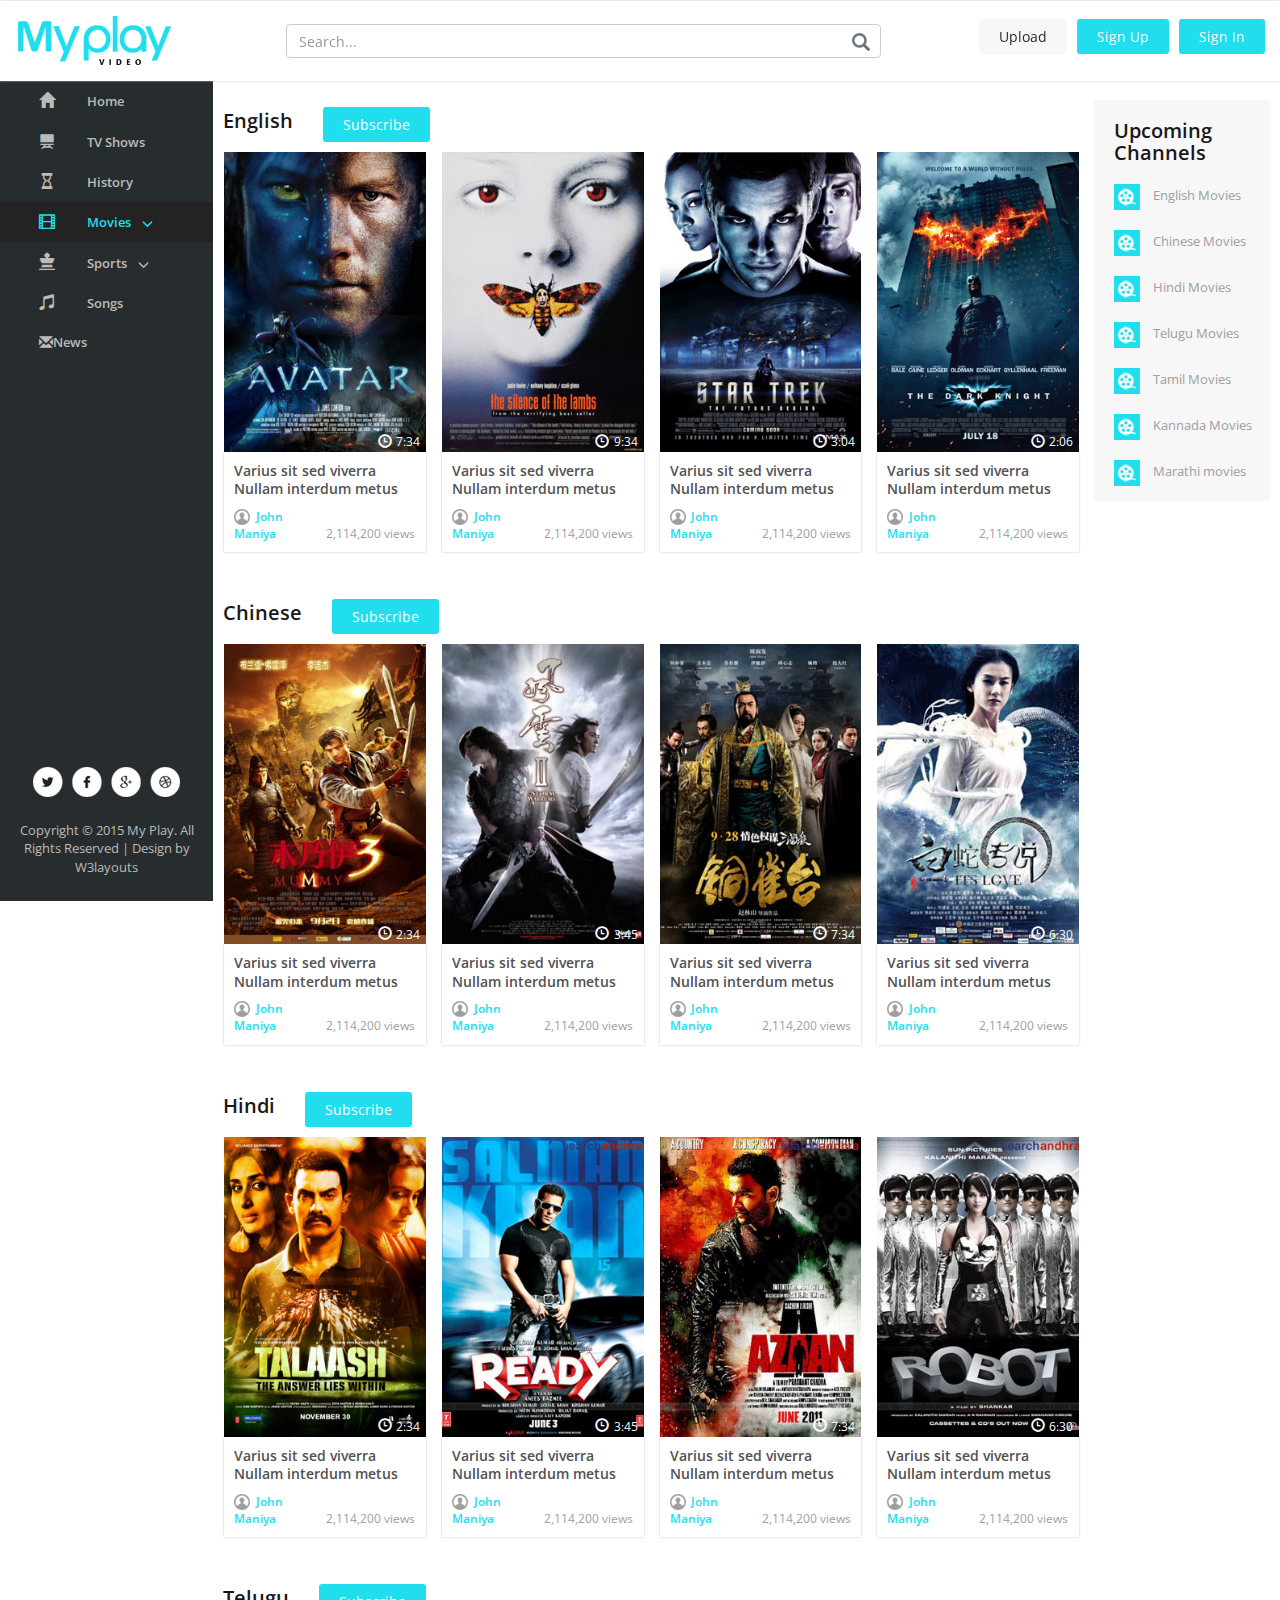
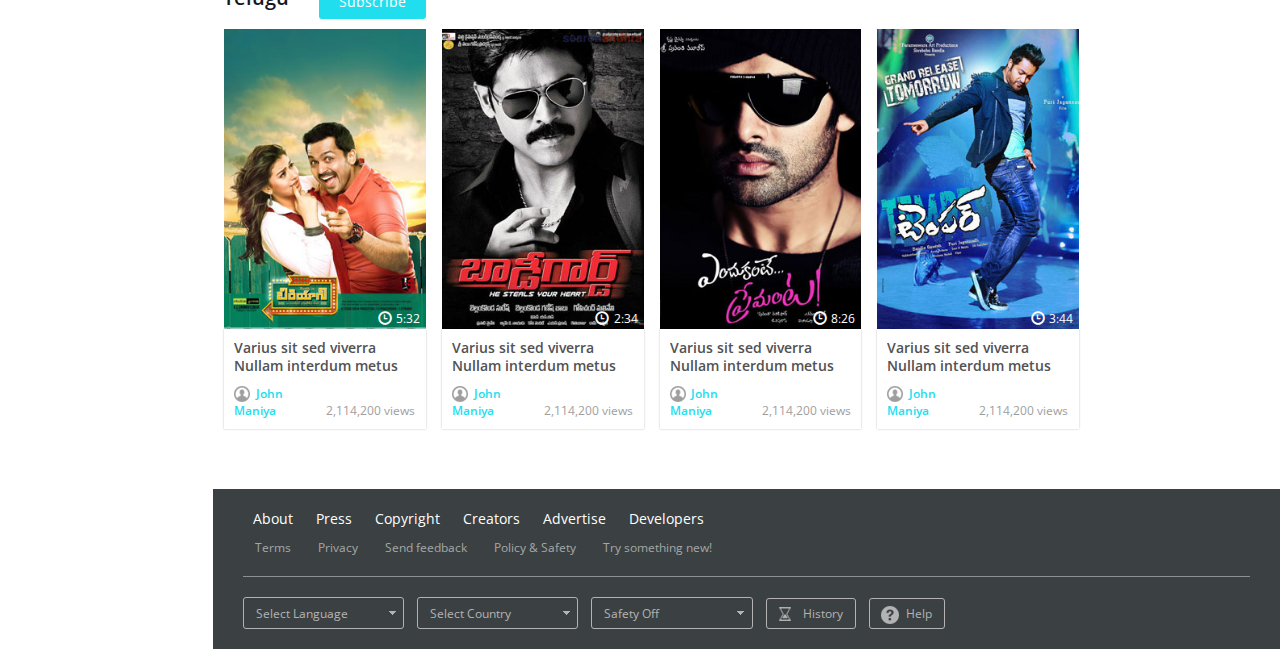
<file: WebContent/movies.html>
<!--
Author: W3layouts
Author URL: http://w3layouts.com
License: Creative Commons Attribution 3.0 Unported
License URL: http://creativecommons.org/licenses/by/3.0/
-->
<!DOCTYPE HTML>
<html>
<head>
<title>My Play a Entertainment Category Flat Bootstrap Responsive Website Template | Movies :: w3layouts</title>
<meta name="viewport" content="width=device-width, initial-scale=1">
<meta http-equiv="Content-Type" content="text/html; charset=utf-8" />
<meta name="keywords" content="My Play Responsive web template, Bootstrap Web Templates, Flat Web Templates, Andriod Compatible web template, 
Smartphone Compatible web template, free webdesigns for Nokia, Samsung, LG, SonyErricsson, Motorola web design" />
<script type="application/x-javascript"> addEventListener("load", function() { setTimeout(hideURLbar, 0); }, false); function hideURLbar(){ window.scrollTo(0,1); } </script>
<!-- bootstrap -->
<link href="css/bootstrap.min.css" rel='stylesheet' type='text/css' media="all" />
<!-- //bootstrap -->
<link href="css/dashboard.css" rel="stylesheet">
<!-- Custom Theme files -->
<link href="css/style.css" rel='stylesheet' type='text/css' media="all" />
<script src="js/jquery-1.11.1.min.js"></script>
<!--start-smoth-scrolling-->
<!-- fonts -->
<link href='//fonts.googleapis.com/css?family=Open+Sans:300italic,400italic,600italic,700italic,800italic,400,300,600,700,800' rel='stylesheet' type='text/css'>
<link href='//fonts.googleapis.com/css?family=Poiret+One' rel='stylesheet' type='text/css'>
<!-- //fonts -->
</head>
  <body>

    <nav class="navbar navbar-inverse navbar-fixed-top">
      <div class="container-fluid">
        <div class="navbar-header">
          <button type="button" class="navbar-toggle collapsed" data-toggle="collapse" data-target="#navbar" aria-expanded="false" aria-controls="navbar">
            <span class="sr-only">Toggle navigation</span>
            <span class="icon-bar"></span>
            <span class="icon-bar"></span>
            <span class="icon-bar"></span>
          </button>
          <a class="navbar-brand" href="index.html"><h1><img src="images/logo.png" alt="" /></h1></a>
        </div>
        <div id="navbar" class="navbar-collapse collapse">
			<div class="top-search">
				<form class="navbar-form navbar-right">
					<input type="text" class="form-control" placeholder="Search...">
					<input type="submit" value=" ">
				</form>
			</div>  
			<div class="header-top-right">
				<div class="file">
					<a href="upload.html">Upload</a>
				</div>	
				<div class="signin">
					<a href="#small-dialog2" class="play-icon popup-with-zoom-anim">Sign Up</a>
					<!-- pop-up-box -->
									<script type="text/javascript" src="js/modernizr.custom.min.js"></script>    
									<link href="css/popuo-box.css" rel="stylesheet" type="text/css" media="all" />
									<script src="js/jquery.magnific-popup.js" type="text/javascript"></script>
									<!--//pop-up-box -->
									<div id="small-dialog2" class="mfp-hide">
										<h3>Create Account</h3> 
										<div class="social-sits">
											<div class="facebook-button">
												<a href="#">Connect with Facebook</a>
											</div>
											<div class="chrome-button">
												<a href="#">Connect with Google</a>
											</div>
											<div class="button-bottom">
												<p>Already have an account? <a href="#small-dialog" class="play-icon popup-with-zoom-anim">Login</a></p>
											</div>
										</div>
										<div class="signup">
											<form>
												<input type="text" class="email" placeholder="Mobile Number" maxlength="10" pattern="[1-9]{1}\d{9}" title="Enter a valid mobile number" />
											</form>
											<div class="continue-button">
												<a href="#small-dialog3" class="hvr-shutter-out-horizontal play-icon popup-with-zoom-anim">CONTINUE</a>
											</div>
										</div>
										<div class="clearfix"> </div>
									</div>	
									<div id="small-dialog3" class="mfp-hide">
										<h3>Create Account</h3> 
										<div class="social-sits">
											<div class="facebook-button">
												<a href="#">Connect with Facebook</a>
											</div>
											<div class="chrome-button">
												<a href="#">Connect with Google</a>
											</div>
											<div class="button-bottom">
												<p>Already have an account? <a href="#small-dialog" class="play-icon popup-with-zoom-anim">Login</a></p>
											</div>
										</div>
										<div class="signup">
											<form>
												<input type="text" class="email" placeholder="Email" required="required" pattern="([\w-\.]+@([\w-]+\.)+[\w-]{2,4})?" title="Enter a valid email"/>
												<input type="password" placeholder="Password" required="required" pattern=".{6,}" title="Minimum 6 characters required" autocomplete="off" />
												<input type="text" class="email" placeholder="Mobile Number" maxlength="10" pattern="[1-9]{1}\d{9}" title="Enter a valid mobile number" />
												<input type="submit"  value="Sign Up"/>
											</form>
										</div>
										<div class="clearfix"> </div>
									</div>	
									<div id="small-dialog7" class="mfp-hide">
										<h3>Create Account</h3> 
										<div class="social-sits">
											<div class="facebook-button">
												<a href="#">Connect with Facebook</a>
											</div>
											<div class="chrome-button">
												<a href="#">Connect with Google</a>
											</div>
											<div class="button-bottom">
												<p>Already have an account? <a href="#small-dialog" class="play-icon popup-with-zoom-anim">Login</a></p>
											</div>
										</div>
										<div class="signup">
											<form action="upload.html">
												<input type="text" class="email" placeholder="Email" required="required" pattern="([\w-\.]+@([\w-]+\.)+[\w-]{2,4})?" title="Enter a valid email"/>
												<input type="password" placeholder="Password" required="required" pattern=".{6,}" title="Minimum 6 characters required" autocomplete="off" />
												<input type="submit"  value="Sign In"/>
											</form>
										</div>
										<div class="clearfix"> </div>
									</div>
									<div id="small-dialog8" class="mfp-hide">
										<h3>Subscribe to our newsletters</h3> 
										<div class="signup subscribe-grid">
											<form>
												<input type="text" class="email" placeholder="Email" required="required" pattern="([\w-\.]+@([\w-]+\.)+[\w-]{2,4})?" title="Enter a valid email"/>
												<input type="submit"  value="Subscribe"/>
											</form>
										</div>
									</div>
									<div id="small-dialog4" class="mfp-hide">
										<h3>Feedback</h3> 
										<div class="feedback-grids">
											<div class="feedback-grid">
												<p>Suspendisse tristique magna ut urna pellentesque, ut egestas velit faucibus. Nullam mattis lectus ullamcorper dui dignissim, sit amet egestas orci ullamcorper.</p>
											</div>
											<div class="button-bottom">
												<p><a href="#small-dialog" class="play-icon popup-with-zoom-anim">Sign in</a> to get started.</p>
											</div>
										</div>
									</div>
									<div id="small-dialog5" class="mfp-hide">
										<h3>Help</h3> 
											<div class="help-grid">
												<p>Suspendisse tristique magna ut urna pellentesque, ut egestas velit faucibus. Nullam mattis lectus ullamcorper dui dignissim, sit amet egestas orci ullamcorper.</p>
											</div>
											<div class="help-grids">
												<div class="help-button-bottom">
													<p><a href="#small-dialog4" class="play-icon popup-with-zoom-anim">Feedback</a></p>
												</div>
												<div class="help-button-bottom">
													<p><a href="#small-dialog6" class="play-icon popup-with-zoom-anim">Lorem ipsum dolor sit amet</a></p>
												</div>
												<div class="help-button-bottom">
													<p><a href="#small-dialog6" class="play-icon popup-with-zoom-anim">Nunc vitae rutrum enim</a></p>
												</div>
												<div class="help-button-bottom">
													<p><a href="#small-dialog6" class="play-icon popup-with-zoom-anim">Mauris at volutpat leo</a></p>
												</div>
												<div class="help-button-bottom">
													<p><a href="#small-dialog6" class="play-icon popup-with-zoom-anim">Mauris vehicula rutrum velit</a></p>
												</div>
												<div class="help-button-bottom">
													<p><a href="#small-dialog6" class="play-icon popup-with-zoom-anim">Aliquam eget ante non orci fac</a></p>
												</div>
											</div>
									</div>
									<div id="small-dialog6" class="mfp-hide">
										<div class="video-information-text">
											<h4>Video information & settings</h4>
											<p>Suspendisse tristique magna ut urna pellentesque, ut egestas velit faucibus. Nullam mattis lectus ullamcorper dui dignissim, sit amet egestas orci ullamcorper.</p>
											<ol>
												<li>Nunc vitae rutrum enim. Mauris at volutpat leo. Vivamus dapibus mi ut elit fermentum tincidunt.</li>
												<li>Nunc vitae rutrum enim. Mauris at volutpat leo. Vivamus dapibus mi ut elit fermentum tincidunt.</li>
												<li>Nunc vitae rutrum enim. Mauris at volutpat leo. Vivamus dapibus mi ut elit fermentum tincidunt.</li>
												<li>Nunc vitae rutrum enim. Mauris at volutpat leo. Vivamus dapibus mi ut elit fermentum tincidunt.</li>
												<li>Nunc vitae rutrum enim. Mauris at volutpat leo. Vivamus dapibus mi ut elit fermentum tincidunt.</li>
											</ol>
										</div>
									</div>
									<script>
											$(document).ready(function() {
											$('.popup-with-zoom-anim').magnificPopup({
												type: 'inline',
												fixedContentPos: false,
												fixedBgPos: true,
												overflowY: 'auto',
												closeBtnInside: true,
												preloader: false,
												midClick: true,
												removalDelay: 300,
												mainClass: 'my-mfp-zoom-in'
											});
																											
											});
									</script>	
				</div>
				<div class="signin">
					<a href="#small-dialog" class="play-icon popup-with-zoom-anim">Sign In</a>
					<div id="small-dialog" class="mfp-hide">
						<h3>Login</h3>
						<div class="social-sits">
							<div class="facebook-button">
								<a href="#">Connect with Facebook</a>
							</div>
							<div class="chrome-button">
								<a href="#">Connect with Google</a>
							</div>
							<div class="button-bottom">
								<p>New account? <a href="#small-dialog2" class="play-icon popup-with-zoom-anim">Signup</a></p>
							</div>
						</div>
						<div class="signup">
							<form>
								<input type="text" class="email" placeholder="Enter email / mobile" required="required" pattern="([\w-\.]+@([\w-]+\.)+[\w-]{2,4})?"/>
								<input type="password" placeholder="Password" required="required" pattern=".{6,}" title="Minimum 6 characters required" autocomplete="off" />
								<input type="submit"  value="LOGIN"/>
							</form>
							<div class="forgot">
								<a href="#">Forgot password ?</a>
							</div>
						</div>
						<div class="clearfix"> </div>
					</div>
				</div>
				<div class="clearfix"> </div>
			</div>
        </div>
		<div class="clearfix"> </div>
      </div>
    </nav>
	
        <div class="col-sm-3 col-md-2 sidebar">
			<div class="top-navigation">
				<div class="t-menu">MENU</div>
				<div class="t-img">
					<img src="images/lines.png" alt="" />
				</div>
				<div class="clearfix"> </div>
			</div>
				<div class="drop-navigation drop-navigation">
				  <ul class="nav nav-sidebar">
					<li><a href="index.html" class="home-icon"><span class="glyphicon glyphicon-home" aria-hidden="true"></span>Home</a></li>
					<li><a href="shows.html" class="user-icon"><span class="glyphicon glyphicon-home glyphicon-blackboard" aria-hidden="true"></span>TV Shows</a></li>
					<li><a href="history.html" class="sub-icon"><span class="glyphicon glyphicon-home glyphicon-hourglass" aria-hidden="true"></span>History</a></li>
					<li class="active"><a href="#" class="menu1"><span class="glyphicon glyphicon-film" aria-hidden="true"></span>Movies<span class="glyphicon glyphicon-menu-down" aria-hidden="true"></span></a></li>
						<ul class="cl-effect-2">
							<li><a href="movies.html">English</a></li>                                             
							<li><a href="movies.html">Chinese</a></li>
							<li><a href="movies.html">Hindi</a></li> 
						</ul>
						<!-- script-for-menu -->
						<script>
							$( "li a.menu1" ).click(function() {
							$( "ul.cl-effect-2" ).slideToggle( 300, function() {
							// Animation complete.
							});
							});
						</script>
					<li><a href="#" class="menu"><span class="glyphicon glyphicon-film glyphicon-king" aria-hidden="true"></span>Sports<span class="glyphicon glyphicon-menu-down" aria-hidden="true"></span></a></li>
						<ul class="cl-effect-1">
							<li><a href="sports.html">Football</a></li>                                             
							<li><a href="sports.html">Cricket</a></li>
							<li><a href="sports.html">Tennis</a></li> 
							<li><a href="sports.html">Shattil</a></li>  
						</ul>
						<!-- script-for-menu -->
						<script>
							$( "li a.menu" ).click(function() {
							$( "ul.cl-effect-1" ).slideToggle( 300, function() {
							// Animation complete.
							});
							});
						</script>
					<li><a href="movies.html" class="song-icon"><span class="glyphicon glyphicon-music" aria-hidden="true"></span>Songs</a></li>
					<li><a href="news.html" class="news-icon"><span class="glyphicon glyphicon-envelope" aria-hidden="true"></span>News</a></li>
				  </ul>
				  <!-- script-for-menu -->
						<script>
							$( ".top-navigation" ).click(function() {
							$( ".drop-navigation" ).slideToggle( 300, function() {
							// Animation complete.
							});
							});
						</script>
					<div class="side-bottom">
						<div class="side-bottom-icons">
							<ul class="nav2">
								<li><a href="#" class="facebook"> </a></li>
								<li><a href="#" class="facebook twitter"> </a></li>
								<li><a href="#" class="facebook chrome"> </a></li>
								<li><a href="#" class="facebook dribbble"> </a></li>
							</ul>
						</div>
						<div class="copyright">
							<p>Copyright © 2015 My Play. All Rights Reserved | Design by <a href="http://w3layouts.com/">W3layouts</a></p>
						</div>
					</div>
				</div>
        </div>
        <div class="col-sm-9 col-sm-offset-3 col-md-10 col-md-offset-2 main">
			<div class="show-top-grids">
				<div class="col-sm-10 show-grid-left main-grids">
					<div class="recommended">
						<div class="recommended-grids english-grid">
							<div class="recommended-info">
								<div class="heading">
									<h3>English</h3>
								</div>
								<div class="heading-right">
									<a  href="#small-dialog8" class="play-icon popup-with-zoom-anim">Subscribe</a>
								</div>
								<div class="clearfix"> </div>
							</div>
							<div class="col-md-3 resent-grid recommended-grid movie-video-grid">
								<div class="resent-grid-img recommended-grid-img">
									<a href="single.html"><img src="images/mv1.jpg" alt="" /></a>
									<div class="time small-time show-time movie-time">
										<p>7:34</p>
									</div>
									<div class="clck movie-clock">
										<span class="glyphicon glyphicon-time" aria-hidden="true"></span>
									</div>
								</div>
								<div class="resent-grid-info recommended-grid-info recommended-grid-movie-info">
									<h5><a href="single.html" class="title">Varius sit sed viverra Nullam interdum metus</a></h5>
									<ul>
										<li><p class="author author-info"><a href="#" class="author">John Maniya</a></p></li>
										<li class="right-list"><p class="views views-info">2,114,200 views</p></li>
									</ul>
								</div>
							</div>
							<div class="col-md-3 resent-grid recommended-grid movie-video-grid">
								<div class="resent-grid-img recommended-grid-img">
									<a href="single.html"><img src="images/mv2.jpg" alt="" /></a>
									<div class="time small-time show-time movie-time">
										<p>9:34</p>
									</div>
									<div class="clck movie-clock">
										<span class="glyphicon glyphicon-time" aria-hidden="true"></span>
									</div>
								</div>
								<div class="resent-grid-info recommended-grid-info recommended-grid-movie-info">
									<h5><a href="single.html" class="title">Varius sit sed viverra Nullam interdum metus</a></h5>
									<ul>
										<li><p class="author author-info"><a href="#" class="author">John Maniya</a></p></li>
										<li class="right-list"><p class="views views-info">2,114,200 views</p></li>
									</ul>
								</div>
							</div>
							<div class="col-md-3 resent-grid recommended-grid movie-video-grid">
								<div class="resent-grid-img recommended-grid-img">
									<a href="single.html"><img src="images/mv3.jpg" alt="" /></a>
									<div class="time small-time show-time movie-time">
										<p>3:04</p>
									</div>
									<div class="clck movie-clock">
										<span class="glyphicon glyphicon-time" aria-hidden="true"></span>
									</div>
								</div>
								<div class="resent-grid-info recommended-grid-info recommended-grid-movie-info">
									<h5><a href="single.html" class="title">Varius sit sed viverra Nullam interdum metus</a></h5>
									<ul>
										<li><p class="author author-info"><a href="#" class="author">John Maniya</a></p></li>
										<li class="right-list"><p class="views views-info">2,114,200 views</p></li>
									</ul>
								</div>
							</div>
							<div class="col-md-3 resent-grid recommended-grid movie-video-grid">
								<div class="resent-grid-img recommended-grid-img">
									<a href="single.html"><img src="images/mv4.jpg" alt="" /></a>
									<div class="time small-time show-time movie-time">
										<p>2:06</p>
									</div>
									<div class="clck movie-clock">
										<span class="glyphicon glyphicon-time" aria-hidden="true"></span>
									</div>
								</div>
								<div class="resent-grid-info recommended-grid-info recommended-grid-movie-info">
									<h5><a href="single.html" class="title">Varius sit sed viverra Nullam interdum metus</a></h5>
									<ul>
										<li><p class="author author-info"><a href="#" class="author">John Maniya</a></p></li>
										<li class="right-list"><p class="views views-info">2,114,200 views</p></li>
									</ul>
								</div>
							</div>
							<div class="clearfix"> </div>
						</div>
					</div>
					<div class="recommended">
						<div class="recommended-grids">
							<div class="recommended-info">
								<div class="heading">
									<h3>Chinese</h3>
								</div>
								<div class="heading-right">
									<a  href="#small-dialog8" class="play-icon popup-with-zoom-anim">Subscribe</a>
								</div>
								<div class="clearfix"> </div>
							</div>
							<div class="col-md-3 resent-grid recommended-grid movie-video-grid">
								<div class="resent-grid-img recommended-grid-img">
									<a href="single.html"><img src="images/ch1.jpg" alt="" /></a>
									<div class="time small-time show-time movie-time">
										<p>2:34</p>
									</div>
									<div class="clck movie-clock">
										<span class="glyphicon glyphicon-time" aria-hidden="true"></span>
									</div>
								</div>
								<div class="resent-grid-info recommended-grid-info recommended-grid-movie-info">
									<h5><a href="single.html" class="title">Varius sit sed viverra Nullam interdum metus</a></h5>
									<ul>
										<li><p class="author author-info"><a href="#" class="author">John Maniya</a></p></li>
										<li class="right-list"><p class="views views-info">2,114,200 views</p></li>
									</ul>
								</div>
							</div>
							<div class="col-md-3 resent-grid recommended-grid movie-video-grid">
								<div class="resent-grid-img recommended-grid-img">
									<a href="single.html"><img src="images/ch2.jpg" alt="" /></a>
									<div class="time small-time show-time movie-time">
										<p>3:45</p>
									</div>
									<div class="clck movie-clock">
										<span class="glyphicon glyphicon-time" aria-hidden="true"></span>
									</div>
								</div>
								<div class="resent-grid-info recommended-grid-info recommended-grid-movie-info">
									<h5><a href="single.html" class="title">Varius sit sed viverra Nullam interdum metus</a></h5>
									<ul>
										<li><p class="author author-info"><a href="#" class="author">John Maniya</a></p></li>
										<li class="right-list"><p class="views views-info">2,114,200 views</p></li>
									</ul>
								</div>
							</div>
							<div class="col-md-3 resent-grid recommended-grid movie-video-grid">
								<div class="resent-grid-img recommended-grid-img">
									<a href="single.html"><img src="images/ch3.jpg" alt="" /></a>
									<div class="time small-time show-time movie-time">
										<p>7:34</p>
									</div>
									<div class="clck movie-clock">
										<span class="glyphicon glyphicon-time" aria-hidden="true"></span>
									</div>
								</div>
								<div class="resent-grid-info recommended-grid-info recommended-grid-movie-info">
									<h5><a href="single.html" class="title">Varius sit sed viverra Nullam interdum metus</a></h5>
									<ul>
										<li><p class="author author-info"><a href="#" class="author">John Maniya</a></p></li>
										<li class="right-list"><p class="views views-info">2,114,200 views</p></li>
									</ul>
								</div>
							</div>
							<div class="col-md-3 resent-grid recommended-grid movie-video-grid">
								<div class="resent-grid-img recommended-grid-img">
									<a href="single.html"><img src="images/ch4.jpg" alt="" /></a>
									<div class="time small-time show-time movie-time">
										<p>6:30</p>
									</div>
									<div class="clck movie-clock">
										<span class="glyphicon glyphicon-time" aria-hidden="true"></span>
									</div>
								</div>
								<div class="resent-grid-info recommended-grid-info recommended-grid-movie-info">
									<h5><a href="single.html" class="title">Varius sit sed viverra Nullam interdum metus</a></h5>
									<ul>
										<li><p class="author author-info"><a href="#" class="author">John Maniya</a></p></li>
										<li class="right-list"><p class="views views-info">2,114,200 views</p></li>
									</ul>
								</div>
							</div>
							<div class="clearfix"> </div>
						</div>
					</div>
					<div class="recommended">
						<div class="recommended-grids">
							<div class="recommended-info">
								<div class="heading">
									<h3>Hindi</h3>
								</div>
								<div class="heading-right">
									<a  href="#small-dialog8" class="play-icon popup-with-zoom-anim">Subscribe</a>
								</div>
								<div class="clearfix"> </div>
							</div>
							<div class="col-md-3 resent-grid recommended-grid movie-video-grid">
								<div class="resent-grid-img recommended-grid-img">
									<a href="single.html"><img src="images/h1.jpg" alt="" /></a>
									<div class="time small-time show-time movie-time">
										<p>2:34</p>
									</div>
									<div class="clck movie-clock">
										<span class="glyphicon glyphicon-time" aria-hidden="true"></span>
									</div>
								</div>
								<div class="resent-grid-info recommended-grid-info recommended-grid-movie-info">
									<h5><a href="single.html" class="title">Varius sit sed viverra Nullam interdum metus</a></h5>
									<ul>
										<li><p class="author author-info"><a href="#" class="author">John Maniya</a></p></li>
										<li class="right-list"><p class="views views-info">2,114,200 views</p></li>
									</ul>
								</div>
							</div>
							<div class="col-md-3 resent-grid recommended-grid movie-video-grid">
								<div class="resent-grid-img recommended-grid-img">
									<a href="single.html"><img src="images/h2.jpg" alt="" /></a>
									<div class="time small-time show-time movie-time">
										<p>3:45</p>
									</div>
									<div class="clck movie-clock">
										<span class="glyphicon glyphicon-time" aria-hidden="true"></span>
									</div>
								</div>
								<div class="resent-grid-info recommended-grid-info recommended-grid-movie-info">
									<h5><a href="single.html" class="title">Varius sit sed viverra Nullam interdum metus</a></h5>
									<ul>
										<li><p class="author author-info"><a href="#" class="author">John Maniya</a></p></li>
										<li class="right-list"><p class="views views-info">2,114,200 views</p></li>
									</ul>
								</div>
							</div>
							<div class="col-md-3 resent-grid recommended-grid movie-video-grid">
								<div class="resent-grid-img recommended-grid-img">
									<a href="single.html"><img src="images/h3.jpg" alt="" /></a>
									<div class="time small-time show-time movie-time">
										<p>7:34</p>
									</div>
									<div class="clck movie-clock">
										<span class="glyphicon glyphicon-time" aria-hidden="true"></span>
									</div>
								</div>
								<div class="resent-grid-info recommended-grid-info recommended-grid-movie-info">
									<h5><a href="single.html" class="title">Varius sit sed viverra Nullam interdum metus</a></h5>
									<ul>
										<li><p class="author author-info"><a href="#" class="author">John Maniya</a></p></li>
										<li class="right-list"><p class="views views-info">2,114,200 views</p></li>
									</ul>
								</div>
							</div>
							<div class="col-md-3 resent-grid recommended-grid movie-video-grid">
								<div class="resent-grid-img recommended-grid-img">
									<a href="single.html"><img src="images/h4.jpg" alt="" /></a>
									<div class="time small-time show-time movie-time">
										<p>6:30</p>
									</div>
									<div class="clck movie-clock">
										<span class="glyphicon glyphicon-time" aria-hidden="true"></span>
									</div>
								</div>
								<div class="resent-grid-info recommended-grid-info recommended-grid-movie-info">
									<h5><a href="single.html" class="title">Varius sit sed viverra Nullam interdum metus</a></h5>
									<ul>
										<li><p class="author author-info"><a href="#" class="author">John Maniya</a></p></li>
										<li class="right-list"><p class="views views-info">2,114,200 views</p></li>
									</ul>
								</div>
							</div>
							<div class="clearfix"> </div>
						</div>
					</div>
					<div class="recommended">
						<div class="recommended-grids">
							<div class="recommended-info">
								<div class="heading">
									<h3>Telugu</h3>
								</div>
								<div class="heading-right">
									<a  href="#small-dialog8" class="play-icon popup-with-zoom-anim">Subscribe</a>
								</div>
								<div class="clearfix"> </div>
							</div>
							<div class="col-md-3 resent-grid recommended-grid movie-video-grid">
								<div class="resent-grid-img recommended-grid-img">
									<a href="single.html"><img src="images/tm1.jpg" alt="" /></a>
									<div class="time small-time show-time movie-time">
										<p>5:32</p>
									</div>
									<div class="clck movie-clock">
										<span class="glyphicon glyphicon-time" aria-hidden="true"></span>
									</div>
								</div>
								<div class="resent-grid-info recommended-grid-info recommended-grid-movie-info">
									<h5><a href="single.html" class="title">Varius sit sed viverra Nullam interdum metus</a></h5>
									<ul>
										<li><p class="author author-info"><a href="#" class="author">John Maniya</a></p></li>
										<li class="right-list"><p class="views views-info">2,114,200 views</p></li>
									</ul>
								</div>
							</div>
							<div class="col-md-3 resent-grid recommended-grid movie-video-grid">
								<div class="resent-grid-img recommended-grid-img">
									<a href="single.html"><img src="images/tm2.jpg" alt="" /></a>
									<div class="time small-time show-time movie-time">
										<p>2:34</p>
									</div>
									<div class="clck movie-clock">
										<span class="glyphicon glyphicon-time" aria-hidden="true"></span>
									</div>
								</div>
								<div class="resent-grid-info recommended-grid-info recommended-grid-movie-info">
									<h5><a href="single.html" class="title">Varius sit sed viverra Nullam interdum metus</a></h5>
									<ul>
										<li><p class="author author-info"><a href="#" class="author">John Maniya</a></p></li>
										<li class="right-list"><p class="views views-info">2,114,200 views</p></li>
									</ul>
								</div>
							</div>
							<div class="col-md-3 resent-grid recommended-grid movie-video-grid movie-video-grid-left">
								<div class="resent-grid-img recommended-grid-img">
									<a href="single.html"><img src="images/tm3.jpg" alt="" /></a>
									<div class="time small-time show-time movie-time">
										<p>8:26</p>
									</div>
									<div class="clck movie-clock">
										<span class="glyphicon glyphicon-time" aria-hidden="true"></span>
									</div>
								</div>
								<div class="resent-grid-info recommended-grid-info recommended-grid-movie-info">
									<h5><a href="single.html" class="title">Varius sit sed viverra Nullam interdum metus</a></h5>
									<ul>
										<li><p class="author author-info"><a href="#" class="author">John Maniya</a></p></li>
										<li class="right-list"><p class="views views-info">2,114,200 views</p></li>
									</ul>
								</div>
							</div>
							<div class="col-md-3 resent-grid recommended-grid movie-video-grid movie-video-grid-right">
								<div class="resent-grid-img recommended-grid-img">
									<a href="single.html"><img src="images/tm4.jpg" alt="" /></a>
									<div class="time small-time show-time movie-time">
										<p>3:44</p>
									</div>
									<div class="clck movie-clock">
										<span class="glyphicon glyphicon-time" aria-hidden="true"></span>
									</div>
								</div>
								<div class="resent-grid-info recommended-grid-info recommended-grid-movie-info">
									<h5><a href="single.html" class="title">Varius sit sed viverra Nullam interdum metus</a></h5>
									<ul>
										<li><p class="author author-info"><a href="#" class="author">John Maniya</a></p></li>
										<li class="right-list"><p class="views views-info">2,114,200 views</p></li>
									</ul>
								</div>
							</div>
							<div class="clearfix"> </div>
						</div>
					</div>
				</div>
				<div class="col-md-2 show-grid-right">
					<h3>Upcoming Channels</h3>
					<div class="show-right-grids">
						<ul>
							<li class="tv-img"><a href="#"><img src="images/mv.png" alt="" /></a></li>
							<li><a href="#">English Movies</a></li>
						</ul>
					</div>
					<div class="show-right-grids">
						<ul>
							<li class="tv-img"><a href="#"><img src="images/mv.png" alt="" /></a></li>
							<li><a href="#">Chinese Movies</a></li>
						</ul>
					</div>
					<div class="show-right-grids">
						<ul>
							<li class="tv-img"><a href="#"><img src="images/mv.png" alt="" /></a></li>
							<li><a href="#">Hindi Movies</a></li>
						</ul>
					</div>
					<div class="show-right-grids">
						<ul>
							<li class="tv-img"><a href="#"><img src="images/mv.png" alt="" /></a></li>
							<li><a href="#">Telugu Movies</a></li>
						</ul>
					</div>
					<div class="show-right-grids">
						<ul>
							<li class="tv-img"><a href="#"><img src="images/mv.png" alt="" /></a></li>
							<li><a href="#">Tamil Movies</a></li>
						</ul>
					</div>
					<div class="show-right-grids">
						<ul>
							<li class="tv-img"><a href="#"><img src="images/mv.png" alt="" /></a></li>
							<li><a href="#">Kannada Movies</a></li>
						</ul>
					</div>
					<div class="show-right-grids">
						<ul>
							<li class="tv-img"><a href="#"><img src="images/mv.png" alt="" /></a></li>
							<li><a href="#">Marathi movies</a></li>
						</ul>
					</div>
				</div>
				<div class="clearfix"> </div>
			</div>
			<!-- footer -->
			<div class="footer">
				<div class="footer-grids">
					<div class="footer-top">
						<div class="footer-top-nav">
							<ul>
								<li><a href="about.html">About</a></li>
								<li><a href="press.html">Press</a></li>
								<li><a href="copyright.html">Copyright</a></li>
								<li><a href="creators.html">Creators</a></li>
								<li><a href="#">Advertise</a></li>
								<li><a href="developers.html">Developers</a></li>
							</ul>
						</div>
						<div class="footer-bottom-nav">
							<ul>
								<li><a href="terms.html">Terms</a></li>
								<li><a href="privacy.html">Privacy</a></li>
								<li><a href="#small-dialog4" class="play-icon popup-with-zoom-anim">Send feedback</a></li>
								<li><a href="privacy.html">Policy & Safety </a></li>
								<li><a href="try.html">Try something new!</a></li>
							</ul>
						</div>
					</div>
					<div class="footer-bottom">
						<ul>
							<li class="languages">
								<select class="form-control bfh-countries" data-country="US">
									<option value="">Select Language</option>
									<option>Spanish</option>
									<option>French</option>
									<option>German</option>
									<option>Italian</option>
									<option>Chinese</option>
									<option>Tagalog</option>
									<option>Polish</option>
									<option>Korean</option>
									<option>Vietnamese</option>
									<option>Portuguese</option>
									<option>Japanese</option>
									<option>Greek</option>
									<option>Arabic</option>
									<option>Hindi (urdu)</option>
									<option>Russian</option>
									<option>Yiddish</option>
									<option>Thai (laotian)</option>
									<option>Persian</option>
									<option>French Creole</option>
									<option>Armenian</option>
									<option>Navaho</option>
									<option>Hungarian</option>
									<option>Hebrew</option>
									<option>Dutch</option>
									<option>Mon-khmer (cambodian)</option>
									<option>Gujarathi</option>
									<option>Ukrainian</option>
									<option>Czech</option>
									<option>Pennsylvania Dutch</option>
									<option>Miao (hmong)</option>
									<option>Norwegian</option>
									<option>Slovak</option>
									<option>Swedish</option>
									<option>Serbocroatian</option>
									<option>Kru</option>
									<option>Rumanian</option>
									<option>Lithuanian</option>
									<option>Finnish</option>
									<option>Panjabi</option>
									<option>Formosan</option>
									<option>Croatian</option>
									<option>Turkish</option>
									<option>Ilocano</option>
									<option>Bengali</option>
									<option>Danish</option>
									<option>Syriac</option>
									<option>Samoan</option>
									<option>Malayalam</option>
									<option>Cajun</option>
									<option>Amharic</option>
								</select>
							</li>
							<li class="languages">
								<select class="form-control bfh-countries">
									<option value="">Select Country</option>
									<option value="AFG">Afghanistan</option>
									<option value="ALA">Åland Islands</option>
									<option value="ALB">Albania</option>
									<option value="DZA">Algeria</option>
									<option value="ASM">American Samoa</option>
									<option value="AND">Andorra</option>
									<option value="AGO">Angola</option>
									<option value="AIA">Anguilla</option>
									<option value="ATA">Antarctica</option>
									<option value="ATG">Antigua and Barbuda</option>
									<option value="ARG">Argentina</option>
									<option value="ARM">Armenia</option>
									<option value="ABW">Aruba</option>
									<option value="AUS">Australia</option>
									<option value="AUT">Austria</option>
									<option value="AZE">Azerbaijan</option>
									<option value="BHS">Bahamas</option>
									<option value="BHR">Bahrain</option>
									<option value="BGD">Bangladesh</option>
									<option value="BRB">Barbados</option>
									<option value="BLR">Belarus</option>
									<option value="BEL">Belgium</option>
									<option value="BLZ">Belize</option>
									<option value="BEN">Benin</option>
									<option value="BMU">Bermuda</option>
									<option value="BTN">Bhutan</option>
									<option value="BOL">Bolivia, Plurinational State of</option>
									<option value="BES">Bonaire, Sint Eustatius and Saba</option>
									<option value="BIH">Bosnia and Herzegovina</option>
									<option value="BWA">Botswana</option>
									<option value="BVT">Bouvet Island</option>
									<option value="BRA">Brazil</option>
									<option value="IOT">British Indian Ocean Territory</option>
									<option value="BRN">Brunei Darussalam</option>
									<option value="BGR">Bulgaria</option>
									<option value="BFA">Burkina Faso</option>
									<option value="BDI">Burundi</option>
									<option value="KHM">Cambodia</option>
									<option value="CMR">Cameroon</option>
									<option value="CAN">Canada</option>
									<option value="CPV">Cape Verde</option>
									<option value="CYM">Cayman Islands</option>
									<option value="CAF">Central African Republic</option>
									<option value="TCD">Chad</option>
									<option value="CHL">Chile</option>
									<option value="CHN">China</option>
									<option value="CXR">Christmas Island</option>
									<option value="CCK">Cocos (Keeling) Islands</option>
									<option value="COL">Colombia</option>
									<option value="COM">Comoros</option>
									<option value="COG">Congo</option>
									<option value="COD">Congo, the Democratic Republic of the</option>
									<option value="COK">Cook Islands</option>
									<option value="CRI">Costa Rica</option>
									<option value="CIV">Côte d'Ivoire</option>
									<option value="HRV">Croatia</option>
									<option value="CUB">Cuba</option>
									<option value="CUW">Curaçao</option>
									<option value="CYP">Cyprus</option>
									<option value="CZE">Czech Republic</option>
									<option value="DNK">Denmark</option>
									<option value="DJI">Djibouti</option>
									<option value="DMA">Dominica</option>
									<option value="DOM">Dominican Republic</option>
									<option value="ECU">Ecuador</option>
									<option value="EGY">Egypt</option>
									<option value="SLV">El Salvador</option>
									<option value="GNQ">Equatorial Guinea</option>
									<option value="ERI">Eritrea</option>
									<option value="EST">Estonia</option>
									<option value="ETH">Ethiopia</option>
									<option value="FLK">Falkland Islands (Malvinas)</option>
									<option value="FRO">Faroe Islands</option>
									<option value="FJI">Fiji</option>
									<option value="FIN">Finland</option>
									<option value="FRA">France</option>
									<option value="GUF">French Guiana</option>
									<option value="PYF">French Polynesia</option>
									<option value="ATF">French Southern Territories</option>
									<option value="GAB">Gabon</option>
									<option value="GMB">Gambia</option>
									<option value="GEO">Georgia</option>
									<option value="DEU">Germany</option>
									<option value="GHA">Ghana</option>
									<option value="GIB">Gibraltar</option>
									<option value="GRC">Greece</option>
									<option value="GRL">Greenland</option>
									<option value="GRD">Grenada</option>
									<option value="GLP">Guadeloupe</option>
									<option value="GUM">Guam</option>
									<option value="GTM">Guatemala</option>
									<option value="GGY">Guernsey</option>
									<option value="GIN">Guinea</option>
									<option value="GNB">Guinea-Bissau</option>
									<option value="GUY">Guyana</option>
									<option value="HTI">Haiti</option>
									<option value="HMD">Heard Island and McDonald Islands</option>
									<option value="VAT">Holy See (Vatican City State)</option>
									<option value="HND">Honduras</option>
									<option value="HKG">Hong Kong</option>
									<option value="HUN">Hungary</option>
									<option value="ISL">Iceland</option>
									<option value="IND">India</option>
									<option value="IDN">Indonesia</option>
									<option value="IRN">Iran, Islamic Republic of</option>
									<option value="IRQ">Iraq</option>
									<option value="IRL">Ireland</option>
									<option value="IMN">Isle of Man</option>
									<option value="ISR">Israel</option>
									<option value="ITA">Italy</option>
									<option value="JAM">Jamaica</option>
									<option value="JPN">Japan</option>
									<option value="JEY">Jersey</option>
									<option value="JOR">Jordan</option>
									<option value="KAZ">Kazakhstan</option>
									<option value="KEN">Kenya</option>
									<option value="KIR">Kiribati</option>
									<option value="PRK">Korea, Democratic People's Republic of</option>
									<option value="KOR">Korea, Republic of</option>
									<option value="KWT">Kuwait</option>
									<option value="KGZ">Kyrgyzstan</option>
									<option value="LAO">Lao People's Democratic Republic</option>
									<option value="LVA">Latvia</option>
									<option value="LBN">Lebanon</option>
									<option value="LSO">Lesotho</option>
									<option value="LBR">Liberia</option>
									<option value="LBY">Libya</option>
									<option value="LIE">Liechtenstein</option>
									<option value="LTU">Lithuania</option>
									<option value="LUX">Luxembourg</option>
									<option value="MAC">Macao</option>
									<option value="MKD">Macedonia, the former Yugoslav Republic of</option>
									<option value="MDG">Madagascar</option>
									<option value="MWI">Malawi</option>
									<option value="MYS">Malaysia</option>
									<option value="MDV">Maldives</option>
									<option value="MLI">Mali</option>
									<option value="MLT">Malta</option>
									<option value="MHL">Marshall Islands</option>
									<option value="MTQ">Martinique</option>
									<option value="MRT">Mauritania</option>
									<option value="MUS">Mauritius</option>
									<option value="MYT">Mayotte</option>
									<option value="MEX">Mexico</option>
									<option value="FSM">Micronesia, Federated States of</option>
									<option value="MDA">Moldova, Republic of</option>
									<option value="MCO">Monaco</option>
									<option value="MNG">Mongolia</option>
									<option value="MNE">Montenegro</option>
									<option value="MSR">Montserrat</option>
									<option value="MAR">Morocco</option>
									<option value="MOZ">Mozambique</option>
									<option value="MMR">Myanmar</option>
									<option value="NAM">Namibia</option>
									<option value="NRU">Nauru</option>
									<option value="NPL">Nepal</option>
									<option value="NLD">Netherlands</option>
									<option value="NCL">New Caledonia</option>
									<option value="NZL">New Zealand</option>
									<option value="NIC">Nicaragua</option>
									<option value="NER">Niger</option>
									<option value="NGA">Nigeria</option>
									<option value="NIU">Niue</option>
									<option value="NFK">Norfolk Island</option>
									<option value="MNP">Northern Mariana Islands</option>
									<option value="NOR">Norway</option>
									<option value="OMN">Oman</option>
									<option value="PAK">Pakistan</option>
									<option value="PLW">Palau</option>
									<option value="PSE">Palestinian Territory, Occupied</option>
									<option value="PAN">Panama</option>
									<option value="PNG">Papua New Guinea</option>
									<option value="PRY">Paraguay</option>
									<option value="PER">Peru</option>
									<option value="PHL">Philippines</option>
									<option value="PCN">Pitcairn</option>
									<option value="POL">Poland</option>
									<option value="PRT">Portugal</option>
									<option value="PRI">Puerto Rico</option>
									<option value="QAT">Qatar</option>
									<option value="REU">Réunion</option>
									<option value="ROU">Romania</option>
									<option value="RUS">Russian Federation</option>
									<option value="RWA">Rwanda</option>
									<option value="BLM">Saint Barthélemy</option>
									<option value="SHN">Saint Helena, Ascension and Tristan da Cunha</option>
									<option value="KNA">Saint Kitts and Nevis</option>
									<option value="LCA">Saint Lucia</option>
									<option value="MAF">Saint Martin (French part)</option>
									<option value="SPM">Saint Pierre and Miquelon</option>
									<option value="VCT">Saint Vincent and the Grenadines</option>
									<option value="WSM">Samoa</option>
									<option value="SMR">San Marino</option>
									<option value="STP">Sao Tome and Principe</option>
									<option value="SAU">Saudi Arabia</option>
									<option value="SEN">Senegal</option>
									<option value="SRB">Serbia</option>
									<option value="SYC">Seychelles</option>
									<option value="SLE">Sierra Leone</option>
									<option value="SGP">Singapore</option>
									<option value="SXM">Sint Maarten (Dutch part)</option>
									<option value="SVK">Slovakia</option>
									<option value="SVN">Slovenia</option>
									<option value="SLB">Solomon Islands</option>
									<option value="SOM">Somalia</option>
									<option value="ZAF">South Africa</option>
									<option value="SGS">South Georgia and the South Sandwich Islands</option>
									<option value="SSD">South Sudan</option>
									<option value="ESP">Spain</option>
									<option value="LKA">Sri Lanka</option>
									<option value="SDN">Sudan</option>
									<option value="SUR">Suriname</option>
									<option value="SJM">Svalbard and Jan Mayen</option>
									<option value="SWZ">Swaziland</option>
									<option value="SWE">Sweden</option>
									<option value="CHE">Switzerland</option>
									<option value="SYR">Syrian Arab Republic</option>
									<option value="TWN">Taiwan, Province of China</option>
									<option value="TJK">Tajikistan</option>
									<option value="TZA">Tanzania, United Republic of</option>
									<option value="THA">Thailand</option>
									<option value="TLS">Timor-Leste</option>
									<option value="TGO">Togo</option>
									<option value="TKL">Tokelau</option>
									<option value="TON">Tonga</option>
									<option value="TTO">Trinidad and Tobago</option>
									<option value="TUN">Tunisia</option>
									<option value="TUR">Turkey</option>
									<option value="TKM">Turkmenistan</option>
									<option value="TCA">Turks and Caicos Islands</option>
									<option value="TUV">Tuvalu</option>
									<option value="UGA">Uganda</option>
									<option value="UKR">Ukraine</option>
									<option value="ARE">United Arab Emirates</option>
									<option value="GBR">United Kingdom</option>
									<option value="USA">United States</option>
									<option value="UMI">United States Minor Outlying Islands</option>
									<option value="URY">Uruguay</option>
									<option value="UZB">Uzbekistan</option>
									<option value="VUT">Vanuatu</option>
									<option value="VEN">Venezuela, Bolivarian Republic of</option>
									<option value="VNM">Viet Nam</option>
									<option value="VGB">Virgin Islands, British</option>
									<option value="VIR">Virgin Islands, U.S.</option>
									<option value="WLF">Wallis and Futuna</option>
									<option value="ESH">Western Sahara</option>
									<option value="YEM">Yemen</option>
									<option value="ZMB">Zambia</option>
									<option value="ZWE">Zimbabwe</option>
								</select>
							</li>
							<li class="languages">
								<select class="form-control bfh-countries" data-country="US">
									<option value="">Safety Off</option>
									<option value="">Safety On</option>
								</select>
							</li>
							<li><a href="history.html" class="f-history">History</a></li>
							<li><a href="#small-dialog5" class="play-icon popup-with-zoom-anim f-history f-help">Help</a></li>
						</ul>
					</div>
				</div>
			</div>
			<!-- //footer -->
		</div>
		<div class="clearfix"> </div>
	<div class="drop-menu">
		<ul class="dropdown-menu" role="menu" aria-labelledby="dropdownMenu4">
		  <li role="presentation"><a role="menuitem" tabindex="-1" href="#">Regular link</a></li>
		  <li role="presentation" class="disabled"><a role="menuitem" tabindex="-1" href="#">Disabled link</a></li>
		  <li role="presentation"><a role="menuitem" tabindex="-1" href="#">Another link</a></li>
		</ul>
	</div>
    <!-- Bootstrap core JavaScript
    ================================================== -->
    <!-- Placed at the end of the document so the pages load faster -->
    <script src="js/bootstrap.min.js"></script>
    <!-- Just to make our placeholder images work. Don't actually copy the next line! -->
  </body>
</html>
</file>
<file: WebContent/css/dashboard.css>
/*
 * Base structure
 */

/* Move down content because we have a fixed navbar that is 50px tall */
body {
  padding-top: 50px;
}


/*
 * Global add-ons
 */

.sub-header {
  padding-bottom: 10px;
  border-bottom: 1px solid #eee;
}

/*
 * Top navigation
 * Hide default border to remove 1px line.
 */
.navbar-fixed-top {
  border: 0;
}

/*
 * Sidebar
 */

/* Hide for mobile, show later */
.sidebar {
  display: none;
}
@media (min-width: 768px) {
  .sidebar {
    position: fixed;
    top: 51px;
    bottom: 0;
    left: 0;
    z-index: 1000;
    display: block;
    padding: 20px;
    overflow-x: hidden;
    overflow-y: auto; /* Scrollable contents if viewport is shorter than content. */
    background-color: #f5f5f5;
    border-right: 1px solid #eee;
  }
}

/* Sidebar navigation */
.nav-sidebar {
  margin-right: -21px; /* 20px padding + 1px border */
  margin-bottom: 20px;
  margin-left: -20px;
}
.nav-sidebar > li > a {
  padding-right: 20px;
  padding-left: 20px;
}
.nav-sidebar > .active > a,
.nav-sidebar > .active > a:hover,
.nav-sidebar > .active > a:focus {
  color: #fff;
  background-color: #428bca;
}


/*
 * Main content
 */

.main {
  padding: 20px;
}
@media (min-width: 768px) {
  .main {
    padding-right: 40px;
    padding-left: 40px;
  }
}
.main .page-header {
  margin-top: 0;
}


/*
 * Placeholder dashboard ideas
 */

.placeholders {
  margin-bottom: 30px;
  text-align: center;
}
.placeholders h4 {
  margin-bottom: 0;
}
.placeholder {
  margin-bottom: 20px;
}
.placeholder img {
  display: inline-block;
  border-radius: 50%;
}
</file>
<file: WebContent/css/style.css>
/*--A Design by W3layouts 
Author: W3layout
Author URL: http://w3layouts.com
License: Creative Commons Attribution 3.0 Unported
License URL: http://creativecommons.org/licenses/by/3.0/
--*/
body{
	background:#fff;
	font-size:100%;
	font-family: 'Open Sans', sans-serif;
}
body a {
  transition: 0.5s all;
  -webkit-transition: 0.5s all;																																												
  -o-transition: 0.5s all;
  -moz-transition: 0.5s all;
  -ms-transition: 0.5s all;
}
.cat-tags{
margin: 1em 0 0 0;
    padding-left: 0;
    background: #f7f7f7;
    padding: 1em;
}
.cat-tags ul {
    list-style-type: none;
    margin: 0;
    padding: 0;
    overflow: hidden;
    
}
.cat-tags li {
    font-family: Arial,sans-serif;
    float: left;
    background-color: #333333;
    margin: 5px;
    border-radius: 50%;
    font-size:12px;
}

.cat-tags li a {
    display: block;
    color: white;
    text-align: center;
    padding: 16px;
    text-decoration: none;
}

.cat-tags li a:hover {
    background-color: #111111;
}
a.navbar-brand {
   padding: 0 0 0 1em;
}
nav.navbar.navbar-inverse.navbar-fixed-top {
    padding: 1.5em 0;
    background: #FFF;
    margin: 0;
    box-shadow: 0px 0 2px #C1C1C1 !important;
}
.sidebar {
    top: 80px;
    background: #272c2e;
    border: none;
    padding: 0 20px 20px 20px;
}
a.navbar-brand h1 {
    margin: 0;
}
form.navbar-form.navbar-right {
    margin-right: 1em;
    width: 50%;
    float: left !important;
    margin-left: 10em;
    position: relative;
}
.navbar-form .form-control {
    width: 100%;
}
.top-search form input[type="text"] {
    position: relative;
    padding: 6px 43px 6px 12px;
    outline: none;
    box-shadow: 0 0 0;
}
.top-search form input[type="text"]:focus {
    outline: none;
    box-shadow: 0 0 0;
    border: 1px solid #ccc;
}
.top-search form input[type="submit"] {
    background: url(../images/9.png) no-repeat 0px 0px !important;
    width: 18px !important;
    height: 18px !important;
    border: none !important;
    position: absolute !important;
    outline: none !important;
    top: 9px;
    right: 26px;
}
.header-top-right {
  float: right;
}
.file {
  float: left;
  margin: 1.1em 0 0 0;
}
.file input[type="text"] {
  width: 60%;
  padding: 9px;
  border: none;
  font-size: 1.1em;
  border: 1px solid #705e57;
  font-weight: 600;
  color: #705e57;
  outline: none;
  background: #fff;
  font-weight: 500;
  border-top-left-radius: 5px;
  border-bottom-left-radius: 5px;
}
.file a{
    padding: 8px 20px;
    background: #F7F7F7;
    color: #272C2E;
    font-size: 14px;
    border-radius: 3px;
    -webkit-border-radius: 3px;
    -moz-border-radius: 3px;
    -o-border-radius: 3px;
    -ms-border-radius: 3px;
    text-decoration: none;
}
.file a:hover {
  opacity: 0.8;
}
.file a:focus {
    outline: none;
}
.signin{
  float: left;
  margin: 1.1em 0 0 1em;
}
.signin a{
	padding: 8px 20px;
    background: #21DEEF;
    color: #FFF;
    font-size: 14px;
    text-decoration: none;
    border-radius: 3px;
    -webkit-border-radius: 3px;
    -moz-border-radius: 3px;
    -o-border-radius: 3px;
    -ms-border-radius: 3px;
}
.signin a:hover{
	text-decoration:none;
	color:#272C2E;
	background:#F7F7F7;
}
.signin a:focus {
    outline: none;
}
.main {
    padding: 5em 0 0 0;
}
ul.nav.nav-sidebar li.active a{
    background-color: #232323 !important;
    color: #21DEEF;
}
ul.nav.nav-sidebar li a{
    color: #BBBBBB;
    font-size: 13px;
    font-weight: 600;
    padding: .8em 0 .8em 3em;
}
.main-grids {
  padding: 0 0 1em 1em;
}
.sidebar ul.nav-sidebar li a:hover{
    background-color: #232323 !important;
    color: #21DEEF;
}
.sidebar ul.nav-sidebar li.active{
    background-color: #232323 !important;
    color: #FFFFFF !important;
}
ul.nav.nav-sidebar li a:focus {
    outline: none;
    background: none;
}
.menu,.subjects{
    display: block;
    cursor: pointer;
    position: relative;
}
.menu,.subjects:hover{
	color:#ff4c4c;
}
.menu,.java{
    display: block;
    cursor: pointer;
    position: relative;
}
.menu,.java:hover{
  color:#ff4c4c;
}
.sidebar.top-navigation{
	display:none;
}
ul.cl-effect-1,ul.cl-effect-2,ul.cl-effect-3 {
	display: none;
}
.nav-sidebar ul {
	padding: 0;
	margin: 0;
	z-index: 999;
	width: 100%;
	left:0;
}
.nav-sidebar ul.cl-effect-1 li,.nav-sidebar ul.cl-effect-2 li,.nav-sidebar ul.cl-effect-3 li {
    display: block;
    margin: 0;
}
.nav-sidebar ul li a {
    padding: .5em 0 .5em 7em !important;
    display: block;
    text-decoration: none;
}
.glyphicon-film{
	margin: 0 2em 0 0;
    font-size: 16px !important;	
}
.glyphicon-home {
	margin: 0 2em 0 0;
    font-size: 16px !important;
}
.glyphicon-list-alt {
  margin: 0 2em 0 0;
    font-size: 16px !important;
}
.glyphicon-music {
    margin: 0 2em 0 0;
    font-size: 16px !important;
}
.news-icon span.glyphicon-file{
	margin: 0 2em 0 0;
    font-size: 16px !important;
}
.notes-icon span.glyphicon-file{
  margin: 0 2em 0 0;
    font-size: 16px !important;
}

.assign-icon span.glyphicon-pencil{
  margin: 0 2em 0 0;
    font-size: 16px !important;
}
.books-icon span.glyphicon-bold{
  margin: 0 2em 0 0;
    font-size: 16px !important;
}


.glyphicon-menu-down{
    margin: 0 0 0 1em;
    font-size: 11px !important;
}
/*-- Slider Part starts Here --*/
#slider2,
#slider3 {
  box-shadow: none;
  -moz-box-shadow: none;
  -webkit-box-shadow: none;
  margin: 0 auto;
}
.rslides_tabs {
  list-style: none;
  padding: 0;
  background: rgba(0,0,0,.25);
  box-shadow: 0 0 1px rgba(255,255,255,.3), inset 0 0 5px rgba(0,0,0,1.0);
  -moz-box-shadow: 0 0 1px rgba(255,255,255,.3), inset 0 0 5px rgba(0,0,0,1.0);
  -webkit-box-shadow: 0 0 1px rgba(255,255,255,.3), inset 0 0 5px rgba(0,0,0,1.0);
  font-size: 18px;
  list-style: none;
  margin: 0 auto 50px;
  max-width: 540px;
  padding: 10px 0;
  text-align: center;
  width: 100%;
}
.rslides_tabs li {
  display: inline;
  float: none;
  margin-right: 1px;
}
.rslides_tabs a {
  width: auto;
  line-height: 20px;
  padding: 9px 20px;
  height: auto;
  background: transparent;
  display: inline;
}
.rslides_tabs li:first-child {
  margin-left: 0;
}
.rslides_tabs .rslides_here a {
  background: rgba(255,255,255,.1);
  color: #fff;
  font-weight: bold;
}
.events {
  list-style: none;
}
.callbacks_container {
  position: relative;
  float: left;
  width: 100%;
}
.callbacks {
  position: relative;
  list-style: none;
  overflow: hidden;
  width: 100%;
  padding: 0;
  margin: 0;
}
.callbacks li {
  position: absolute;
  width: 100%;
  left: 0;
  top: 0;
}
.callbacks img {
  position: relative;
  z-index: 1;
  height: auto;
  border: 0;
}
.callbacks .caption {
	display: block;
	position: absolute;
	z-index: 2;
	font-size: 20px;
	text-shadow: none;
	color: #fff;
	left: 0;
	right: 0;
	padding: 10px 20px;
	margin: 0;
	max-width: none;
	top: 10%;
	text-align: center;
}
.callbacks_nav {
position: absolute;
  -webkit-tap-highlight-color: rgba(0,0,0,0);
  top: 101%;
  right: 5%;
  opacity: 0.7;
  z-index: 3;
  text-indent: -9999px;
  overflow: hidden;
  text-decoration: none;
  height: 40px;
  width: 40px;
  background: transparent url("../images/themes.png") no-repeat left top;
  margin-top: -65px;
}
.callbacks_nav:active {
  opacity: 1.0;
}
.callbacks_nav.next {
  left: auto;
  background-position: right top;
  right: 1%;
}
#slider3-pager a {
  display: inline-block;
}
#slider3-pager span{
  float: left;
}
#slider3-pager span{
	width:100px;
	height:15px;
	background:#fff;
	display:inline-block;
	border-radius:30em;
	opacity:0.6;
}
#slider3-pager .rslides_here a {
  background: #FFF;
  border-radius:30em;
  opacity:1;
}
#slider3-pager a {
  padding: 0;
}
#slider3-pager li{
	display:inline-block;
}
.rslides {
  position: relative;
  list-style: none;
  overflow: hidden;
  width: 100%;
  padding: 0;
  margin: 0;
}
.rslides li {
  -webkit-backface-visibility: hidden;
  position: absolute;
  display: none;
  width: 100%;
  left: 0;
  top: 0;
}
.rslides li{
  position: relative;
  display: block;
  float: left;
}
.rslides img {
  height: auto;
  border: 0;
  width:100%;
}
.callbacks_tabs{
  list-style: none;
  position: absolute;
  top: 143%;
  z-index: 999;
  left: 45%;
  padding: 0;
  margin: 0;
}
.slider-top{
	text-align: center;
	padding:10em 0;
}
.slider-top h1{
	font-weight:700;
	font-size:48px;
	color:#010101;
}
.slider-top p{
	font-weight:400;
	font-size:20px;
	padding:1em 7em;
	color:#010101;
}
.slider-top ul.social-slide{
	display:inline-flex;
	margin: 0px;
	padding: 0px;
}
ul.social-slide li i{
	width:70px;
	height:74px;
	background:url(../images/img-resources.png)no-repeat;
	display: inline-block;
	margin:0px 15px;
}
ul.social-slide li i.win{
	background-position:-6px 0px;
}
ul.social-slide li i.android{
	background-position:-110px 0px;
}
ul.social-slide li i.mac{
	background-position:-215px 0px;
}
.callbacks_tabs li{
	display: inline-block;
	margin: 0 .5em;
}
@media screen and (max-width: 600px) {
  .callbacks_nav {
    top: 47%;
    }
}
/*----*/
.callbacks_tabs a{
 visibility: hidden;
}
.callbacks_tabs a:after {
  content: "\f111";
  font-size:0;
  font-family: FontAwesome;
  visibility: visible;
  display: block;
  height:15px;
  width:15px;
  display:inline-block;
  border:2px solid #FFF;
  border-radius: 30px;
  -webkit-border-radius: 30px;
  -moz-border-radius: 30px;
  -o-border-radius: 30px;
  -ms-border-radius: 30px;
}
.callbacks_here a:after{
	border: 2px solid #FFFFFF;
	background: #FFF;
}
a.btn.btn-primary.btn-lg.see-button.hvr-shutter-out-horizontal {
    background: #3F3C35;
}
.animated-grids {
  margin-bottom: 7em;
}
.header-right{
	float:left;
}
.resent{
	margin:1em 0;
}
.resent-grid {
	padding-left: 0.1em;
}
.resent-grid-img{
	position:relative;
}
.resent-grid-img iframe{
  width: 100%;
  height: 642px;
}
.resent-grid-img a{
	display:block;
}
.resent-grid a img{
	width:100%;
}
.time{
  position: absolute;
  top: 92% !important;
  right: 0%;
  display: block;
}
.small-time {
    top: 87% !important;
    z-index: 9;
}
.slider-time{
    top: 90% !important;
    z-index: 9;
}
.show-time {
  top: 87% !important;
}
.movie-time {
    top: 94% !important;
}
.time p{
  font-size: 12px;
  margin: 0;
  color: #FFF;
  padding: .2em .5em;
  border-radius: 3px;
  -webkit-border-radius: 3px;
  -ms-border-radius: 3px;
  -o-border-radius: 3px;
  -moz-border-radius: 3px;
}
.clck {
  position: absolute;
  bottom: 1%;
  right: 9%;
  display: block;
  z-index: 9;
}
.small-clck{
  right: 12%;
  bottom: 2%;
}
.glyphicon-time:before {
  content: "\e023";
  color: #fff;
  font-size: 1em;
}
.show-clock {
    right: 22%;
    bottom: 1%;
}
.movie-clock {
  right: 15%;
  bottom: 1%;
}
.sports-tome {
    top: 82% !important;
    z-index: 9;
}
.sports-clock {
	right: 18%;
	bottom: 1%;
}
/*
.resent-grid-img:hover div.time{
	display:none;
}
.resent-grid-img:hover div.clck {
  display: block;
}*/
.resent-info h3{
	font-size:23px;
	color:#000;
	font-weight:600;
	margin:1em 0;
	font-family: 'Oswald', sans-serif;
}
.resent-grid-info{
    background: #f7f7f7;
    padding: 1em;
}
.resent-grid-info a.title{
  margin: 0;
  font-size: 18px;
  font-weight: 600;
  color: #525254;
}
.resent-grid-info a.title:hover{
    transition: inherit;
    text-decoration: underline;
}
.resent-grid-info p.author{
  font-size: 14px;
  color: #9E9E9E;
  margin: .5em 0;
}
.resent-grid-info p.author a.author{
    color: #21DEEF;
    text-decoration: none;
    padding-left: 1.8em;
    background: url(../images/u12.png) no-repeat 0px 1px;
}
.resent-grid-info p.author a.author:hover{
    text-decoration: none;
}
.resent-grid-info p.views{
  font-size: 14px;
  color: #9E9E9E;
  margin: 0;
}
/*-- recommended --*/
.recommended-grids {
    margin: 5em 0;
}
.recommended-info h3{
    font-size: 20px;
    color: #181818;
    margin: 0 0 1em 0;
    font-weight: 600;
}
.recommended-info p{
    font-size: 13px;
    color: #9E9E9E;
    margin: 0;
    line-height: 1.8em;
}
.recommended-grid-info a.title{
    font-size: 14px;
    line-height: 1.3em;
}
.recommended-grid-info h3 {
  margin: 0;
  overflow: hidden;
  height: 54px;
}
.recommended-grid-info h5 {
  margin: 0;
  overflow: hidden;
  height: 34px;
}
.resent-grid-info a.title-info{
    font-size: 15px;
}
.recommended-grid-info p.author {
    font-size: 13px;
    margin: 1em 0 0 0;
}
.resent-grid-info ul{
	padding:0;
	margin:0;
}
.resent-grid-info ul li{
	display:inline-block;
}
.recommended-grid-infoo ul{
	padding:0 !important;
	margin:0 !important;
}
.recommended-grid-info ul li{
    display: inline-block !important;
    width: 49%;
}
.recommended-grid-info ul li.right-list{
   text-align:right;
}
.resent-grid-info p.author-info{
    font-size: 13px;
    font-weight: 600;
}
.resent-grid-info p.views {
    font-size: 13px;
}
.resent-grid-info p.views-info{
    font-size: 12px;
}
.slid-bottom-grids{
	margin: 2em 0 0 0;
}
.slid-bottom-grid {
    float: left;
    width: 35%;
}
.slid-bottom-right{
    float: left;
    width: 65%;
    text-align: right;
}
.slid-bottom-grid p {
    margin: 0 !important;
}
.recommended-grid-info {
    box-shadow: 0px 0 2px #C1C1C1 !important;
    background: none;
}
.heading{
	float:left;
}
.heading-right{
    float: left;
    margin: .5em 0 0 3em;
}
.heading-right a{
    padding: 8px 20px;
    background: #21DEEF;
    color: #FFF;
    font-size: 14px;
    text-decoration: none;
    border-radius: 3px;
    -webkit-border-radius: 3px;
    -moz-border-radius: 3px;
    -o-border-radius: 3px;
    -ms-border-radius: 3px;
}
.heading-right a:hover{
	background: #F7F7F7;
    color: #272C2E;
}
.heading-right a:focus {
    border: none !important;
    outline: none;
}
.english-grid {
    margin-top: 1em;
}
/*-- footer --*/
.footer{
    background: #3B4142;
    padding: 2em 3em;
}
.footer-top-nav ul{
	padding:0;
	margin:0;
}
.footer-top-nav ul li{
	display:inline-block;
	margin:0 1em;
}
.footer-top-nav ul li a{
	color:#FFF;
	font-size:14px;
	text-decoration:none;
}
.footer-top-nav ul li a:hover{
  color: rgba(255, 255, 255, 0.48);
}
.footer-bottom-nav ul{
    padding: 1em 0 0 0;
    margin: 0;
}
.footer-bottom-nav ul li{
	display:inline-block;
	margin:0 1em;
}
.footer-bottom-nav ul li a{
color: rgba(255, 255, 255, 0.54);
  font-size: 12px;
  text-decoration: none;
}
.footer-bottom-nav ul li a:focus {
    outline: none;
}
.footer-bottom-nav ul li a:hover{
	color:#FFF;
}
.footer-bottom-nav ul li{
  font-size: 12px;
  color: rgba(255, 255, 255, 0.54);
}
.footer-top{
	padding-bottom: 2em;
	border-bottom: solid 1px rgba(255, 255, 255, 0.42);
}
.footer-bottom {
  margin-top: 2em;
}
.footer-bottom ul{
	padding:0;
	margin:0;
}
.footer-bottom ul li{
  display: inline-block;
  margin: 0 1em 0 0;
}
.footer-bottom ul li.languages {
  width: 16%;
}
.footer-bottom ul li.languages select.form-control {
    cursor: pointer;
    color: #B3B3B3;
    border: none;
    background: url(../images/select-arrow.png) no-repeat 95% center;
    border: solid 1px #B3B3B3;
    border-radius: 3px;
    font-size: 12px;
    height: 32px;
    -webkit-border-radius: 3px;
    -moz-border-radius: 3px;
    -o-border-radius: 3px;
    -ms-border-radius: 3px;
    outline: none;
    -webkit-appearance: none;
}
.footer-bottom ul li.languages select.form-control:focus {
    outline: none;
    box-shadow: 0 0 0;
}
.footer-bottom ul li.languages select.form-control option{
    color: #272C2E;
    border: none;
}
.footer-bottom ul li a.f-history{
    background: url(../images/12.png) no-repeat 11px 8px;
    color: #B3B3B3;
    text-decoration: none;
    font-size: 12px;
    padding: .52em 1em .52em 3em;
    border: none;
    border: solid 1px #B3B3B3;
    border-radius: 3px;
    -webkit-border-radius: 3px;
    -moz-border-radius: 3px;
    -o-border-radius: 3px;
    -ms-border-radius: 3px;
}
.footer-bottom ul li a.f-help{
  background: url(../images/13.png) no-repeat 11px 7px;
}
.footer-bottom ul li a.f-help:focus {
    outline: none;
}
select.form-control.bfh-countries:hover {
   transition: 0.5s all;
  -webkit-transition: 0.5s all;																																												
  -o-transition: 0.5s all;
  -moz-transition: 0.5s all;
  -ms-transition: 0.5s all;
}
/*-- single --*/
.song {
    width: 80%;
    float: left;
}
.song-grid-right{
    width: 16%;
    float: left;
    margin-left: 2em;
}
.song iframe{
	width:100%;
	height:500px;
}
.song-info {
    padding-left: 0;
    padding: 0 0 1em;
}
.song-info h3{
  color: #272C2E;
  font-size: 22px;
  margin: 0;
  line-height: 1.5em;
}
.video-grid iframe {
    border: none;
    height: 376px;
}
.share h5{
    margin: 0;
    font-size: 20px;
    color: #525254;
}
.share ul{
	margin: 2em 0 0 0;
    padding: 0;
    list-style: none;
}
.share li{
    display: block;
    margin: 1em 0;
	color: #A8A8A8;
    font-size: 14px;
}
.share li a{
    color: #A8A8A8;
    font-size: 14px;
    text-decoration: none;
    padding-left: 3em;
    line-height: 2em;
}
.share li a.icon{
    background: url(../images/like.png) no-repeat 0px 0px;
    height: 34px;
    display: block;
}
.share li a.fb-icon{
    background: url(../images/fb.png) no-repeat 0px 0px;
}
.share li a.rss-icon{
    background: url(../images/rss.png) no-repeat 0px 0px;
}
.share li a.dribbble-icon{
    background: url(../images/dribbble.png) no-repeat 0px 0px;
}
.share li a.twitter-icon{
    background: url(../images/twitter.png) no-repeat 0px 0px;
}
.share li a.pinterest-icon{
    background: url(../images/pinterest.png) no-repeat 0px 0px;
}
.share li a.behance-icon{
    background: url(../images/behance.png) no-repeat 0px 0px;
}
.share li a.whatsapp-icon{
    background: url(../images/whatsapp.png) no-repeat 0px 0px;
}
.share li a.comment-icon{
    background: url(../images/comment.png) no-repeat 0px 0px;
}
.share li.view{
    background: url(../images/view.png) no-repeat 0px 0px;
    height: 34px;
    display: block;
    padding-left: 3em;
    line-height: 2em;
}
.share li a:hover{
	color:#464646;
}
.share.title{
    margin: 0;
    font-size: 14px;
    font-weight: 600;
    color: #525254;
}
/*-- shows --*/
.show-top-grids {
  padding: 0 1em 0 0;
}
.show-grid-right{
    background: #f7f7f7;
    padding: 3em 0 0 3em;
}
.single-right{
	background: #f7f7f7;
    padding: 3em 0 0 3em;
}
.show-right-grids {
  margin-bottom: 1.5em;
}
.show-grid-right h3{
    font-size: 20px;
    color: #181818;
    margin: 0 0 1em 0;
    font-weight: 600;
}
.single-right h3{
	font-size: 20px;
    color: #181818;
    margin: 0 0 1em 0;
    font-weight: 600;
}
.show-right-grids ul {
  padding: 0;
  margin: 2em 0 0 0;
}
.show-right-grids ul li{
  display: inline-block;
  margin-left: 1em;
}
.show-right-grids ul li:nth-child(1){
	margin:0;
}
.show-right-grids ul li a{
    font-size: 13px;
    color: #9E9E9E;
    margin: 1em 0;
}
.show-right-grids ul li a:hover{
    text-decoration: underline;
    color: #21DEEF;
}
.show-right-grids ul li a img {
	width: 100%;
}
/*-- history --*/
.recommended-info p.history-text {
	font-size: 13px;
    color: #9E9E9E;
    margin: 0;
    line-height: 1.8em;
}
.recommended-info p.history-text span{
	display:block;
	margin:1em 0 0 0;
}
.history-left {
    width: 90px !important;
    height: 90px;
    background: #C5C5C5;
}
.history-left p{
    font-size: 17px;
    color: #272C2E;
    margin: 1.7em 0 0 0;
    font-weight: 600;
    text-align: center;
}
.history-grids {
    margin: 5em 0;
}
.history-right h5{
  font-size: 18px;
  color: #181818;
  margin: 0 0 .5em 0;
  font-weight: 600;
}
.history-right p{
    font-size: 13px;
    color: #9E9E9E;
    margin: 0;
    line-height: 1.8em;
}
/* Shutter In Vertical */
.hvr-shutter-in-vertical {
  display: inline-block;
  vertical-align: middle;
  -webkit-transform: translateZ(0);
  transform: translateZ(0);
  box-shadow: 0 0 1px rgba(0, 0, 0, 0);
  -webkit-backface-visibility: hidden;
  backface-visibility: hidden;
  -moz-osx-font-smoothing: grayscale;
  position: relative;
  background: #2098d1;
  -webkit-transition-property: color;
  transition-property: color;
  -webkit-transition-duration: 0.3s;
  transition-duration: 0.3s;
}
.hvr-shutter-in-vertical:before {
  content: "";
  position: absolute;
  z-index: -1;
  top: 0;
  bottom: 0;
  left: 0;
  right: 0;
  background: #272C2E;
  -webkit-transform: scaleY(1);
  transform: scaleY(1);
  -webkit-transform-origin: 50%;
  transform-origin: 50%;
  -webkit-transition-property: transform;
  transition-property: transform;
  -webkit-transition-duration: 0.3s;
  transition-duration: 0.3s;
  -webkit-transition-timing-function: ease-out;
  transition-timing-function: ease-out;
  border-radius: 3px;
    -webkit-border-radius: 3px;
  -ms-border-radius: 3px;
  -moz-border-radius: 3px;
  -o-border-radius: 3px;
  -moz-border-radius: 3px;
}
.hvr-shutter-in-vertical:hover, .hvr-shutter-in-vertical:focus, .hvr-shutter-in-vertical:active {
  color: white;
}
.hvr-shutter-in-vertical:hover:before, .hvr-shutter-in-vertical:focus:before, .hvr-shutter-in-vertical:active:before {
  -webkit-transform: scaleY(0);
  transform: scaleY(0);
}
/*-- single --*/
.single-main{
	padding: 4em 1em 0 0;
}
.single-left {
  padding-bottom: 2em;
}
.song-info-left {
  float: left;
}
/*-- published --*/
.published{
    margin: 1em 0 0 0;
    padding-left: 0;
    background: #f7f7f7;
    padding: 1em;
}
.published h4{
    color: #717171;
    font-size: 13px;
    margin: 0;
    padding-left: 0;
    line-height: 1.5em;
    font-weight: 600;
}
.published p {
    font-size: 13px;
    color: #9E9E9E;
    margin: 1em 0;
    padding-left: 0;
    line-height: 1.8em;
}

/*-- load-more --*/
#myList ul{
margin:0;
padding-left: 0;
}
#myList li{ 
  display:none;
  list-style-type:none;
padding-left: 0;
}
.blog-text:after{
  clear: both;
}
.blog-grid img{
width:100%;
}

#loadMore {
  color: #FFFFFF;
    font-size: 16px;
    transition: .5s all;
    -webkit-transition: .5s all;
    -moz-transition: .5s all;
    -o-transition: .5s all;
    -ms-transition: .5s all;
    cursor: pointer;
    text-align: center;
    margin: 2em auto 0 auto;
    padding: .5em 0;
    background: #21DEEF;
    width: 19%;
}
#loadMore:hover {
  color: #FFFFFF;
  text-decoration: none;
}

#showLess {
  color: #FFFFFF;
    font-size: 16px;
    transition: .5s all;
    -webkit-transition: .5s all;
    -moz-transition: .5s all;
    -o-transition: .5s all;
    -ms-transition: .5s all;
    cursor: pointer;
    text-align: center;
    margin: 2em auto 0 auto;
    padding: .5em 0;
    background: #ed6c65;
    width: 19%;
}
#showLess:hover {
  color: #FFFFFF;
  text-decoration: none;
}
.load-grids{
  margin:1em 0 0 0;
}
.load-grid{
  float: left;
  width: 17%;
}
.load-grid p{
  font-size: 14px;
  color: #9E9E9E;
  margin:0;
  line-height: 1.8em;
} 
.load-grid a{
    font-size: 14px;
    color: #0076CC;
    margin: 1em 0;
    line-height: 1.8em;
}
.load-grid a:hover{
  color:#9E9E9E;
  text-decoration:none;
}

.g_r{
	background:none;
	margin:30px 0 0 0;
}
.l_g_r img{
	width:100%;
}
.all-comments{
    margin: 1em 0 0 0;
    padding-left: 0;
    padding: 3em 1em;
    box-shadow: 0px 0 2px #C1C1C1 !important;
}
.all-comments-info a{
    font-size: 14px;
    color: #9E9E9E;
    text-decoration: none;
}
.box {
  margin: 1em 0;
}
.box form {
    margin: 3em 0 0 0;
}
.box input[type="text"], .box textarea {
    outline: none;
    border: 1px solid #D4D3D3;
    background: none;
    padding: 10px 10px;
    width: 60%;
    font-size: 13px;
}
.box input[type="text"]:nth-child(2) {
    margin: 1em 0;
}
.box textarea {
    resize: none;
    min-height: 200px;
    margin: 1em 0;
    width: 80%;
}
.box input[type="submit"] {
    outline: none;
    font-style: normal;
    padding: 8px 20px;
    background: #21DEEF;
    font-size: 14px;
    color: #fff;
    display: block;
    border: none;
    border-radius: 3px;
    -webkit-border-radius: 3px;
    -moz-border-radius: 3px;
    -o-border-radius: 3px;
    -ms-border-radius: 3px;
    transition: .5s all;
    -webkit-transition: .5s all;
    -moz-transition: .5s all;
    -o-transition: .5s all;
    -ms-transition: .5s all;
}
.box input[type="submit"]:hover{
    text-decoration: none;
    color: #272C2E;
    background: #E2E2E2;
}
.all-comments-buttons {
  margin: 3em 0 1em;
}
.all-comments-buttons ul{
	margin:0;
	padding:0;
}
.all-comments-buttons ul li{
  display: inline-block;
  margin: 0 1em;
}
.all-comments-buttons ul li:nth-child(1){
	margin-left:0;
}
.all-comments-buttons ul li a.top{
    color: #000;
    font-size: 13px;
    padding: .5em 1.3em;
    background: #E2E2E2;
    border-radius: 3px;
    text-decoration: none;
}
.all-comments-buttons ul li a.newest{
	position:relative;
}
.all-comments-buttons ul li a.top:hover{
    color: #FFFFFF;
    background: #21DEEF;
}
.media-grids{
	margin-top:4em;
}
.media {
    margin: 4em 0;
}
.media h5 {
    font-size: 14px;
    font-weight: 600;
    margin: 0 0 20px 0;
    color: #0076CC;
}
.media h5 a {
  color: #DF2229;
}
.media-left a {
    width: 65px;
    height: 65px;
    display: block;
    background: #E2E2E2;
    border-radius: 50%;
	-webkit-border-radius: 50%;
	-moz-border-radius: 50%;
	-ms-border-radius: 50%;
	-o-border-radius: 50%;
}
.media-body p{
    font-size: 13px;
    color: #757575;
    margin: 0 0 .5em 0;
    line-height: 1.5em;
}
.media-body span {
    color: #C7C7C7;
    font-size: 13px;
}
.media-body  span a {
    color: #21DEEF;
    text-decoration: none;
}
.media:nth-child(3) {
  padding-left: 4em;
}
.media:nth-child(5) {
  padding-left: 4em;
}
.single-grid-right{
	margin-top:2em;
}
.single-right-grids {
  margin: 0 0 1.5em 0;
}	
.single-right-grid-left a img{
	width:100%;
}
.single-right-grid-right a.title {
    margin: 0;
    font-size: 14px;
    font-weight: 600;
    color: #525254;
    text-decoration: none;
}
.single-right-grid-right a.title:hover{
    text-decoration: underline;
}
.single-right-grid-right p.author {
  font-size: 14px;
  color: #9E9E9E;
  margin: .5em 0;
}
.single-right-grid-right p.author {
    font-size: 13px;
    color: #9E9E9E;
    margin: 0em 0;
}
.single-right-grid-right p.author a {
    color: #21DEEF;
    text-decoration: none;
}
.single-right-grid-right p.views {
    font-size: 12px;
    color: #C3C3C3;
    margin: 0;
}
.single-right-grid-left {
  padding-left: 0;
}
.single-right-grid-right{
	padding-right:0;
}
/*-- about --*/
.about-main-grids {
    padding: 0 0 1em 3em;
}
.about-grids{
    margin: 5em 0 2em 0;
}
.about-left-grids {
  padding: 2em;
  border: solid 1px #B2B2B2;
}
.about-left-img {
  padding-left: 0;
}
span.glyphicon.glyphicon-time.about-clock :before{
    content: "\e023" !important;
    color: #CACACA !important;
    font-size: 9em !important;
}
span.glyphicon.glyphicon-user {
    color: #CACACA;
    font-size: 7em;
    line-height: 1.3em;
}
.about-left-img span.glyphicon-file{
	color: #CACACA;
    font-size: 7em;
    line-height: 1.3em;
}
.about-left-img img{
	width:100%;
}
.about-left-info a{
    font-size: 20px;
    color: #21DEEF;
    margin: 0 0 .5em 0;
    font-weight: 600;
    text-decoration: none;
}
.about-left-info p{
    font-size: 13px;
    color: #9E9E9E;
    margin: 0;
    line-height: 1.8em;
}
.about-bottom-grids:nth-child(2) {
    margin-top: 4em;
}
.about-bottom-grids:nth-child(3) {
    margin-top: 4em;
}
.about-bottom-grids {
    margin-top: 2em;
}
/*-- terms --*/
.terms-info {
  margin: 2em 0 0 0;
}
.terms-info-grid {
  margin-bottom: 2em;
}
.terms-info-grid h3{
  font-size: 16px;
  color: #181818;
  margin: 0 0 1em 0;
  font-weight: 600;
  font-family: 'Open Sans', sans-serif;
}
.terms-info-grid p{
    font-size: 13px;
    color: #9E9E9E;
    margin: 0 0 0 1em;
    line-height: 1.8em;
}
.terms-info-grid p.terms-info-text{
	margin: 1em 0 0 1em;
}
/*-- news --*/
.news-grids{
	margin-top:2em;
	padding: 2em;
}
.news-left{
	padding-left:0;
}
.news-right{
	padding-left:1em;
}
.news-left h3{
    font-size: 20px;
    color: #21DEEF;
    margin: 0 0 .5em 0;
    font-weight: 600;
}
.news-left ol{
    padding: 0;
    margin: 2em 0 0 0;
}
.news-left ol li{
    font-size: 13px;
    color: #9E9E9E;
    margin: 0 0 .5em 1em;
    line-height: 1.8em;
}
.news-right ol li a{
	font-size: 13px;
    color: #9E9E9E;
    margin: 0 0 .5em 1em;
    line-height: 1.8em;
}
.news-right ol li a:hover{
    color: #21DEEF;
    text-decoration: none;
}
/*-- copyright --*/
.copy-info ol{
  margin: 1em 0;
}
.copy-info ol li a{
    font-size: 13px;
    color: #9E9E9E;
    margin: 0;
    line-height: 1.8em;
}
.copy-info ol li a:hover{
    color: #21DEEF;
    text-decoration: none;
}
.copy-grid h4{
	font-size: 20px;
	color: #181818;
	margin: 0 0 1em 0;
	font-weight: 400;
}
.copy-bottom-grids {
  margin-top: 2em;
}
.copy-bottom-grid h5{
  font-size: 18px;
  color: #03BAAD;
  margin: 0 0 1em 0;
  font-weight: 600;
}
.copy-grid {
  margin-top: 3em;
}
/*-- developers --*/
.developers-banner{
  background: url(../images/dev-img.jpg) no-repeat 0px 0px;
  background-size: cover;
  padding: 14em 0 10em 0;
}
.developers-info {
  width: 60%;
}
.developers-info h3{
    color: #FFF;
    font-size: 36px;
    margin: 0;
}
.developers-info p{
    color: #FFF;
    font-size: 17px;
    line-height: 1.8em;
    margin: 1em 0 0 0;
}
.d-main{
	padding:3em 0
}
.developers-grids{
  margin: 4em 0 3em;
}
.developers-grid{
    background: #f7f7f7;
    padding: 2em;
    margin-bottom: 3em;
}
.developers-grid a{
    color: #21DEEF;
    font-size: 24px;
    margin: 0;
    text-decoration: none;
}
.developers-grid p{
    font-size: 13px;
    line-height: 1.8em;
    color: #9E9E9E;
    margin: 1em 0 0 0;
}
/*-- creators --*/
.creators-banner{
  background: url(../images/create.jpg) no-repeat 0px -105px !important;
  background-size: cover !important;
}
.creators-grids{
  margin: 4em 0 3em;
}
.creators-grid{
    background: #f7f7f7;
    padding: 2em;
    margin-bottom: 3em;
}
.creators-grid a{
	color: #21DEEF;
    font-size: 24px;
    margin: 0;
    text-decoration: none;
}
.creators-grid p{
    font-size: 13px;
    line-height: 1.8em;
    color: #9E9E9E;
    margin: 1em 0 0 0;
}
.creators-bottom{
	padding:3em 0;
}
.creators-bottom-grids-info h3{
	text-align: center;
    color: #21DEEF;
    font-size: 24px;
    margin: 0;
}
.creators-bottom-grids{
	margin: 6em 0 0 0;
}	
.creators-bottom-grid{
	text-align:center;
}
.creators-bottom-grid h4{
  color: #626262;
  margin: 2em 0 1em 0;
  font-size: 18px;
}
.creators-bottom-grid p{
    color: #9E9E9E;
    font-size: 13px;
    margin: 0 auto;
    width: 80%;
    line-height: 1.8em;
}
.services-icon {
  background: #2EDACE;
  width: 100px;
  height: 100px;
  line-height: 12em;
  margin: 0 auto;
  border-radius: 50%;
  -webkit-border-radius: 50%;
  -ms-border-radius: 50%;
  -moz-border-radius: 50%;
  -o-border-radius: 50%;
}
.glyphicon {
    position: relative;
    top: 2px;
    display: inline-block;
    font-style: normal;
    font-weight: normal;
    font-size: 14px;
    line-height: 1;
    -webkit-font-smoothing: antialiased;
    -moz-osx-font-smoothing: grayscale;
}
.services-icon span.glyphicon-globe {
    font-size: 3.5em;
    color: #FFFFFF;
}
.glyphicon-magnet {
  font-size: 3.5em;
  color: #FFFFFF;
}
.glyphicon-cog{
  font-size: 3.5em;
  color: #FFFFFF;
}
/*-- try --*/
.try-banner{
    background: url(../images/try-banner.jpg) no-repeat 0px 1px !important;
    background-size: cover;
}
.try-left-info{
    background: #f1f1f1;
    padding: 2em;
}
.try-left-info h3{
    color: #21DEEF;
    font-size: 24px;
    margin: 0;
}
.try-left-info p{
    font-size: 13px;
    line-height: 1.8em;
    color: #9E9E9E;
    margin: 1em 0 0 0;
}
.try-right-info{
	background: #f1f1f1;
    padding: 2em;
}
.try-right-left h3{
    color: #21DEEF;
    font-size: 3em;
    margin: 0;
}
.try-right-left p{
    font-size: 13px;
    line-height: 1.8em;
    color: #9E9E9E;
    margin: 1em 0 0 0;
}
.try-right-left img{
	width:100%;
}
/*-- upload --*/
.upload {
    padding: 8em 0;
    background: #F3F3F3;
}
.upload-right{
	padding: 10em 0;
    background: #FFFFFF;
}
.upload-file input[type="file"] {
	opacity: 0;
    width: 75px;
    height: 75px;
    display: inline-block;
    border: 0px;
    outline: none;
    position: absolute;
    left: 47.6%;
    top: 231px;
    cursor: pointer;
    border-radius: 5%;
    -webkit-border-radius: 5%;
    -ms-border-radius: 5%;
    -moz-border-radius: 5%;
    -o-border-radius: 5%;
}
.services-icon {
    background: #C5C5C5;
    width: 75px;
    height: 75px;
    line-height: 10em;
    text-align: center;
    position: relative;
    margin: 0 auto;
    border-radius: 5%;
    -webkit-border-radius: 5%;
    -ms-border-radius: 5%;
    -moz-border-radius: 5%;
    -o-border-radius: 5%;
}
.glyphicon-open {
    font-size: 4.5em;
    color: #FFFFFF;
}
.upload-info{
	text-align:center;
	margin:3em 0 0 0;
}
.upload-info h5{
	color:#000;
	font-size:20px;
	font-weight:600;
	margin:0;
}
.upload-info span{
    font-size: 14px;
    color: #9E9E9E;
}
.upload-info p{
	font-size:14px;
	color: #757575;
	margin:0;
}
.upload-right-bottom-grids{
    margin: 2em 0 0 0;
    background: #FFFFFF;
    padding: 3em;
}
.upload-right-bottom-left h4{
	color:#000;
	font-size:20px;
	font-weight:600;
	margin:0;
}
.upload-right-bottom-left ul{
	padding:0;
	margin:2em 0 0 0;
}
.upload-right-bottom-left ul li{
    display: block;
    margin: 1em 0;
}
.upload-right-bottom-left ul li a{
    font-size: 13px;
    color: #9E9E9E;
    margin: 1em 0;
    text-decoration: none;
    background: url(../images/h-arrow.png) no-repeat 0px 4px;
    padding-left: 1.5em;
}
.upload-right-bottom-left ul li a:hover{
    text-decoration: none;
    color: #21DEEF;
}
.news-main-grids {
    padding: 0 0 1em 3em;
}
.side-info-bottom{
	position:relative;
}
.side-bottom{
    text-align: center;
    position: absolute;
    left: 0;
    bottom: 3%;
}
.side-bottom-icons {
    margin-bottom: 2em;
}
.side-bottom-icons ul{
	padding:0;
	margin:0;
}
.side-bottom-icons ul li{
	display:inline-block;
	margin:0 .3em;
}
.side-bottom-icons ul li a.facebook{
background: url(../images/social.png) no-repeat 0px 0px;
    width: 30px;
    height: 30px;
    display: block;
}
.side-bottom-icons ul li a.twitter{
    background: url(../images/social.png) no-repeat -30px 0px;
}
.side-bottom-icons ul li a.chrome{
    background: url(../images/social.png) no-repeat -60px 0px;
}
.side-bottom-icons ul li a.dribbble{
    background: url(../images/social.png) no-repeat -90px 0px;
}
.side-bottom-icons ul li a.facebook:hover{
	opacity:.5;
}
.copyright p{
    color: #BBBBBB;
    margin: 0;
    font-size: 13px;
    text-align: center;
}
.copyright p a{
	color:#BBBBBB;
	text-decoration:none;
}
.copyright p a:hover{
	color:#FFFFFF;
}
.top-navigation{
	display:none;
}
/*-- responsive-design starts-here --*/
@media (max-width: 1366px) {
	.slid-bottom-grid {
		width: 43%;
	}
	.slid-bottom-right {
		width: 57%;
	}
	.show-grid-right {
		padding: 2em 0 0 2em;
	}
	.resent-grid-info p.author-info {
		font-size: 12px;
	}
}
@media (max-width: 1280px) {
	.time {
		top: 91% !important;
	}
	.clck {
		right: 11%;
	}
	.small-clck {
		right: 14% !important;
	}
	.small-time {
		top: 85% !important;
	}
	.show-time {
		top: 85% !important;
	}
	.show-clock {
		right: 26%;
	}
	.slider-time {
		top: 88% !important;
	}
	.history-left {
		width: 83px !important;
		height: 83px;
	}
	.movie-time {
		top: 93% !important;
	}
	.movie-clock {
		right: 17% !important;
	}
	.sports-clock {
		right: 21% !important;
	}
	.sports-tome {
		top: 80% !important;
	}
}
@media (max-width: 1080px) {
	form.navbar-form.navbar-right {
		width: 47%;
	}
	.header-top-right {
		margin: .5em 0;
	}
	.sidebar {
		padding: 0 10px 20px 10px;
	}
	.time {
		top: 89% !important;
	}
	.clck {
		right: 13%;
	}
	.slid-bottom-grid {
		width: 51%;
	}
	.slid-bottom-right {
		width: 49%;
	}
	.resent-grid-info p.author a.author {
		padding-left: 1.5em;
	}
	.small-clck {
		right: 17% !important;
	}
	.small-time {
		top: 83% !important;
	}
	.slider-time {
		top: 86% !important;
	}
	.show-video-grid {
		width:33.33% !important;
		margin-bottom: 2em;
	}
	.show-time {
		top: 90% !important;
	}
	.show-clock {
		right: 17%;
		bottom: 2%;
	}
	.show-grid-right {
		padding: 1em 0 0 1em;
	}
	.show-grid-left {
		width: 80%;
	}
	.show-grid-right {
		width: 20%;
	}
	.history-right {
		width: 90%;
	}
	.movie-clock {
		right: 22% !important;
		bottom: 2%;
	}
	.recommended-grid-movie-info ul li {
		display: block !important;
		width: 100%;
	}
	.recommended-grid-movie-info ul li.right-list {
		text-align: left;
	}
	.sports-tome {
		top: 74% !important;
	}
	.sports-clock {
		right: 25% !important;
	}
	span.glyphicon.glyphicon-user {
		font-size: 5em;
	}
	.about-left-img span.glyphicon-file {
		font-size: 5em;
	}
	.about-left-info a {
		font-size: 18px;
	}
	.song-grid-right {
		width: 18%;
		margin-left: 1em;
	}
	.share li {
		font-size: 13px;
	}
	.share li a {
		font-size: 13px;
	}
	.song-info h3 {
		font-size: 20px;
	}
	.single-right-grid-right {
		padding: 0;
	}
	.single-right-grid-right a.title {
		font-size: 13px;
	}
	.callbacks_nav {
		right: 7%;
	}
}
@media (max-width: 1024px) {
	form.navbar-form.navbar-right {
		width: 43%;
	}
	.slid-bottom-grid {
		width: 50%;
	}
	.slid-bottom-grid {
		width: 100%;
		float: none;
	}
	.slid-bottom-right {
		text-align: left;
	}
	.recommended-grid-info ul li {
		display: block;
		width: 100%;
	}
	.recommended-grid-info ul li.right-list {
		text-align: left;
	}
	.history-right {
		width: 88%;
	}
	.share li {
		font-size: 12px;
	}
	.show-grid-right h3 {
		font-size: 15px;
	}
	.sports-recommended-grid {
	    width: 33.33% !important;
		margin-bottom: 2em !important;
	}
	.sports-tome {
		top: 84% !important;
	}
	.sports-clock {
		right: 16% !important;
		bottom: 4%;
	}
}
@media (max-width: 991px) {
	body {
		padding: 0;
	}
	nav.navbar.navbar-inverse.navbar-fixed-top {
		position: inherit;
	}
	.t-menu{
		float:left;
	}
	.t-img{
		float:right;
	}
	form.navbar-form.navbar-right {
		width: 41%;
	}
	.sidebar {
		float: none !important;
		position: inherit;
		width: 100%;
	}
	.recommended-grid {
	    float: left;
		width: 25%;
		margin-bottom: 2em;
	}
	.slider-top-grids {
		width: 33.33% !important;
		float: left !important;
	}
	.side-bottom {
	    position: inherit;
		padding: 2em 0;
	}
	.drop-navigation{
		display: none;
		margin-top: 1em;
	}
	.top-navigation {
	     display: block;
		padding: 20px;
		cursor: pointer;
		font-size: 2em;
		color: #FFF;
		position: relative;
		text-align: center;
		margin: 0 auto;
	}
	ul.nav-sidebar {
		display: block;
		margin: 0;
	}
	ul.nav.nav-sidebar li a {
		padding: .8em 0 .8em 35em;
	}
	.sidebar{
	    padding:0;
		margin: 0;
	}
	.sidebar ul.nav-sidebar li {
	    display: block;
	}
	.sidebar ul li a {
	  padding: .3em 0;
	  display: block;
	  float: none;
	  color: #FFFFFF;
	}
	.nav-sidebar ul li a {
		padding: .5em 0 .5em 39em !important;
	}
	.main {
		padding: 2em 0 0 0;
		float: none !important;
		margin: 0;
		width: 100%;
	}
	.show-grid-left {
		float: left;
	}
	.show-grid-right {
		float: left;
	}
	.history-left {
		float: left;
	}
	.history-left p {
		margin: 1.7em 0 0 0;
	}
	.history-right {
		float: left;
	}
	.english-grid {
		margin-top: 0em !important;
	}
	.single-left {
		float: left;
		width: 70%;
	}
	.single-right {
		padding: 2em;
		float: left;
    overflow: scroll;
	}
	.single-right-grid-left {
		padding: 0;
		margin-bottom: 1em;
	}
	.about-left-grids {
		text-align: center;
	}
	.creators-bottom-grid {
		margin-bottom: 2em;
	}
	.try-left {
		margin-bottom: 2em;
	}
	.try-right-left {
		margin-bottom: 2em;
	}
}
@media (max-width: 800px) {
	form.navbar-form.navbar-right {
		width: 34%;
		margin-left: 4em;
	}
}
@media (max-width: 768px) {
	form.navbar-form.navbar-right {
		margin-left: 3em;
	}
	form.navbar-form.navbar-right {
		width: 33%;
	}
	ul.nav.nav-sidebar li a {
		padding: .8em 0 .8em 27em;
	}
	.nav-sidebar ul li a {
		padding: .5em 0 .5em 31em !important;
	}
	.time {
		top: 87% !important;
	}
	.clck {
		right: 16%;
	}
	.small-clck {
		right: 19% !important;
	}
	.small-time {
		top: 79% !important;
	}
	.recommended-grids {
		margin: 2em 0;
	}
	.small-time {
	    top: 79% !important;
	}
	.slider-time {
		top: 83% !important;
	}
	.show-clock {
		right: 20%;
	}
	.show-grid-left {
		width: 75%;
	}
	.show-grid-right {
		width: 25%;
	}
	.song {
		width: 100%;
		float: none;
	}
	.song-grid-right {
	    width: 100%;
		margin: 1em 0;
		float: none;
	}
	.share li {
		display: inline-block;
		margin: 0.5em 0 0 .8em;
	}
	.share li.view {
		display: inline-block;
	}
	.movie-clock {
		right: 28% !important;
		bottom: 3%;
	}
	.show-time {
		top: 88% !important;
	}
	.sports-tome {
		top: 84% !important;
	}
	.developers-info h3 {
		font-size: 30px;
	}
	.developers-info {
		width: 75%;
	}
	.developers-info p {
		font-size: 14px;
	}
	.developers-banner {
		padding: 10em 0 7em 0;
	}
	.footer {
		padding: 2em 0;
	}
	.footer-grids {
		padding: 0 2em;
	}
	.footer-bottom ul li.languages {
		width: 21%;
	}
}
@media (max-width: 767px) {
	.sidebar {
		display: block;
	}
	.navbar-inverse .navbar-toggle {
	    display: none;
		float: none;
	}
	.navbar-inverse .navbar-collapse, .navbar-inverse .navbar-form {
	    display: block;
		border: none;
	}
	form.navbar-form.navbar-right {
		width: 38%;
		margin: 0;
	}
	.top-search form input[type="submit"] {
	    right: 26px;
		top: 18px;
	}
	a.navbar-brand {
	    float: none;
	}
	a.navbar-brand {
	    display: block;
		text-align: center !important;
		width: 25%;
		margin: 0 auto 1em auto;
		padding: 0;
	}
}
@media (max-width: 640px) {
	.sidebar {
		display: block;
	}
	.navbar-inverse .navbar-toggle {
	    display: none;
		float: none;
	}
	.navbar-inverse .navbar-collapse, .navbar-inverse .navbar-form {
	    display: block;
		border: none;
	}
	form.navbar-form.navbar-right {
		width: 38%;
		margin: 0;
	}
	.top-search form input[type="submit"] {
	    right: 26px;
		top: 18px;
	}
	a.navbar-brand {
	    float: none;
	}
	a.navbar-brand {
	    display: block;
		text-align: center !important;
		width: 25%;
		margin: 0 auto 1em auto;
		padding: 0;
	}
	ul.nav.nav-sidebar li a {
		padding: .8em 0 .8em 19em;
	}
	.nav-sidebar ul li a {
		padding: .5em 0 .5em 26em !important;
	}
	ul.nav-sidebar {
	    display: block;
		margin-right: 0;
		margin-left: 0;
	}
	.upload-file input[type="file"] {
		left: 44.3%;
		top: 332px;
	}
	.clck {
		right: 20%;
	}
	.time {
		top: 85% !important;
	}
	.small-clck {
		right: 24% !important;
	}
	.small-time {
		top: 75% !important;
	}
	.slider-time {
		top: 80% !important;
	}
	.callbacks_nav {
		right: 10%;
	}
	.footer-bottom ul li.languages {
		width: 30%;
		margin-bottom: 2em;
	}
	.video-grid iframe {
		height: 223px;
	}
	.box input[type="text"], .box textarea {
		width: 100%;
	}
	.box textarea {
		min-height: 130px;
		width: 100%;
	}
	.all-comments-buttons ul li a.top {
		font-size: 12px;
		padding: .5em 1em;
	}
	.show-grid-left {
		width: 100%;
		float: none;
	}
	.show-grid-right {
	    width: 100%;
		float: none;
		padding: 2em 0 2em 2em;
	}
	.show-time {
		top: 88% !important;
	}
	.history-right {
		width: 84%;
	}
	.sports-tome {
		top: 79% !important;
	}
	.about-left {
		margin-bottom: 2em;
	}
	.developers-banner {
		padding: 5em 0;
	}
	.developers-info {
		width: 90%;
	}
	.creators-grids {
		margin: 2em 0 2em;
	}
	.creators-bottom {
		padding: 0em 0;
	}
}
@media (max-width: 480px) {
	a.navbar-brand img {
		width: 100%;
	}
	.file a {
		font-size: 12px;
	}
	.signin a {
		font-size: 12px;
	}
	.top-search form input[type="text"] {
		padding: 6px 30px 6px 12px;
	}
	.form-control {
	      height: 31px;
	}
	a.navbar-brand {
		margin: 0 auto 0em auto;
	}
	.upload-file input[type="file"] {
		left: 41.6%;
		top: 310px;
	}
	.top-navigation {
		padding: 10px;
	}
	.slider-top-grids {
		width: 100% !important;
		float: none !important;
	}
	.recommended-grid-info ul li {
		width: 49%;
	}
	.recommended-grid-info ul li.right-list {
		text-align: right;
	}
	.resent-grid-info p.author a.author {
		padding-left: 2em;
	}
	.slider-first:nth-child(3){
		display:none;
	}
	.slider-first:nth-child(4){
		display:none;
	}
	.slider-first{
		width: 50%;
	}
	.callbacks_nav {
		top: 100%;
	}
	.callbacks_nav {
		right: 15%;
	}
	.callbacks_nav.next {
		right: 4%;
	}
	.recommended-grid {
		width: 50%;
	}
	ul.nav.nav-sidebar li a {
		padding: .8em 0 .8em 14em;
	}
	.resent-grid-info p.author-info {
		font-size: 13px;
	}
	.resent-grid-info p.views-info {
		font-size: 13px;
	}
	.footer-bottom ul li.languages {
		width: 36%;
	}
	.bfh-countries {
		height: 35px;
	}
	.time {
		top: 90% !important;
		right: 2%;
	}
	.clck {
		right: 12%;
		bottom: 3%;
	}
	.small-time {
		top: 81% !important;
	}
	.small-clck {
		right: 20% !important;
	}
	.slider-time {
		top: 85% !important;
	}
	.single-left {
		float: none;
		width: 100%;
	}
	.single-right {
		float: none;
		width: 100%;
	}
	.show-clock {
		right: 29%;
	}
	.show-time {
		top: 84% !important;
	}
	.history-right {
		width: 80%;
	}
	.nav-sidebar ul li a {
		padding: .5em 0 .5em 18em !important;
	}
	.video-info-grid ul li {
		width: 100%;
	}
	.video-info-grid ul li.right-list {
		text-align: left !important;
	}
	.recommended-grid-movie-info ul li {
		display: block !important;
		width: 100% !important;
	}
	.recommended-grid-movie-info ul li.right-list {
		text-align: left !important;
	}
	.show-time {
		top: 91% !important;
	}
	.movie-clock {
		right: 21% !important;
	}
	.sports-clock {
		right: 27% !important;
	}
	.sports-tome {
		top: 74% !important;
	}
	.creators-banner {
		background: url(../images/create.jpg) no-repeat -11px 1px !important;
		background-size: cover !important;
	}
}
@media (max-width: 320px) {
	a.navbar-brand {
		width: 35%;
	}
	form.navbar-form.navbar-right {
		width: 100%;
		margin: 0;
		float: none !important;
		padding: 0 0 0.5em 0;
	}
	.top-search form input[type="submit"] {
		right: 14px;
		top: 6px;
	}
	.top-search form input[type="text"] {
		padding: 6px 36px 6px 12px;
	}
	.header-top-right {
		float: none;
	}
	ul.nav.nav-sidebar li a {
		padding: .8em 0 .8em 8em;
	}
	.nav-sidebar ul li a {
		padding: .5em 0 .5em 12em !important;
	}
	.callbacks_nav {
		right: 20%;
	}
	.clck {
		right: 16%;
	}
	.time {
		top: 87% !important;
    }
	.top-navigation {
		font-size: 1.5em;
	}
	.t-img img {
		width: 74%;
	}
	.recommended-info h3 {
	    font-size: 15px;
	}
	.resent-grid-info a.title-info {
		font-size: 14px;
	}
	.recommended-grid-info h3 {
		line-height: .8em;
	}
	.recommended-grid-info a.title {
		font-size: 13px;
	}
	.small-clck {
		right: 27% !important;
	}
	.small-time {
		top: 73% !important;
	}
	.slider-time {
		top: 79% !important;
	}
	.footer-bottom ul li.languages {
		width: 44%;
	}
	.footer-bottom ul li.languages select.form-control {
		font-size: 11px;
	}
	.footer-bottom ul li a.f-history {
		font-size: 12px;
	}
	.heading-right a {
		padding: 5px 15px;
	}
	.heading-right {
		margin: 0em 0 0 3em;
	}
	.show-video-grid {
		width: 50% !important;
	}
	.show-clock {
		right: 30%;
	}
	.small-time {
		top: 75% !important;
	}
	.show-top-grids {
		padding: 0;
	}
	.recommended-info p.history-text {
		font-size: 12px;
	}
	.history-grids {
		margin: 2em 0;
	}
	.history-left p {
		font-size: 14px;
	}
	.history-left {
		width: 60px !important;
		height: 60px;
	}
	.history-right h5 {
		font-size: 14px;
	}
	.news-main-grids {
		padding: 0 0 1em 1em;
	}
	.history-right {
		width: 79%;
	}
	.show-time {
		top: 83% !important;
	}
	.movie-clock {
		right: 26% !important;
	}
	.movie-time {
		top: 88% !important;
	}
	.sports-recommended-grid {
		width: 50% !important;
	}
	.song-info h3 {
		font-size: 15px;
	}
	.video-grid iframe {
		height: 152px;
	}
	.published p {
		font-size: 12px;
	}
	.box input[type="text"], .box textarea {
		padding: 6px 10px;
	}
	.box textarea {
		min-height: 95px;
	}
	.all-comments-buttons ul li {
		margin: 1em;
	}
	.all-comments-buttons ul li:nth-child(1) {
		margin-left: 1em;
	}
	.media-body p {
		font-size: 12px;
	}
	.single-right h3 {
		font-size: 15px;
	}
	ul.nav.nav-sidebar li a {
		font-size: 12px;
	}
	.copyright p {
		font-size: 12px;
	}
	.about-grids {
		margin: 2em 0 2em 0;
	}
	.about-main-grids {
		padding: 0 0 1em 1em;
	}
	.about-left-grids {
		padding: 1em;
	}
	.about-left-info p {
		font-size: 12px;
	}
	.footer-top-nav ul li {
		margin: 0.5em 1em;
	}
	.news-left ol li {
		font-size: 12px;
	}
	.news-right ol li a {
		font-size: 12px;
	}
	.copy-grid h4 {
		font-size: 16px;
		line-height: 1.4em;
	}
	.developers-info h3 {
		font-size: 24px;
	}
	.developers-info p {
		font-size: 12px;
	}
	.creators-banner {
		background: url(../images/create.jpg) no-repeat -118px 0px !important;
		background-size: cover !important;
		padding: 3em 0;
	}
	.creators-top-grid {
		padding: 0;
	}
	.developers-banner {
		padding: 2em 0;
	}
	.creators-grid a {
		font-size: 18px;
	}
	.creators-grid p {
		font-size: 12px;
	}
	.creators-bottom-grids-info h3 {
		font-size: 18px;
	}
	.creators-bottom-grids {
		margin: 2em 0 0 0;
	}
	.creators-bottom-grid {
		padding: 0;
	}
	.creators-bottom-grid p {
		font-size: 12px;
	}
	.developers-grid a {
		font-size: 18px;
	}
	.developers-grid p {
		font-size: 12px;
	}
	.developers-grid {
		padding: 1em;
	}
	.developers-grid {
		margin-bottom: 2em;
	}
	.terms-info-grid p {
		font-size: 12px;
	}
	.feedback-grid p {
		font-size: 13px;
	}
	.try-left {
		padding: 0;
	}
	.try-left-info h3 {
		font-size: 18px;
	}
	.try-left-info p {
		font-size: 12px;
	}
	.try-right-left h3 {
		font-size: 18px;
	}
	.try-right {
		padding: 0;
	}
	.footer-top-nav ul li a {
		font-size: 13px;
	}
	.try-right-left {
		padding: 0;
	}
	.try-right-left p {
		font-size: 12px;
	}
	.try-banner {
		background: url(../images/try-banner.jpg) no-repeat 0px 1px !important;
		background-size: cover;
	}
	.footer-bottom ul li a.f-history {
		padding: .52em 1em .52em 3em;
	}

}
</file>
<file: WebContent/css/popuo-box.css>
/* Styles for dialog window */
#small-dialog,#small-dialog2,#small-dialog3,#small-dialog4,#small-dialog5,#small-dialog6,#small-dialog7,#small-dialog8{
	background: #FFF;
    padding: 20px;
    text-align: left;
    max-width: 64%;
    margin: 40px auto;
    position: relative;
    text-align: center;
    box-shadow: 0 0 8px 2px #CACACA;
    -webkit-box-shadow: 0 0 8px 2px #CACACA;
    -ms-box-shadow: 0 0 8px 2px #CACACA;
    -o-box-shadow: 0 0 8px 2px #CACACA;
    -moz-box-shadow: 0 0 8px 2px #CACACA;
}
#small-dialog-it,#small-dialog-in,#small-dialog-fr,#small-dialog-sh,#small-dialog-sf,#small-dialog-su,#small-dialog-me,#small-dialog-ch,#small-dialog-pi,#small-dialog-am {
	background: white;
	padding:20px;
	text-align: left;
	max-width: 450px;
	margin: 40px auto;
	position: relative;
	text-align:center;
}
a.play-icon.popup-with-zoom-anim img:hover {
	opacity: 0.5;
	transition:0.5s all;
	-webkit-transition:0.5s all;
	-o-transition:0.5s all;
	-moz-transition:0.5s all;
	-ms-transition:0.5s all;
}
.portfolio-items{
	text-align:center;
	margin:0 auto;
}
.portfolio-items img{
	width:100%;
}
.portfolio-items h4{
	margin:1em 0;
	font-size:25px;
	color:#a63d56;
}
.portfolio-items p{
	text-align:justify;
}
/**

/**
 * Fade-zoom animation for first dialog
 */

/* start state */
.my-mfp-zoom-in #small-dialog {
opacity: 0;
-webkit-transition: all 0.2s ease-in-out;
-moz-transition: all 0.2s ease-in-out;
-o-transition: all 0.2s ease-in-out;
transition: all 0.2s ease-in-out;
-webkit-transform: scale(0.8);
-moz-transform: scale(0.8);
-ms-transform: scale(0.8);
-o-transform: scale(0.8);
transform: scale(0.8);
}
.my-mfp-zoom-in #small-dialog2 {
opacity: 0;
-webkit-transition: all 0.2s ease-in-out;
-moz-transition: all 0.2s ease-in-out;
-o-transition: all 0.2s ease-in-out;
transition: all 0.2s ease-in-out;
-webkit-transform: scale(0.8);
-moz-transform: scale(0.8);
-ms-transform: scale(0.8);
-o-transform: scale(0.8);
transform: scale(0.8);
}
.my-mfp-zoom-in #small-dialog3 {
opacity: 0;
-webkit-transition: all 0.2s ease-in-out;
-moz-transition: all 0.2s ease-in-out;
-o-transition: all 0.2s ease-in-out;
transition: all 0.2s ease-in-out;
-webkit-transform: scale(0.8);
-moz-transform: scale(0.8);
-ms-transform: scale(0.8);
-o-transform: scale(0.8);
transform: scale(0.8);
}
.my-mfp-zoom-in #small-dialog4 {
opacity: 0;
-webkit-transition: all 0.2s ease-in-out;
-moz-transition: all 0.2s ease-in-out;
-o-transition: all 0.2s ease-in-out;
transition: all 0.2s ease-in-out;
-webkit-transform: scale(0.8);
-moz-transform: scale(0.8);
-ms-transform: scale(0.8);
-o-transform: scale(0.8);
transform: scale(0.8);
}
.my-mfp-zoom-in #small-dialog5 {
opacity: 0;
-webkit-transition: all 0.2s ease-in-out;
-moz-transition: all 0.2s ease-in-out;
-o-transition: all 0.2s ease-in-out;
transition: all 0.2s ease-in-out;
-webkit-transform: scale(0.8);
-moz-transform: scale(0.8);
-ms-transform: scale(0.8);
-o-transform: scale(0.8);
transform: scale(0.8);
}
.my-mfp-zoom-in #small-dialog6 {
opacity: 0;
-webkit-transition: all 0.2s ease-in-out;
-moz-transition: all 0.2s ease-in-out;
-o-transition: all 0.2s ease-in-out;
transition: all 0.2s ease-in-out;
-webkit-transform: scale(0.8);
-moz-transform: scale(0.8);
-ms-transform: scale(0.8);
-o-transform: scale(0.8);
transform: scale(0.8);
}
.my-mfp-zoom-in #small-dialog7 {
opacity: 0;
-webkit-transition: all 0.2s ease-in-out;
-moz-transition: all 0.2s ease-in-out;
-o-transition: all 0.2s ease-in-out;
transition: all 0.2s ease-in-out;
-webkit-transform: scale(0.8);
-moz-transform: scale(0.8);
-ms-transform: scale(0.8);
-o-transform: scale(0.8);
transform: scale(0.8);
}
.my-mfp-zoom-in #small-dialog8 {
opacity: 0;
-webkit-transition: all 0.2s ease-in-out;
-moz-transition: all 0.2s ease-in-out;
-o-transition: all 0.2s ease-in-out;
transition: all 0.2s ease-in-out;
-webkit-transform: scale(0.8);
-moz-transform: scale(0.8);
-ms-transform: scale(0.8);
-o-transform: scale(0.8);
transform: scale(0.8);
}
/* animate in */
.my-mfp-zoom-in.mfp-ready #small-dialog {
opacity: 1;
-webkit-transform: scale(1);
-moz-transform: scale(1);
-ms-transform: scale(1);
-o-transform: scale(1);
transform: scale(1);
}
.my-mfp-zoom-in.mfp-ready #small-dialog2 {
opacity: 1;
-webkit-transform: scale(1);
-moz-transform: scale(1);
-ms-transform: scale(1);
-o-transform: scale(1);
transform: scale(1);
}
.my-mfp-zoom-in.mfp-ready #small-dialog3 {
opacity: 1;
-webkit-transform: scale(1);
-moz-transform: scale(1);
-ms-transform: scale(1);
-o-transform: scale(1);
transform: scale(1);
}
.my-mfp-zoom-in.mfp-ready #small-dialog4 {
opacity: 1;
-webkit-transform: scale(1);
-moz-transform: scale(1);
-ms-transform: scale(1);
-o-transform: scale(1);
transform: scale(1);
}
.my-mfp-zoom-in.mfp-ready #small-dialog5 {
opacity: 1;
-webkit-transform: scale(1);
-moz-transform: scale(1);
-ms-transform: scale(1);
-o-transform: scale(1);
transform: scale(1);
}
.my-mfp-zoom-in.mfp-ready #small-dialog6 {
opacity: 1;
-webkit-transform: scale(1);
-moz-transform: scale(1);
-ms-transform: scale(1);
-o-transform: scale(1);
transform: scale(1);
}
.my-mfp-zoom-in.mfp-ready #small-dialog7 {
opacity: 1;
-webkit-transform: scale(1);
-moz-transform: scale(1);
-ms-transform: scale(1);
-o-transform: scale(1);
transform: scale(1);
}
.my-mfp-zoom-in.mfp-ready #small-dialog8 {
opacity: 1;
-webkit-transform: scale(1);
-moz-transform: scale(1);
-ms-transform: scale(1);
-o-transform: scale(1);
transform: scale(1);
}
/* animate out */
.my-mfp-zoom-in.mfp-removing #small-dialog {
-webkit-transform: scale(0.8);
-moz-transform: scale(0.8);
-ms-transform: scale(0.8);
-o-transform: scale(0.8);
transform: scale(0.8);
opacity: 0;
}
.my-mfp-zoom-in.mfp-removing #small-dialog2 {
-webkit-transform: scale(0.8);
-moz-transform: scale(0.8);
-ms-transform: scale(0.8);
-o-transform: scale(0.8);
transform: scale(0.8);
opacity: 0;
}
.my-mfp-zoom-in.mfp-removing #small-dialog3 {
-webkit-transform: scale(0.8);
-moz-transform: scale(0.8);
-ms-transform: scale(0.8);
-o-transform: scale(0.8);
transform: scale(0.8);
opacity: 0;
}
.my-mfp-zoom-in.mfp-removing #small-dialog4 {
-webkit-transform: scale(0.8);
-moz-transform: scale(0.8);
-ms-transform: scale(0.8);
-o-transform: scale(0.8);
transform: scale(0.8);
opacity: 0;
}
.my-mfp-zoom-in.mfp-removing #small-dialog5 {
-webkit-transform: scale(0.8);
-moz-transform: scale(0.8);
-ms-transform: scale(0.8);
-o-transform: scale(0.8);
transform: scale(0.8);
opacity: 0;
}
.my-mfp-zoom-in.mfp-removing #small-dialog6 {
-webkit-transform: scale(0.8);
-moz-transform: scale(0.8);
-ms-transform: scale(0.8);
-o-transform: scale(0.8);
transform: scale(0.8);
opacity: 0;
}
.my-mfp-zoom-in.mfp-removing #small-dialog7 {
-webkit-transform: scale(0.8);
-moz-transform: scale(0.8);
-ms-transform: scale(0.8);
-o-transform: scale(0.8);
transform: scale(0.8);
opacity: 0;
}
.my-mfp-zoom-in.mfp-removing #small-dialog8 {
-webkit-transform: scale(0.8);
-moz-transform: scale(0.8);
-ms-transform: scale(0.8);
-o-transform: scale(0.8);
transform: scale(0.8);
opacity: 0;
}
/* Dark overlay, start state */
.my-mfp-zoom-in.mfp-bg {
opacity: 0;
-webkit-transition: opacity 0.3s ease-out;
-moz-transition: opacity 0.3s ease-out;
-o-transition: opacity 0.3s ease-out;
transition: opacity 0.3s ease-out;
}
/* animate in */
.my-mfp-zoom-in.mfp-ready.mfp-bg {
  background: #FFF;
  opacity: .5;
}
/* animate out */
.my-mfp-zoom-in.mfp-removing.mfp-bg {
opacity: 0;
}
/**
/* Magnific Popup CSS */
.mfp-bg {
  top: 0;
  left: 0;
  width: 100%;
  height: 100%;
  z-index: 1042;
  overflow: hidden;
  position: fixed;
  background: #0b0b0b;
  opacity: 0.8;
  filter: alpha(opacity=80); }

.mfp-wrap {
  top: 0;
  left: 0;
  width: 100%;
  height: 100%;
  z-index: 1043;
  position: fixed;
  outline: none !important;
  -webkit-backface-visibility: hidden; }

.mfp-container {
  text-align: center;
  position: absolute;
  width: 100%;
  height: 100%;
  left: 0;
  top: 0;
  padding: 0 8px;
  -webkit-box-sizing: border-box;
  -moz-box-sizing: border-box;
  box-sizing: border-box; }

.mfp-container:before {
  content: '';
  display: inline-block;
  height: 100%;
  vertical-align: middle; }

.mfp-align-top .mfp-container:before {
  display: none; }

.mfp-content {
  position: relative;
  display: inline-block;
  vertical-align: middle;
  margin: 0 auto;
  text-align: left;
  z-index: 1045; }

.mfp-inline-holder .mfp-content,
.mfp-ajax-holder .mfp-content {
  width: 100%;
  cursor: auto; }

.mfp-ajax-cur {
  cursor: progress; }

.mfp-zoom-out-cur,
.mfp-zoom-out-cur .mfp-image-holder .mfp-close {
  cursor: -moz-zoom-out;
  cursor: -webkit-zoom-out;
  cursor: zoom-out; }
.mfp-zoom {
  cursor: pointer;
  cursor: -webkit-zoom-in;
  cursor: -moz-zoom-in;
  cursor: zoom-in; }

.mfp-auto-cursor .mfp-content {
  cursor: auto;
  background-color: rgba(255, 255, 255, 0.01);
  padding: 5em 0;
}
.mfp-content h3{
    color: #757575;
    font-size: 24px;
    margin: 0 0 1em 0;
    text-align: center;
}
.mfp-close,
.mfp-arrow,
.mfp-preloader,
.mfp-counter {
  -webkit-user-select: none;
  -moz-user-select: none;
  user-select: none; }

.mfp-loading.mfp-figure {
  display: none; }

.mfp-hide {
  display: none !important; }
.mfp-content iframe{
	width:100%;
	min-height:500px;
}
.mfp-preloader {
  color: #cccccc;
  position: absolute;
  top: 50%;
  width: auto;
  text-align: center;
  margin-top: -0.8em;
  left: 8px;
  right: 8px;
  z-index: 1044; }

.mfp-preloader a {
  color: #cccccc; }

.mfp-preloader a:hover {
  color: white; }

.mfp-s-ready .mfp-preloader {
  display: none; }

.mfp-s-error .mfp-content {
  display: none; }

button.mfp-close,
button.mfp-arrow {
    overflow: visible;
    cursor: pointer;
    border: 0;
    -webkit-appearance: none;
    display: block;
    padding: 0;
    z-index: 1046;
 }
button::-moz-focus-inner {
  padding: 0;
  border: 0; }

.mfp-close {
	width: 44px;
    height: 44px;
    line-height: 44px;
    position: absolute;
    right: 0;
    top: 0;
    text-decoration: none;
    text-align: center;
    padding: 0 0 18px 10px;
    color: #3A3939;
    font-style: normal;
    font-size: 28px;
    outline: none;
 }
  .mfp-close:hover, .mfp-close:focus {
    opacity: 1; }

.mfp-close-btn-in .mfp-close {
	    background: none;
  }

.mfp-image-holder .mfp-close,
.mfp-iframe-holder .mfp-close {
  color: white;
  right: -6px;
  text-align: right;
  padding-right: 6px;
  width: 100%; 
}
.signup {
    position: relative;
    padding: 2em 0 0 6em;
    float: right !important;
    width: 50%;
    border-left: solid 1px #E4E4E4;
    text-align: left;
}
.login h3,.signup h3{
	margin: 0;
	color: #3498DB;
	text-align: left;
	position: absolute;
	top: 2px;
	left: 54px;
}
.login h3, .signup h4  a{
	text-align: right;
	position: absolute;
	margin: 0;
	top: 10px;
	right: 58px;
}
.login input[type="text"],.login input[type="password"]{
	width:90%;
	padding:5px;
	margin:3px 0;x
	border: 1px solid #a63d56;
	outline: none !important;
}
.signup input[type="text"]{
	width: 44.5%;
	padding: 5px;
	margin: 10px 0;
	font-size: 14px;
	outline: none;
	background: #EBEBEB;
	border: solid 1px #222;
}
.signup input.email[type="text"],.signup input[type="password"]{
  width: 90%;
  padding: 10px;
  background: #FFF;
  margin: 10px 0;
  font-size: 14px;
  outline: none;
  color: #817F7F;
  border: solid 1px #817F7F;
}
.login input[type="submit"],.signup input[type="submit"]{
    border: 0px;
    padding: .5em 2em;
    background: #21DEEF;
    margin: 1em 0 0 0;
    outline: none;
    font-size: 16px;
    color: #fff;
    text-transform: uppercase;
    -webkit-appearance: none;
    position: relative;
    border-radius: 3px;
    -webkit-border-radius: 3px;
    -moz-border-radius: 3px;
    -o-border-radius: 3px;
    -ms-border-radius: 3px;
}
.login input[type="submit"]:hover,.signup input[type="submit"]:hover{
  background: #C7C7C7;
  -webkit-transition: all 0.5s ease-in-out;
  -moz-transition: all 0.5s ease-in-out;
  -o-transition: all 0.5s ease-in-out;
  transition: all 0.5s ease-in-out;
}
.button-bottom {
  margin-top: 3em;
}
.button-bottom p{
	  color: #333;
	  font-size:14px;
}
.button-bottom p a{
  color: #DF2229;
}
.button-bottom p a:hover{
	color:#C7C7C7;	
}
.continue-button a {
    padding: .5em 2em;
    background: #21DEEF;
    margin: 1em 0 0 0;
    outline: none;
    font-size: 16px;
    color: #fff;
    text-transform: uppercase;
    -webkit-appearance: none;
    position: relative;
    border-radius: 3px;
    -webkit-border-radius: 3px;
    -moz-border-radius: 3px;
    -o-border-radius: 3px;
    -ms-border-radius: 3px;
}
.continue-button a:hover{
	text-decoration:none;
	background: #E2E2E2;
}
.forgot {
  margin-top: 1em;
}
.forgot a{
	color:#000;
	font-size:14px;
}
.forgot a:hover{
	color:#DF2229;
	text-decoration:none;
}
.continue-button {
    margin: 2em 0 0 0;
}
@media all and (max-width:768px){
	#small-dialog, #small-dialog2 {
		  max-width: 85% !important;
	}
	
}
@media all and (max-width:991px){
	.social-sits ul li a {
		font-size: 13px;
	}
	#small-dialog4 {
		    max-width: 70% !important;
	}
	#small-dialog5 {
		max-width: 50% !important;
	}
	#small-dialog8 {
		width: 60% !important;
	}
}
@media all and (max-width:768px){
	#small-dialog, #small-dialog2, #small-dialog3, #small-dialog4, #small-dialog5, #small-dialog6, #small-dialog7, #small-dialog8 {
		 max-width: 80%;
	}
	#small-dialog8 {
		width: 70% !important;
	}
}
@media all and (max-width:640px){
	.social-sits {
		float: none !important;
		text-align: center !important;
		padding: 3em 0 0 0em !important;
		width: 100% !important;
	}
	.signup {
		position: relative;
		padding: 2em 0 0 0em;
		float: none;
		width: 100%;
		border-left: none;
		text-align: center;
	}
	#small-dialog5 {
		max-width: 75% !important;
	}
}
@media all and (max-width:480px){
	.comments-area textarea{
		height:100px;
	}
	.login input[type="submit"], .signup input[type="submit"] {
		font-size: 14px;
		width: 20%;
	}
	.social-sits {
		padding-top: 0em !important;
		float: none;
		width: 100% !important;
	}
	.social-sits ul li a {
	  font-size: 14px;
	}
	.signup {
	  padding: 0;
	  float: right !important;
	  width: 100%;
	  border-left: none;
	  text-align: left;
	}
	.login input[type="submit"], .signup input[type="submit"] {
	  width: 50%;
	}
	.mfp-content h3 {
		font-size: 18px;
	}
	.mfp-content h3 {
		margin: 0 0 2em 0;
	}
}
@media all and (max-width:320px){
	#small-dialog, #small-dialog2 {
		max-width: 95% !important;
	}
	#small-dialog, #small-dialog2, #small-dialog3, #small-dialog4, #small-dialog5, #small-dialog6, #small-dialog7, #small-dialog8 {
		max-width: 95%;
	}
	.comments-area span.label,.comments-area span.text-field{
		float:none;
		width:100%;
	}
	.comments-area span{
		padding-bottom:3px;
	}
	#small-dialog{
		padding:15px;
	}
	.comments-area input[type="text"], .comments-area textarea{
		width:92%;
	}
	.comments-area div{
		padding:2px 0;
	}
	.mfp-content iframe{
		width:100%;
		min-height:250px;
	}
	.login input[type="submit"], .signup input[type="submit"] {
		font-size: 12px;
		  width: 50% !important;
	}
	.signup input[type="text"] {
		width: 90%;
	}
	.login h3, .signup h3 {
		top: 7px;
		left: 25px;
		font-size: 18px;
	}
	.login h3, .signup h4 a {
		top: 7px;
		right: 19px;
		font-size: 18px;
	}
	.signup {
		  padding:0 !important;
	}
	.social-sits ul li a {
	  font-size: 13px !important;
	}
	.signup input.email[type="text"], .signup input[type="password"] {
		width: 100% !important;
	}
	.mfp-content h3 {
	    font-size: 16px;
		margin: 0 0 2em 0;
	}
	.facebook-button a {
		background: url(../images/fb1.png) no-repeat 8px 9px #3b5998 !important;
		padding: .5em .5em .5em 2em !important;
		font-size: 13px !important;
	}
	.chrome-button a {
		background: url(../images/ch1.png) no-repeat 8px 9px #dd4b39 !important;
		font-size: 13px !important;
		padding: .5em .5em .5em 2em !important;
	}
	.social-sits ul li a {
		padding: .5em 1em;
	}
	.mfp-close {
		right: -8px;
		top: -5px;
	}
	.continue-button a {
		font-size: 14px !important;
	}
	#small-dialog4 {
		max-width: 92% !important;
	}
	.signup input.email[type="text"], .signup input[type="password"] {
		padding: 6px;
		font-size:13px;
	}
} 
.social-sits{
    float: left;
    text-align: left;
    padding: 3em 0 0 3em;
    width: 50%;
}
.social-sits ul{
	padding:0;
	margin:0;
}
.social-sits ul li{
	display:block;
	  margin: 2em 0;
}
.social-sits ul li a{
	padding:.5em 2em;
}
.facebook-button {
    margin-bottom: 4em;
}
.facebook-button a{
    background: url(../images/fb1.png) no-repeat 14px 15px #3b5998;
    color: #fff;
    padding: 1em 1em 1em 3em;
    text-decoration: none;
    font-size: 14px;
}
.chrome-button a{
    background: url(../images/ch1.png) no-repeat 14px 15px #dd4b39;
    color: #FFF;
    font-size: 14px;
    padding: 1em 1em 1em 3em;
    text-decoration: none;
}
.social-sits p{
  color: #7e7f84;
  font-size: 14px;
}
.feedback-grid p{
	color:#000;
	font-size:14px;
	margin:0;
}
 #small-dialog4 {
  max-width: 33%;
}
 #small-dialog5 {
  max-width: 33%;
  text-align: left;
}
.help-grid p{
  color: #6E6E6E;
  font-size: 14px;
  margin: 0;
  font-weight: 600;
  text-align: center;
}
.help-text-grid h4{
	color:#000;
	margin:0;
	font-size:18px;
}
.help-text-grid p{
	color:#9E9E9E;
	margin:0;
	font-size:14px;
	line-height:1.8em;
}
.help-button-bottom a{
  color: #9E9E9E;
  font-size: 14px;
  margin: 0;
  padding-left: 1.5em;
  background: url(../images/h-arrow.png) no-repeat 0px 4px;
}
.help-button-bottom a:hover{
    color: #21DEEF;
    text-decoration: none;
}
.help-grids {
  margin: 4em 0 0 0;
}
 #small-dialog6{
  max-width: 33%;
  text-align:left;
}
.video-information-text h4{
  color: #f45a40;
  margin: 0;
  font-size: 26px;
  text-align: center;
}
.video-information-text p{
	color: ##525254;
	margin: 1em 0;
	font-size: 14px;
	line-height: 1.8em;	
	text-align:center;
}
.video-information-text ol li{
	color: #9E9E9E;
	margin: 1em 0;
	font-size: 13px;
	line-height: 1.8em;
}
div#small-dialog8 {
    width: 33%;
    padding: 3em;
}
.subscribe-grid{
    float: none !important;
    padding: 0;
    text-align: center;
    width: 100%;
	border:none;
}
</file>
